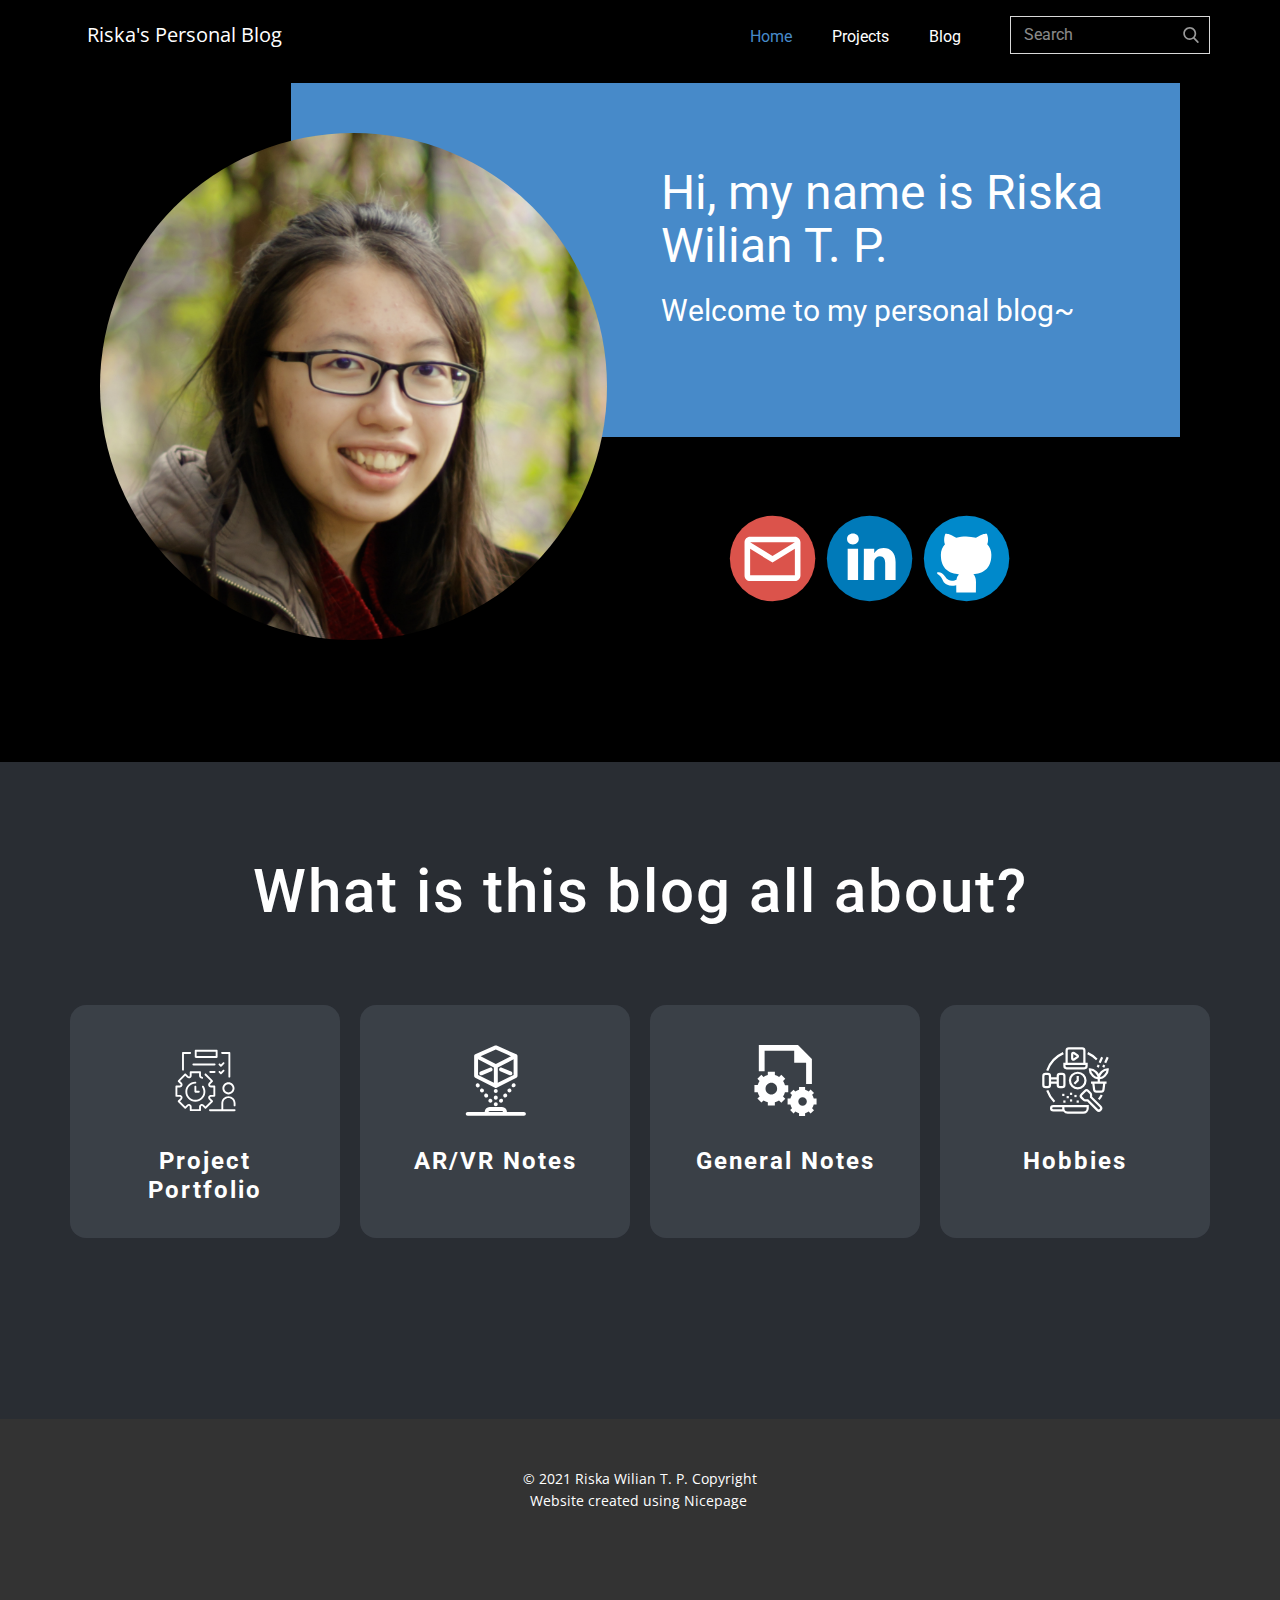
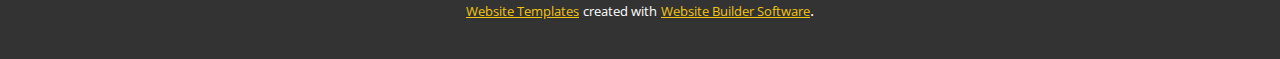
<file: index.html>
<!DOCTYPE html>
<html style="font-size: 16px;" lang="en-ID">
  <head>
    <meta name="viewport" content="width=device-width, initial-scale=1.0">
    <meta charset="utf-8">
    <meta name="keywords" content="Hi, my name is Riska Wilian T. P., ​What this blog is all about?">
    <meta name="description" content="">
    <meta name="page_type" content="np-template-header-footer-from-plugin">
    <title>Home</title>
    <link rel="stylesheet" href="nicepage.css" media="screen">
<link rel="stylesheet" href="Home.css" media="screen">
    <script class="u-script" type="text/javascript" src="jquery.js" defer=""></script>
    <script class="u-script" type="text/javascript" src="nicepage.js" defer=""></script>
    <meta name="generator" content="Nicepage 4.1.0, nicepage.com">
    <link id="u-theme-google-font" rel="stylesheet" href="https://fonts.googleapis.com/css?family=Roboto:100,100i,300,300i,400,400i,500,500i,700,700i,900,900i|Open+Sans:300,300i,400,400i,600,600i,700,700i,800,800i">
    <link id="u-page-google-font" rel="stylesheet" href="https://fonts.googleapis.com/css?family=Roboto:100,100i,300,300i,400,400i,500,500i,700,700i,900,900i">
    
    
    
    <script type="application/ld+json">{
		"@context": "http://schema.org",
		"@type": "Organization",
		"name": "riska52p_site"
}</script>
    <meta name="theme-color" content="#478ac9">
    <meta property="og:title" content="Home">
    <meta property="og:description" content="">
    <meta property="og:type" content="website">
  </head>
  <body data-home-page="Home.html" data-home-page-title="Home" class="u-body u-overlap"><header class="u-align-center-xs u-black u-clearfix u-header u-header" id="sec-9cd0"><div class="u-clearfix u-sheet u-sheet-1">
        <form action="#" method="get" class="u-border-1 u-border-grey-15 u-search u-search-right u-search-1">
          <button class="u-search-button" type="submit">
            <span class="u-search-icon u-spacing-10 u-text-grey-40">
              <svg class="u-svg-link" preserveAspectRatio="xMidYMin slice" viewBox="0 0 56.966 56.966" style=""><use xmlns:xlink="http://www.w3.org/1999/xlink" xlink:href="#svg-b04b"></use></svg>
              <svg xmlns="http://www.w3.org/2000/svg" xmlns:xlink="http://www.w3.org/1999/xlink" version="1.1" id="svg-b04b" x="0px" y="0px" viewBox="0 0 56.966 56.966" style="enable-background:new 0 0 56.966 56.966;" xml:space="preserve" class="u-svg-content"><path d="M55.146,51.887L41.588,37.786c3.486-4.144,5.396-9.358,5.396-14.786c0-12.682-10.318-23-23-23s-23,10.318-23,23  s10.318,23,23,23c4.761,0,9.298-1.436,13.177-4.162l13.661,14.208c0.571,0.593,1.339,0.92,2.162,0.92  c0.779,0,1.518-0.297,2.079-0.837C56.255,54.982,56.293,53.08,55.146,51.887z M23.984,6c9.374,0,17,7.626,17,17s-7.626,17-17,17  s-17-7.626-17-17S14.61,6,23.984,6z"></path><g></g><g></g><g></g><g></g><g></g><g></g><g></g><g></g><g></g><g></g><g></g><g></g><g></g><g></g><g></g></svg>
            </span>
          </button>
          <input class="u-custom-font u-font-roboto u-search-input" type="search" name="search" value="" placeholder="Search">
        </form>
        <nav class="u-align-left u-menu u-menu-dropdown u-nav-spacing-25 u-offcanvas u-menu-1">
          <div class="menu-collapse u-custom-font u-font-roboto" style="">
            <a class="u-button-style u-custom-text-color u-nav-link u-white" href="#" style="padding: 4px 0px; font-size: calc(1em + 8px);">
              <svg class="u-svg-link" preserveAspectRatio="xMidYMin slice" viewBox="0 0 302 302" style=""><use xmlns:xlink="http://www.w3.org/1999/xlink" xlink:href="#svg-7b92"></use></svg>
              <svg xmlns="http://www.w3.org/2000/svg" xmlns:xlink="http://www.w3.org/1999/xlink" version="1.1" id="svg-7b92" x="0px" y="0px" viewBox="0 0 302 302" style="enable-background:new 0 0 302 302;" xml:space="preserve" class="u-svg-content"><g><rect y="36" width="302" height="30"></rect><rect y="236" width="302" height="30"></rect><rect y="136" width="302" height="30"></rect>
</g><g></g><g></g><g></g><g></g><g></g><g></g><g></g><g></g><g></g><g></g><g></g><g></g><g></g><g></g><g></g></svg>
            </a>
          </div>
          <div class="u-custom-menu u-nav-container">
            <ul class="u-custom-font u-font-roboto u-nav u-unstyled u-nav-1"><li class="u-nav-item"><a class="u-button-style u-nav-link u-text-active-palette-1-base u-text-hover-palette-2-base u-text-white" href="Home.html" style="padding: 10px 20px;">Home</a>
</li><li class="u-nav-item"><a class="u-button-style u-nav-link u-text-active-palette-1-base u-text-hover-palette-2-base u-text-white" href="Projects.html" style="padding: 10px 20px;">Projects</a>
</li><li class="u-nav-item"><a class="u-button-style u-nav-link u-text-active-palette-1-base u-text-hover-palette-2-base u-text-white" href="Blog.html" style="padding: 10px 20px;">Blog</a>
</li></ul>
          </div>
          <div class="u-custom-menu u-nav-container-collapse">
            <div class="u-align-center u-black u-container-style u-inner-container-layout u-opacity u-opacity-95 u-sidenav">
              <div class="u-inner-container-layout u-sidenav-overflow">
                <div class="u-menu-close"></div>
                <ul class="u-align-center u-nav u-popupmenu-items u-unstyled u-nav-2"><li class="u-nav-item"><a class="u-button-style u-nav-link" href="Home.html" style="padding: 10px 20px;">Home</a>
</li><li class="u-nav-item"><a class="u-button-style u-nav-link" href="Projects.html" style="padding: 10px 20px;">Projects</a>
</li><li class="u-nav-item"><a class="u-button-style u-nav-link" href="Blog.html" style="padding: 10px 20px;">Blog</a>
</li></ul>
              </div>
            </div>
            <div class="u-black u-menu-overlay u-opacity u-opacity-70"></div>
          </div>
        </nav>
        <p class="u-text u-text-default u-text-1">
          <a class="u-active-none u-border-none u-btn u-button-link u-button-style u-hover-none u-none u-text-white u-btn-1" href="https://riska52p.github.io/">Riska's Personal Blog</a>
        </p>
      </div></header>
    <section class="u-black u-clearfix u-section-1" id="carousel_27c9">
      <div class="u-clearfix u-sheet u-valign-middle-md u-sheet-1">
        <div class="u-container-style u-group u-palette-1-base u-group-1">
          <div class="u-container-layout u-container-layout-1">
            <h2 class="u-align-center-lg u-align-center-md u-align-center-sm u-align-center-xs u-custom-font u-font-roboto u-text u-text-default-xl u-text-1">Hi, my name is Riska Wilian T. P.</h2>
            <h3 class="u-align-center-lg u-align-center-md u-align-center-sm u-align-center-xs u-text u-text-default-xl u-text-2">Welcome to my personal blog~</h3>
          </div>
        </div>
        <div alt="" class="u-image u-image-circle u-image-1" data-image-width="4134" data-image-height="4134"></div>
        <div class="u-social-icons u-spacing-10 u-social-icons-1">
          <a class="u-social-url" target="_blank" data-type="Email" title="Email" href="mailto:riska85huang@gmail.com"><span class="u-icon u-social-email u-social-icon u-icon-1"><svg class="u-svg-link" preserveAspectRatio="xMidYMin slice" viewBox="0 0 112 112" style=""><use xmlns:xlink="http://www.w3.org/1999/xlink" xlink:href="#svg-ec3d"></use></svg><svg class="u-svg-content" viewBox="0 0 112 112" x="0" y="0" id="svg-ec3d"><circle fill="currentColor" cx="56.1" cy="56.1" r="55"></circle><path id="path3864" fill="#FFFFFF" d="M27.2,28h57.6c4,0,7.2,3.2,7.2,7.2l0,0v42.7c0,3.9-3.2,7.2-7.2,7.2l0,0H27.2
	c-4,0-7.2-3.2-7.2-7.2V35.2C20,31.1,23.2,28,27.2,28 M56,52.9l28.8-17.8H27.2L56,52.9 M27.2,77.7h57.6V43.5L56,61.3L27.2,43.5V77.7z
	"></path></svg></span>
          </a>
          <a class="u-social-url" target="_blank" data-type="LinkedIn" title="LinkedIn" href="https://www.linkedin.com/in/riska-wilian-triany-putri/"><span class="u-icon u-social-icon u-social-linkedin u-icon-2"><svg class="u-svg-link" preserveAspectRatio="xMidYMin slice" viewBox="0 0 112 112" style=""><use xmlns:xlink="http://www.w3.org/1999/xlink" xlink:href="#svg-25f9"></use></svg><svg class="u-svg-content" viewBox="0 0 112 112" x="0" y="0" id="svg-25f9"><circle fill="currentColor" cx="56.1" cy="56.1" r="55"></circle><path fill="#FFFFFF" d="M41.3,83.7H27.9V43.4h13.4V83.7z M34.6,37.9L34.6,37.9c-4.6,0-7.5-3.1-7.5-7c0-4,3-7,7.6-7s7.4,3,7.5,7
            C42.2,34.8,39.2,37.9,34.6,37.9z M89.6,83.7H76.2V62.2c0-5.4-1.9-9.1-6.8-9.1c-3.7,0-5.9,2.5-6.9,4.9c-0.4,0.9-0.4,2.1-0.4,3.3v22.5
            H48.7c0,0,0.2-36.5,0-40.3h13.4v5.7c1.8-2.7,5-6.7,12.1-6.7c8.8,0,15.4,5.8,15.4,18.1V83.7z"></path></svg></span>
          </a>
          <a class="u-social-url" target="_blank" data-type="Github" title="Github" href="https://github.com/riska52p"><span class="u-icon u-social-github u-social-icon u-icon-3"><svg class="u-svg-link" preserveAspectRatio="xMidYMin slice" viewBox="0 0 112 112" style=""><use xmlns:xlink="http://www.w3.org/1999/xlink" xlink:href="#svg-a7c3"></use></svg><svg class="u-svg-content" viewBox="0 0 112 112" x="0" y="0" id="svg-a7c3"><circle fill="currentColor" cx="56.1" cy="56.1" r="55"></circle><path fill="#FFFFFF" d="M88,51.3c0-5.5-1.9-10.2-5.3-13.7c0.6-1.3,2.3-6.5-0.5-13.5c0,0-4.2-1.4-14,5.3c-4.1-1.1-8.4-1.7-12.7-1.8
	c-4.3,0-8.7,0.6-12.7,1.8c-9.7-6.6-14-5.3-14-5.3c-2.8,7-1,12.2-0.5,13.5C25,41.2,23,45.7,23,51.3c0,19.6,11.9,23.9,23.3,25.2
	c-1.5,1.3-2.8,3.5-3.2,6.8c-3,1.3-10.2,3.6-14.9-4.3c0,0-2.7-4.9-7.8-5.3c0,0-5-0.1-0.4,3.1c0,0,3.3,1.6,5.6,7.5c0,0,3,9.1,17.2,6
	c0,4.3,0.1,8.3,0.1,9.5h25.2c0-1.7,0.1-7.2,0.1-14c0-4.7-1.7-7.9-3.4-9.4C76,75.2,88,70.9,88,51.3z"></path></svg></span>
          </a>
        </div>
      </div>
    </section>
    <section class="u-align-center u-clearfix u-palette-5-dark-3 u-section-2" id="carousel_2766">
      <div class="u-clearfix u-sheet u-sheet-1">
        <h2 class="u-text u-text-default u-text-1"> What is this blog all about?</h2>
        <div class="u-expanded-width u-list u-list-1">
          <div class="u-repeater u-repeater-1">
            <div class="u-align-center u-container-style u-list-item u-opacity u-opacity-40 u-palette-5-dark-2 u-radius-16 u-repeater-item u-shape-round u-list-item-1" data-href="Projects.html" data-page-id="29546540">
              <div class="u-container-layout u-similar-container u-valign-top u-container-layout-1"><span class="u-icon u-icon-circle u-icon-1"><svg class="u-svg-link" preserveAspectRatio="xMidYMin slice" viewBox="0 0 512 512" style=""><use xmlns:xlink="http://www.w3.org/1999/xlink" xlink:href="#svg-4247"></use></svg><svg class="u-svg-content" viewBox="0 0 512 512" id="svg-4247"><g><path d="M182.922,264.709c-39.745,0-72.08,32.336-72.08,72.08c0,39.745,32.335,72.079,72.08,72.079   c39.744,0,72.08-32.334,72.08-72.079c0-14.443-4.259-28.381-12.314-40.306c-2.095-3.099-6.305-3.915-9.406-1.821   c-3.1,2.096-3.916,6.306-1.821,9.406c6.538,9.677,9.993,20.99,9.993,32.721c0,32.274-26.257,58.531-58.531,58.531   c-32.275,0-58.531-26.257-58.531-58.531s26.256-58.531,58.531-58.531c3.741,0,6.774-3.033,6.774-6.773   C189.696,267.742,186.663,264.709,182.922,264.709z"></path><path d="M308.15,401.063l-17.715-17.717c-1.592-1.592-2.026-4.051-1.151-6.156c0.018-0.039,0.101-0.234,0.116-0.273   c0.914-2.206,2.956-3.632,5.203-3.632h25.054c3.74,0,6.774-3.033,6.774-6.774v-67.184c0-3.741-3.034-6.774-6.774-6.774h-25.054   c-2.247,0-4.289-1.426-5.273-3.798c-0.921-2.213-0.486-4.672,1.105-6.266l17.715-17.715c2.646-2.645,2.646-6.934,0-9.58   l-47.505-47.505c-2.646-2.645-6.935-2.645-9.581,0c-2.646,2.646-2.646,6.935,0,9.581l42.717,42.715l-12.925,12.924   c-5.487,5.486-7.071,13.748-3.973,21.195c3.017,7.287,9.972,11.997,17.72,11.997h18.279v53.635h-18.279   c-7.748,0-14.703,4.71-17.671,11.88c-0.015,0.035-0.097,0.228-0.111,0.264c-3.038,7.299-1.454,15.563,4.035,21.047l12.925,12.926   l-37.926,37.926l-12.925-12.926c-5.488-5.488-13.751-7.071-21.194-3.973c-7.288,3.018-11.998,9.975-11.998,17.721v18.279h-53.634   V444.6c0-7.747-4.709-14.703-12.144-17.781c-7.299-3.036-15.56-1.453-21.048,4.033l-12.925,12.926l-37.925-37.926l12.925-12.926   c5.486-5.488,7.07-13.75,3.973-21.193c-3.019-7.287-9.975-11.997-17.72-11.997H52.962v-53.635h18.279   c7.746,0,14.702-4.71,17.781-12.144c3.035-7.299,1.452-15.561-4.034-21.049l-12.925-12.924l37.925-37.925l12.925,12.924   c5.486,5.488,13.747,7.072,21.194,3.974c7.288-3.019,11.997-9.975,11.997-17.72v-18.279h53.634v18.279   c0,7.747,4.71,14.703,11.998,17.72c2.442,1.012,4.884,2.138,7.255,3.346c3.33,1.697,7.411,0.373,9.111-2.961   c1.698-3.333,0.373-7.412-2.961-9.111c-2.686-1.369-5.452-2.644-8.222-3.792c-2.207-0.914-3.633-2.956-3.633-5.203v-25.054   c0-3.742-3.033-6.774-6.774-6.774H149.33c-3.741,0-6.774,3.032-6.774,6.774v25.054c0,2.247-1.426,4.289-3.799,5.272   c-2.211,0.922-4.671,0.488-6.263-1.105l-17.715-17.715c-2.646-2.645-6.936-2.645-9.581,0l-47.506,47.505   c-2.646,2.646-2.646,6.936,0,9.582l17.715,17.713c1.593,1.594,2.026,4.053,1.128,6.213c-0.009,0.021-0.082,0.197-0.092,0.218   c-0.914,2.207-2.956,3.633-5.202,3.633H46.188c-3.741,0-6.774,3.033-6.774,6.774v67.184c0,3.741,3.033,6.774,6.774,6.774h25.054   c2.246,0,4.288,1.426,5.272,3.798c0.92,2.213,0.486,4.672-1.106,6.264l-17.715,17.715c-2.646,2.646-2.646,6.936,0,9.582   l47.506,47.505c2.646,2.645,6.935,2.645,9.581,0l17.715-17.716c1.592-1.594,4.051-2.023,6.211-1.127   c0.021,0.009,0.197,0.082,0.218,0.092c2.207,0.914,3.633,2.956,3.633,5.203v25.053c0,3.742,3.033,6.774,6.774,6.774h67.183   c3.741,0,6.774-3.032,6.774-6.774V444.6c0-2.248,1.426-4.29,3.557-5.174c0.029-0.012,0.215-0.088,0.243-0.1   c2.212-0.921,4.672-0.485,6.263,1.105l17.715,17.715c1.271,1.271,2.994,1.984,4.791,1.984c1.796,0,3.519-0.713,4.79-1.983   l47.505-47.505C310.796,407.996,310.796,403.707,308.15,401.063z"></path><path d="M377.926,312.506c0,24.05,19.566,43.617,43.618,43.617s43.618-19.567,43.618-43.617c0-24.051-19.566-43.619-43.618-43.619   S377.926,288.455,377.926,312.506z M451.613,312.506c0,16.58-13.489,30.069-30.069,30.069s-30.07-13.489-30.07-30.069   c0-16.582,13.49-30.07,30.07-30.07S451.613,295.924,451.613,312.506z"></path><path d="M465.813,443.785c3.74,0,6.774-3.032,6.774-6.773v-16.967c0-28.145-22.897-51.042-51.043-51.042   s-51.043,22.897-51.043,51.042v43.62h-82.472c-3.74,0-6.774,3.032-6.774,6.774c0,3.741,3.034,6.773,6.774,6.773h88.918   c0.111,0.006,0.216,0.033,0.328,0.033h88.537c3.74,0,6.774-3.033,6.774-6.773c0-3.742-3.034-6.775-6.774-6.775H384.05v-43.652   c0-20.674,16.82-37.494,37.494-37.494s37.494,16.82,37.494,37.494v16.967C459.038,440.753,462.072,443.785,465.813,443.785z"></path><path d="M93.609,185.172c3.741,0,6.774-3.033,6.774-6.774V64.49h44.934c3.741,0,6.774-3.032,6.774-6.774   c0-3.741-3.033-6.774-6.774-6.774H93.609c-3.741,0-6.774,3.033-6.774,6.774v120.682C86.835,182.14,89.868,185.172,93.609,185.172z"></path><path d="M375.443,64.49h45.933v163.937c0,3.742,3.033,6.774,6.774,6.774c3.74,0,6.773-3.033,6.773-6.774V57.716   c0-3.741-3.033-6.774-6.773-6.774h-52.707c-3.74,0-6.773,3.033-6.773,6.774C368.67,61.458,371.703,64.49,375.443,64.49z"></path><path d="M185.378,93.665h151.005c3.74,0,6.773-3.033,6.773-6.774V41.528c0-3.741-3.033-6.774-6.773-6.774H185.378   c-3.741,0-6.774,3.033-6.774,6.774v45.363C178.604,90.632,181.637,93.665,185.378,93.665z M192.152,48.302h137.456v31.814H192.152   V48.302z"></path><path d="M182.922,292.964c-3.742,0-6.774,3.033-6.774,6.774v37.051c0,3.741,3.032,6.773,6.774,6.773h24.714   c3.741,0,6.774-3.032,6.774-6.773c0-3.742-3.033-6.775-6.774-6.775h-17.939v-30.275   C189.696,295.997,186.663,292.964,182.922,292.964z"></path><path d="M168.652,146.977h152.94c3.74,0,6.773-3.032,6.773-6.774c0-3.741-3.033-6.774-6.773-6.774h-152.94   c-3.742,0-6.774,3.033-6.774,6.774C161.878,143.944,164.91,146.977,168.652,146.977z"></path><path d="M321.593,188.101h-31.064c-3.74,0-6.774,3.033-6.774,6.774c0,3.741,3.034,6.774,6.774,6.774h31.064   c3.74,0,6.773-3.033,6.773-6.774C328.366,191.134,325.333,188.101,321.593,188.101z"></path><path d="M362.332,154.588c1.323,1.322,3.057,1.983,4.789,1.983c1.734,0,3.469-0.662,4.79-1.984l19.19-19.191   c2.646-2.645,2.646-6.934,0-9.58c-2.646-2.644-6.937-2.645-9.579,0.001l-14.401,14.401l-5.706-5.705   c-2.646-2.645-6.937-2.646-9.579,0.001c-2.646,2.645-2.646,6.935,0,9.58L362.332,154.588z"></path><path d="M362.332,209.261c1.323,1.322,3.057,1.984,4.789,1.984c1.734,0,3.469-0.662,4.79-1.985l19.19-19.191   c2.646-2.645,2.646-6.934,0-9.58c-2.646-2.644-6.937-2.645-9.579,0.001l-14.401,14.401l-5.706-5.705   c-2.646-2.645-6.937-2.646-9.579,0c-2.646,2.645-2.646,6.935,0,9.58L362.332,209.261z"></path>
</g></svg>
            
            
          </span>
                <h4 class="u-text u-text-default u-text-2">Project Portfolio</h4>
              </div>
            </div>
            <div class="u-align-center u-container-style u-list-item u-opacity u-opacity-40 u-palette-5-dark-2 u-radius-16 u-repeater-item u-shape-round u-list-item-2" data-href="Blog.html#sec-c1b4" data-page-id="624213154">
              <div class="u-container-layout u-similar-container u-valign-top u-container-layout-2"><span class="u-icon u-icon-circle u-icon-2"><svg class="u-svg-link" preserveAspectRatio="xMidYMin slice" viewBox="0 0 91 91" style=""><use xmlns:xlink="http://www.w3.org/1999/xlink" xlink:href="#svg-8da7"></use></svg><svg class="u-svg-content" viewBox="0 0 91 91" id="svg-8da7"><g><g><g><g><path d="M84.479,88.236c0-1.387-1.125-2.512-2.514-2.512H60.22c-0.129-1.805-0.729-3.244-1.787-4.285      c-2.068-2.033-5.154-1.98-8.418-1.926c-0.555,0.01-1.125,0.02-1.709,0.02h-4.771c-0.584,0-1.154-0.01-1.709-0.02      c-3.266-0.053-6.35-0.107-8.418,1.924c-1.059,1.043-1.658,2.482-1.787,4.287H9.87c-1.387,0-2.512,1.125-2.512,2.512      c0,1.389,1.125,2.514,2.512,2.514h72.096C83.354,90.75,84.479,89.625,84.479,88.236z M36.931,85.021      c0.566-0.557,2.916-0.516,4.809-0.484c0.582,0.01,1.182,0.021,1.795,0.021h4.771c0.613,0,1.213-0.012,1.795-0.021      c1.893-0.031,4.242-0.072,4.809,0.484c0.117,0.115,0.201,0.371,0.254,0.703H36.677C36.729,85.393,36.813,85.137,36.931,85.021z"></path><path d="M73.726,39.836V14.258c0-0.992-0.586-1.893-1.494-2.297L46.942,0.742c-0.65-0.287-1.391-0.287-2.039,0L19.604,11.961      c-0.908,0.404-1.494,1.305-1.494,2.297v25.578c0,0.947,0.533,1.814,1.381,2.242L44.79,54.867c0.355,0.18,0.744,0.27,1.133,0.27      s0.777-0.09,1.133-0.27l25.291-12.789C73.192,41.65,73.726,40.783,73.726,39.836z M45.923,5.787l19.486,8.645L45.923,24.504      L26.431,14.432L45.923,5.787z M23.136,18.387l20.273,10.475v19.678L23.136,38.291V18.387z M48.435,48.539V28.861L68.7,18.389      v19.902L48.435,48.539z"></path><path d="M41.569,30.344c-0.543-1.277-2.018-1.869-3.295-1.33L26.302,34.1c-1.277,0.543-1.871,2.018-1.33,3.295      c0.408,0.957,1.336,1.531,2.314,1.531c0.328,0,0.66-0.064,0.98-0.201l11.973-5.086C41.517,33.096,42.112,31.621,41.569,30.344z"></path><path d="M65.534,34.1l-11.969-5.086c-1.273-0.539-2.75,0.053-3.295,1.33c-0.543,1.275,0.053,2.752,1.33,3.295l11.969,5.086      c0.32,0.137,0.654,0.201,0.982,0.201c0.977,0,1.906-0.574,2.313-1.531C67.407,36.119,66.812,34.643,65.534,34.1z"></path><path d="M48.362,58.869c0-1.387-1.125-2.512-2.512-2.512c-1.389,0-2.514,1.125-2.514,2.512v0.166      c0,1.389,1.125,2.514,2.514,2.514c1.387,0,2.512-1.125,2.512-2.514V58.869z"></path><path d="M48.362,67.355c0-1.389-1.125-2.514-2.512-2.514c-1.389,0-2.514,1.125-2.514,2.514v0.166      c0,1.387,1.125,2.512,2.514,2.512c1.387,0,2.512-1.125,2.512-2.512V67.355z"></path><path d="M45.851,73.328c-1.389,0-2.514,1.125-2.514,2.512v0.166c0,1.389,1.125,2.514,2.514,2.514      c1.387,0,2.512-1.125,2.512-2.514V75.84C48.362,74.453,47.237,73.328,45.851,73.328z"></path><path d="M61.466,56.592l-0.105,0.129c-0.879,1.074-0.721,2.656,0.354,3.535c0.467,0.381,1.031,0.568,1.59,0.568      c0.729,0,1.449-0.314,1.945-0.922l0.105-0.129c0.879-1.074,0.721-2.656-0.354-3.535C63.929,55.359,62.345,55.516,61.466,56.592z      "></path><path d="M50.714,69.719l-0.105,0.129c-0.879,1.074-0.721,2.656,0.354,3.535c0.467,0.383,1.031,0.568,1.59,0.568      c0.727,0,1.447-0.314,1.945-0.922l0.105-0.129c0.879-1.074,0.721-2.656-0.354-3.535S51.593,68.645,50.714,69.719z"></path><path d="M56.097,63.148l-0.105,0.127c-0.883,1.072-0.73,2.654,0.34,3.537c0.467,0.387,1.033,0.574,1.596,0.574      c0.725,0,1.443-0.311,1.941-0.914l0.105-0.127c0.883-1.072,0.73-2.654-0.342-3.537C58.562,61.926,56.978,62.078,56.097,63.148z"></path><path d="M66.843,50.027l-0.105,0.129c-0.879,1.074-0.721,2.656,0.354,3.535c0.467,0.381,1.031,0.568,1.59,0.568      c0.729,0,1.449-0.314,1.945-0.922l0.105-0.129c0.879-1.074,0.721-2.656-0.354-3.535S67.722,48.951,66.843,50.027z"></path><path d="M26.501,56.283c-1.068,0.885-1.217,2.469-0.332,3.537l0.105,0.129c0.498,0.6,1.215,0.91,1.938,0.91      c0.564,0,1.131-0.189,1.6-0.578c1.07-0.885,1.219-2.469,0.334-3.537l-0.107-0.129C29.153,55.547,27.569,55.398,26.501,56.283z"></path><path d="M21.11,49.73c-1.072,0.881-1.227,2.465-0.346,3.537l0.105,0.129c0.496,0.604,1.217,0.916,1.943,0.916      c0.561,0,1.125-0.188,1.594-0.57c1.072-0.883,1.227-2.465,0.346-3.537l-0.107-0.129C23.765,49.004,22.181,48.852,21.11,49.73z"></path><path d="M31.907,62.822c-1.072,0.883-1.227,2.465-0.346,3.537l0.105,0.129c0.496,0.605,1.217,0.918,1.943,0.918      c0.561,0,1.125-0.188,1.594-0.572c1.072-0.881,1.227-2.465,0.346-3.537l-0.107-0.129C34.562,62.096,32.979,61.943,31.907,62.822      z"></path><path d="M37.298,69.377c-1.068,0.885-1.217,2.469-0.332,3.537l0.105,0.127c0.498,0.6,1.215,0.91,1.938,0.91      c0.564,0,1.131-0.189,1.6-0.578c1.07-0.885,1.219-2.469,0.334-3.537l-0.107-0.127C39.95,68.641,38.366,68.49,37.298,69.377z"></path>
</g>
</g>
</g>
</g></svg>
            
            
          </span>
                <h4 class="u-text u-text-default u-text-3">AR/VR Notes</h4>
              </div>
            </div>
            <div class="u-align-center u-container-style u-list-item u-opacity u-opacity-40 u-palette-5-dark-2 u-radius-16 u-repeater-item u-shape-round u-list-item-3" data-href="Blog.html#carousel_e3ce" data-page-id="624213154">
              <div class="u-container-layout u-similar-container u-valign-top u-container-layout-3"><span class="u-icon u-icon-circle u-icon-3"><svg class="u-svg-link" preserveAspectRatio="xMidYMin slice" viewBox="0 0 48 48" style=""><use xmlns:xlink="http://www.w3.org/1999/xlink" xlink:href="#svg-1138"></use></svg><svg class="u-svg-content" viewBox="0 0 48 48" id="svg-1138"><g><polygon fill="currentColor" points="9.875,5.672 9.875,4.797 9.875,3.859 28.766,3.859 29.812,3.859 29.884,3.859 29.884,4.81    29.884,5.828 29.884,11.984 32.75,11.984 37.059,11.984 37.938,11.984 37.938,17.084 37.938,19.084 37.938,26.422 41.842,26.422    41.842,19.084 41.842,17.084 41.842,11.984 41.842,9.422 32.446,0.025 29.884,0.025 5.967,0.025 5.967,17.766 9.875,17.766  "></polygon><path d="M45,40.218v-4.068h-1.897c-0.229-0.888-0.596-1.72-1.089-2.464l1.272-1.272l-2.309-2.309l-1.272,1.274   c-0.739-0.491-1.565-0.857-2.449-1.086v-1.902H33.16v1.902c-0.903,0.234-1.748,0.609-2.501,1.116l-1.221-1.221l-2.309,2.307   l1.242,1.241c-0.475,0.728-0.831,1.537-1.055,2.4h-1.901v4.093h1.901c0.229,0.883,0.596,1.712,1.085,2.452l-1.272,1.272   l2.309,2.307l1.272-1.272c0.742,0.491,1.571,0.859,2.457,1.088v1.898h4.081v-1.898c0.865-0.224,1.676-0.581,2.405-1.056   l1.323,1.322l2.309-2.307l-1.303-1.305c0.509-0.756,0.886-1.607,1.119-2.514H45z M35.542,41.058c-1.588,0-2.875-1.287-2.875-2.875   s1.287-2.875,2.875-2.875s2.875,1.287,2.875,2.875S37.13,41.058,35.542,41.058z" fill="currentColor"></path><path d="M23.637,31.885h2.215v-4.747h-2.215c-0.267-1.035-0.694-2.007-1.27-2.875l1.485-1.484l-2.693-2.694   l-1.484,1.486c-0.864-0.572-1.828-0.999-2.858-1.267v-2.22h-4.781v2.22c-1.053,0.272-2.039,0.711-2.917,1.302l-1.425-1.425   L5,22.873l1.449,1.449c-0.554,0.849-0.97,1.793-1.23,2.8H3v4.776h2.218c0.267,1.031,0.694,1.998,1.267,2.862L5,36.245l2.693,2.691   l1.485-1.484c0.866,0.573,1.834,1.002,2.867,1.269v2.216h4.761v-2.216c1.01-0.26,1.957-0.678,2.808-1.231l1.544,1.543l2.693-2.691   l-1.521-1.522C22.925,33.936,23.365,32.942,23.637,31.885z M14.426,33.428c-2.163,0-3.917-1.754-3.917-3.917   s1.754-3.917,3.917-3.917s3.917,1.754,3.917,3.917S16.589,33.428,14.426,33.428z" fill="currentColor"></path>
</g></svg>
            
            
          </span>
                <h4 class="u-text u-text-default u-text-4">General Notes</h4>
              </div>
            </div>
            <div class="u-align-center u-container-style u-list-item u-opacity u-opacity-40 u-palette-5-dark-2 u-radius-16 u-repeater-item u-shape-round u-list-item-4" data-href="Blog.html#carousel_a6bf" data-page-id="624213154">
              <div class="u-container-layout u-similar-container u-valign-top u-container-layout-4"><span class="u-icon u-icon-circle u-icon-4"><svg class="u-svg-link" preserveAspectRatio="xMidYMin slice" viewBox="0 0 512 512" style=""><use xmlns:xlink="http://www.w3.org/1999/xlink" xlink:href="#svg-ae28"></use></svg><svg class="u-svg-content" viewBox="0 0 512 512" id="svg-ae28"><g id="_OUTLINE"><path d="M415.14941,98.36963A223.475,223.475,0,0,0,347.2627,51.37549l-6.5254,14.60937a207.55263,207.55263,0,0,1,63.04493,43.64453Z"></path><path d="M171.2627,65.98486l-6.5254-14.60937A225.163,225.163,0,0,0,44.74805,181.334L59.834,186.666A209.08546,209.08546,0,0,1,171.2627,65.98486Z"></path><path d="M109.62988,403.78271A209.26491,209.26491,0,0,1,59.834,325.334l-15.08593,5.332A225.3589,225.3589,0,0,0,98.37012,415.1499Z"></path><path d="M417.60645,386.96,430.03027,397.041a225.05732,225.05732,0,0,0,22.33887-33.1836l-14.01758-7.71484A208.94865,208.94865,0,0,1,417.60645,386.96Z"></path><path d="M274.45312,67.75244,248.875,50.70068V50.7002A16.00028,16.00028,0,0,0,224,64.01367V98.11719a15.99444,15.99444,0,0,0,24.875,13.3125l25.57812-17.05127a16.00009,16.00009,0,0,0,0-26.626ZM240,98.11719l-.042-34.12842a.29914.29914,0,0,1,.042.0249v-.00049l25.57812,17.05225Z"></path><path d="M336,256a64,64,0,1,0-64,64A64.07239,64.07239,0,0,0,336,256Zm-64,48a48,48,0,1,1,48-48A48.05405,48.05405,0,0,1,272,304Z"></path><polygon points="264 252.687 242.343 274.343 253.657 285.657 280 259.313 280 224 264 224 264 252.687"></polygon><path d="M80,288v-8h40v8a24.02718,24.02718,0,0,0,24,24h16a24.02718,24.02718,0,0,0,24-24V224a24.02718,24.02718,0,0,0-24-24H144a24.02718,24.02718,0,0,0-24,24v8H80v-8a24.02718,24.02718,0,0,0-24-24H40a24.02718,24.02718,0,0,0-24,24v64a24.02718,24.02718,0,0,0,24,24H56A24.02718,24.02718,0,0,0,80,288Zm56-64a8.00917,8.00917,0,0,1,8-8h16a8.00917,8.00917,0,0,1,8,8v64a8.00917,8.00917,0,0,1-8,8H144a8.00917,8.00917,0,0,1-8-8ZM80,248h40v16H80ZM32,288V224a8.00917,8.00917,0,0,1,8-8H56a8.00917,8.00917,0,0,1,8,8v64a8.00917,8.00917,0,0,1-8,8H40A8.00917,8.00917,0,0,1,32,288Z"></path><path d="M96,432a24,24,0,0,0,0,48h72v-.02795A39.96343,39.96343,0,0,0,200,496H312a40.04552,40.04552,0,0,0,40-40V432Zm0,32a8,8,0,0,1,0-16h64v8a40.037,40.037,0,0,0,.80493,8Zm240-8a24.0275,24.0275,0,0,1-24,24H200a24.0275,24.0275,0,0,1-24-24v-8H336Z"></path><rect height="16" width="16" x="248" y="360"></rect><rect height="16" width="16" x="160" y="352"></rect><rect height="16" width="16" x="168" y="400"></rect><rect height="16" width="16" x="192" y="368"></rect><rect height="16" width="16" x="216" y="392"></rect><rect height="16" width="16" x="216" y="344"></rect><rect height="16" width="16" x="264" y="400"></rect><path d="M432,247.50293A65.42965,65.42965,0,0,0,470.62793,228.686l6.05859-6.0586A65.51183,65.51183,0,0,0,496,176v-8h-8a65.51024,65.51024,0,0,0-46.62793,19.314l-6.05859,6.0586A66.19,66.19,0,0,0,424,208.47791a66.19,66.19,0,0,0-11.31348-15.10535l-6.05859-6.0586A65.51024,65.51024,0,0,0,360,168h-8v8a65.51183,65.51183,0,0,0,19.31348,46.62744l6.05859,6.0586A65.42965,65.42965,0,0,0,416,247.50293V264H368v16h8.9375l5.37207,42.97656A24.03946,24.03946,0,0,0,406.125,344h35.75a24.03946,24.03946,0,0,0,23.81543-21.02344L471.0625,280H480V264H432V247.50293ZM446.62793,204.686l6.05859-6.0586a49.576,49.576,0,0,1,26.55274-13.86621A49.58107,49.58107,0,0,1,465.37207,211.314l-6.05859,6.0586a49.576,49.576,0,0,1-26.55274,13.86621A49.58107,49.58107,0,0,1,446.62793,204.686Zm-57.94141,12.68652-6.05859-6.0586a49.58107,49.58107,0,0,1-13.86719-26.55273,49.576,49.576,0,0,1,26.55274,13.86621l6.05859,6.0586a49.58107,49.58107,0,0,1,13.86719,26.55273A49.576,49.576,0,0,1,388.68652,217.37256ZM454.9375,280l-5.124,40.99219A8.01243,8.01243,0,0,1,441.875,328h-35.75a8.01243,8.01243,0,0,1-7.93848-7.00781L393.0625,280Z"></path><rect height="16.00003" transform="translate(162.08411 465.40548) rotate(-66.03822)" width="43.77253" x="417.22507" y="99.99998"></rect><rect height="16.00003" transform="translate(110.25497 473.65826) rotate(-66.03686)" width="17.50917" x="410.80108" y="143.99998"></rect><path d="M168,152a24.0275,24.0275,0,0,0,24,24H320a24.0275,24.0275,0,0,0,24-24V128H328V40a24.02718,24.02718,0,0,0-24-24H208a24.02718,24.02718,0,0,0-24,24v88H168ZM200,40a8.00917,8.00917,0,0,1,8-8h96a8.00917,8.00917,0,0,1,8,8v88H200ZM184,144H328v8a8.00917,8.00917,0,0,1-8,8H192a8.00917,8.00917,0,0,1-8-8Z"></path><path d="M376,372.68652V358.62744a23.84254,23.84254,0,0,0-7.0293-16.9707l-16-16a24.02784,24.02784,0,0,0-33.9414,0l-25.373,25.373a24.02666,24.02666,0,0,0,0,33.94042l16,16A23.84385,23.84385,0,0,0,326.627,408h14.05957l65.65625,65.65674a24.97075,24.97075,0,0,0,35.31446-35.31348Zm54.34277,89.65674a8.9696,8.9696,0,0,1-12.68554,0L347.31348,392H326.627a7.94524,7.94524,0,0,1-5.65625-2.34326l-16-16a8.00889,8.00889,0,0,1,0-11.31348l25.373-25.373a8.00772,8.00772,0,0,1,11.3125,0l16,16A7.94677,7.94677,0,0,1,360,358.62744v20.686l70.34277,70.34326A8.98022,8.98022,0,0,1,430.34277,462.34326Z"></path><rect height="16.00003" transform="translate(185.83902 501.95815) rotate(-66.03822)" width="43.77253" x="457.22507" y="99.99998"></rect><rect height="16.00003" transform="translate(134.00902 510.21054) rotate(-66.03686)" width="17.50917" x="450.80108" y="143.99998"></rect>
</g></svg>
            
            
          </span>
                <h4 class="u-text u-text-default u-text-5">Hobbies</h4>
              </div>
            </div>
          </div>
        </div>
      </div>
    </section>
    
    
    <footer class="u-align-center u-clearfix u-footer u-grey-80 u-footer" id="sec-b098"><div class="u-clearfix u-sheet u-sheet-1">
        <p class="u-small-text u-text u-text-variant u-text-1">© 2021 Riska Wilian T. P. Copyright<br>Website created using Nicepage&nbsp;
        </p>
      </div></footer>
    <section class="u-backlink u-clearfix u-grey-80">
      <a class="u-link" href="https://nicepage.com/website-templates" target="_blank">
        <span>Website Templates</span>
      </a>
      <p class="u-text">
        <span>created with</span>
      </p>
      <a class="u-link" href="" target="_blank">
        <span>Website Builder Software</span>
      </a>. 
    </section>
  </body>
</html>
</file>
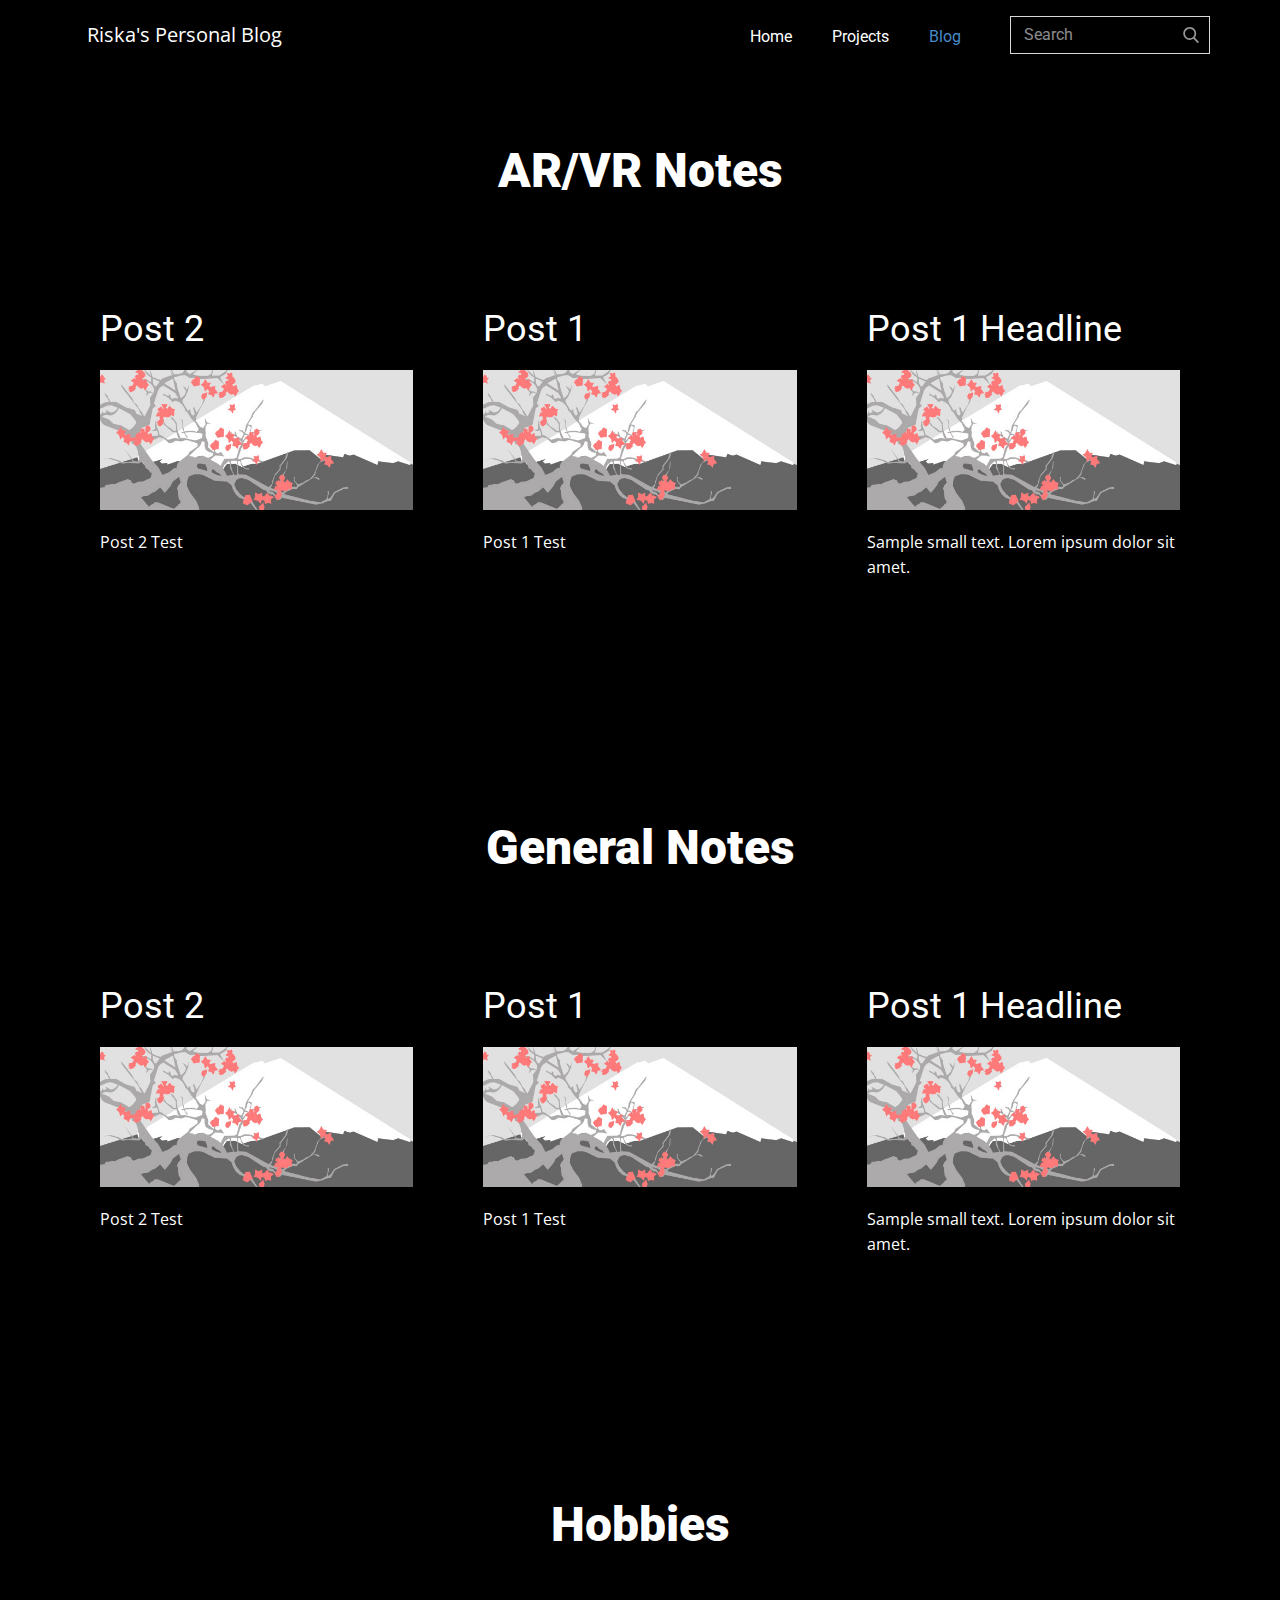
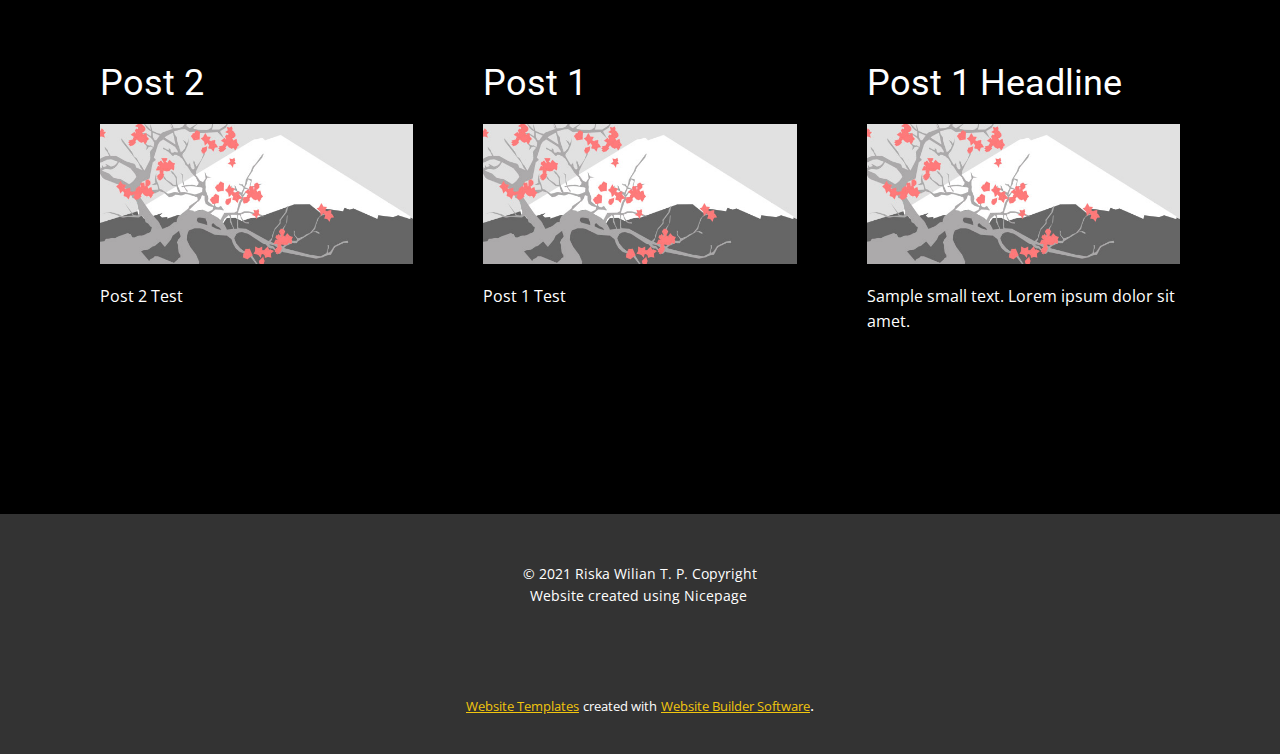
<file: Blog.html>
<!DOCTYPE html>
<html style="font-size: 16px;" lang="en-ID">
  <head>
    <meta name="viewport" content="width=device-width, initial-scale=1.0">
    <meta charset="utf-8">
    <meta name="keywords" content="">
    <meta name="description" content="">
    <meta name="page_type" content="np-template-header-footer-from-plugin">
    <title>Blog</title>
    <link rel="stylesheet" href="nicepage.css" media="screen">
<link rel="stylesheet" href="Blog.css" media="screen">
    <script class="u-script" type="text/javascript" src="jquery.js" defer=""></script>
    <script class="u-script" type="text/javascript" src="nicepage.js" defer=""></script>
    <meta name="generator" content="Nicepage 4.1.0, nicepage.com">
    <link id="u-theme-google-font" rel="stylesheet" href="https://fonts.googleapis.com/css?family=Roboto:100,100i,300,300i,400,400i,500,500i,700,700i,900,900i|Open+Sans:300,300i,400,400i,600,600i,700,700i,800,800i">
    <link id="u-page-google-font" rel="stylesheet" href="https://fonts.googleapis.com/css?family=Roboto:100,100i,300,300i,400,400i,500,500i,700,700i,900,900i">
    
    
    
    
    
    
    
    <script type="application/ld+json">{
		"@context": "http://schema.org",
		"@type": "Organization",
		"name": "riska52p_site"
}</script>
    <meta name="theme-color" content="#478ac9">
    <meta property="og:title" content="Blog">
    <meta property="og:description" content="">
    <meta property="og:type" content="website">
  </head>
  <body class="u-body"><header class="u-align-center-xs u-black u-clearfix u-header u-header" id="sec-9cd0"><div class="u-clearfix u-sheet u-sheet-1">
        <form action="#" method="get" class="u-border-1 u-border-grey-15 u-search u-search-right u-search-1">
          <button class="u-search-button" type="submit">
            <span class="u-search-icon u-spacing-10 u-text-grey-40">
              <svg class="u-svg-link" preserveAspectRatio="xMidYMin slice" viewBox="0 0 56.966 56.966" style=""><use xmlns:xlink="http://www.w3.org/1999/xlink" xlink:href="#svg-b04b"></use></svg>
              <svg xmlns="http://www.w3.org/2000/svg" xmlns:xlink="http://www.w3.org/1999/xlink" version="1.1" id="svg-b04b" x="0px" y="0px" viewBox="0 0 56.966 56.966" style="enable-background:new 0 0 56.966 56.966;" xml:space="preserve" class="u-svg-content"><path d="M55.146,51.887L41.588,37.786c3.486-4.144,5.396-9.358,5.396-14.786c0-12.682-10.318-23-23-23s-23,10.318-23,23  s10.318,23,23,23c4.761,0,9.298-1.436,13.177-4.162l13.661,14.208c0.571,0.593,1.339,0.92,2.162,0.92  c0.779,0,1.518-0.297,2.079-0.837C56.255,54.982,56.293,53.08,55.146,51.887z M23.984,6c9.374,0,17,7.626,17,17s-7.626,17-17,17  s-17-7.626-17-17S14.61,6,23.984,6z"></path><g></g><g></g><g></g><g></g><g></g><g></g><g></g><g></g><g></g><g></g><g></g><g></g><g></g><g></g><g></g></svg>
            </span>
          </button>
          <input class="u-custom-font u-font-roboto u-search-input" type="search" name="search" value="" placeholder="Search">
        </form>
        <nav class="u-align-left u-menu u-menu-dropdown u-nav-spacing-25 u-offcanvas u-menu-1">
          <div class="menu-collapse u-custom-font u-font-roboto" style="">
            <a class="u-button-style u-custom-text-color u-nav-link u-white" href="#" style="padding: 4px 0px; font-size: calc(1em + 8px);">
              <svg class="u-svg-link" preserveAspectRatio="xMidYMin slice" viewBox="0 0 302 302" style=""><use xmlns:xlink="http://www.w3.org/1999/xlink" xlink:href="#svg-7b92"></use></svg>
              <svg xmlns="http://www.w3.org/2000/svg" xmlns:xlink="http://www.w3.org/1999/xlink" version="1.1" id="svg-7b92" x="0px" y="0px" viewBox="0 0 302 302" style="enable-background:new 0 0 302 302;" xml:space="preserve" class="u-svg-content"><g><rect y="36" width="302" height="30"></rect><rect y="236" width="302" height="30"></rect><rect y="136" width="302" height="30"></rect>
</g><g></g><g></g><g></g><g></g><g></g><g></g><g></g><g></g><g></g><g></g><g></g><g></g><g></g><g></g><g></g></svg>
            </a>
          </div>
          <div class="u-custom-menu u-nav-container">
            <ul class="u-custom-font u-font-roboto u-nav u-unstyled u-nav-1"><li class="u-nav-item"><a class="u-button-style u-nav-link u-text-active-palette-1-base u-text-hover-palette-2-base u-text-white" href="Home.html" style="padding: 10px 20px;">Home</a>
</li><li class="u-nav-item"><a class="u-button-style u-nav-link u-text-active-palette-1-base u-text-hover-palette-2-base u-text-white" href="Projects.html" style="padding: 10px 20px;">Projects</a>
</li><li class="u-nav-item"><a class="u-button-style u-nav-link u-text-active-palette-1-base u-text-hover-palette-2-base u-text-white" href="Blog.html" style="padding: 10px 20px;">Blog</a>
</li></ul>
          </div>
          <div class="u-custom-menu u-nav-container-collapse">
            <div class="u-align-center u-black u-container-style u-inner-container-layout u-opacity u-opacity-95 u-sidenav">
              <div class="u-inner-container-layout u-sidenav-overflow">
                <div class="u-menu-close"></div>
                <ul class="u-align-center u-nav u-popupmenu-items u-unstyled u-nav-2"><li class="u-nav-item"><a class="u-button-style u-nav-link" href="Home.html" style="padding: 10px 20px;">Home</a>
</li><li class="u-nav-item"><a class="u-button-style u-nav-link" href="Projects.html" style="padding: 10px 20px;">Projects</a>
</li><li class="u-nav-item"><a class="u-button-style u-nav-link" href="Blog.html" style="padding: 10px 20px;">Blog</a>
</li></ul>
              </div>
            </div>
            <div class="u-black u-menu-overlay u-opacity u-opacity-70"></div>
          </div>
        </nav>
        <p class="u-text u-text-default u-text-1">
          <a class="u-active-none u-border-none u-btn u-button-link u-button-style u-hover-none u-none u-text-white u-btn-1" href="https://riska52p.github.io/">Riska's Personal Blog</a>
        </p>
      </div></header>
    <section class="u-align-center u-black u-clearfix u-section-1" id="sec-c1b4">
      <div class="u-clearfix u-sheet u-valign-middle u-sheet-1">
        <h1 class="u-text u-text-default u-text-1">AR/VR Notes</h1>
      </div>
    </section>
    <section class="u-black u-clearfix u-section-2" id="sec-6365">
      <div class="u-clearfix u-sheet u-sheet-1"><!--blog--><!--blog_options_json--><!--{"type":"Custom","source":"AR/VR Notes","tags":"","count":""}--><!--/blog_options_json-->
        <div class="u-blog u-container-style u-expanded-width u-layout-horizontal u-blog-1">
          <div class="u-list-control"></div>
          <div class="u-repeater u-repeater-1"><!--blog_post-->
            <div class="u-blog-post u-container-style u-repeater-item">
              <div class="u-container-layout u-similar-container u-container-layout-1"><!--blog_post_header-->
                <h2 class="u-blog-control u-text">
                  <a class="u-post-header-link" href="blog/post-2.html"><!--blog_post_header_content-->Post 2<!--/blog_post_header_content--></a>
                </h2><!--/blog_post_header-->
                <a class="u-post-header-link" href="blog/post-2.html"><!--blog_post_image-->
                  <img src="images/1.jpeg" alt="" class="u-blog-control u-expanded-width u-image u-image-default u-image-1"><!--/blog_post_image-->
                </a><!--blog_post_content-->
                <div class="u-blog-control u-post-content u-text"><!--blog_post_content_content-->Post 2 Test<!--/blog_post_content_content--></div><!--/blog_post_content-->
              </div>
            </div><!--/blog_post--><!--blog_post-->
            <div class="u-blog-post u-container-style u-repeater-item">
              <div class="u-container-layout u-similar-container u-container-layout-2"><!--blog_post_header-->
                <h2 class="u-blog-control u-text">
                  <a class="u-post-header-link" href="blog/post-1.html"><!--blog_post_header_content-->Post 1<!--/blog_post_header_content--></a>
                </h2><!--/blog_post_header-->
                <a class="u-post-header-link" href="blog/post-1.html"><!--blog_post_image-->
                  <img src="images/1.jpeg" alt="" class="u-blog-control u-expanded-width u-image u-image-default u-image-2"><!--/blog_post_image-->
                </a><!--blog_post_content-->
                <div class="u-blog-control u-post-content u-text"><!--blog_post_content_content-->Post 1 Test<!--/blog_post_content_content--></div><!--/blog_post_content-->
              </div>
            </div><!--/blog_post--><!--blog_post-->
            <div class="u-blog-post u-container-style u-repeater-item">
              <div class="u-container-layout u-similar-container u-container-layout-3"><!--blog_post_header-->
                <h2 class="u-blog-control u-text">
                  <a class="u-post-header-link" href="blog/post.html"><!--blog_post_header_content-->Post 1 Headline<!--/blog_post_header_content--></a>
                </h2><!--/blog_post_header-->
                <a class="u-post-header-link" href="blog/post.html"><!--blog_post_image-->
                  <img src="images/1.jpeg" alt="" class="u-blog-control u-expanded-width u-image u-image-default u-image-3"><!--/blog_post_image-->
                </a><!--blog_post_content-->
                <div class="u-blog-control u-post-content u-text"><!--blog_post_content_content-->Sample small text. Lorem ipsum dolor sit amet.<!--/blog_post_content_content--></div><!--/blog_post_content-->
              </div>
            </div><!--/blog_post-->
          </div>
          <div class="u-list-control"></div>
          <a class="u-absolute-vcenter u-gallery-nav u-gallery-nav-prev u-grey-70 u-icon-circle u-opacity u-opacity-70 u-spacing-10 u-text-white u-gallery-nav-1" href="#" role="button">
            <span aria-hidden="true">
              <svg viewBox="0 0 451.847 451.847"><path d="M97.141,225.92c0-8.095,3.091-16.192,9.259-22.366L300.689,9.27c12.359-12.359,32.397-12.359,44.751,0
c12.354,12.354,12.354,32.388,0,44.748L173.525,225.92l171.903,171.909c12.354,12.354,12.354,32.391,0,44.744
c-12.354,12.365-32.386,12.365-44.745,0l-194.29-194.281C100.226,242.115,97.141,234.018,97.141,225.92z"></path></svg>
            </span>
            <span class="sr-only">
              <svg viewBox="0 0 451.847 451.847"><path d="M97.141,225.92c0-8.095,3.091-16.192,9.259-22.366L300.689,9.27c12.359-12.359,32.397-12.359,44.751,0
c12.354,12.354,12.354,32.388,0,44.748L173.525,225.92l171.903,171.909c12.354,12.354,12.354,32.391,0,44.744
c-12.354,12.365-32.386,12.365-44.745,0l-194.29-194.281C100.226,242.115,97.141,234.018,97.141,225.92z"></path></svg>
            </span>
          </a>
          <a class="u-absolute-vcenter u-gallery-nav u-gallery-nav-next u-grey-70 u-icon-circle u-opacity u-opacity-70 u-spacing-10 u-text-white u-gallery-nav-2" href="#" role="button">
            <span aria-hidden="true">
              <svg viewBox="0 0 451.846 451.847"><path d="M345.441,248.292L151.154,442.573c-12.359,12.365-32.397,12.365-44.75,0c-12.354-12.354-12.354-32.391,0-44.744
L278.318,225.92L106.409,54.017c-12.354-12.359-12.354-32.394,0-44.748c12.354-12.359,32.391-12.359,44.75,0l194.287,194.284
c6.177,6.18,9.262,14.271,9.262,22.366C354.708,234.018,351.617,242.115,345.441,248.292z"></path></svg>
            </span>
            <span class="sr-only">
              <svg viewBox="0 0 451.846 451.847"><path d="M345.441,248.292L151.154,442.573c-12.359,12.365-32.397,12.365-44.75,0c-12.354-12.354-12.354-32.391,0-44.744
L278.318,225.92L106.409,54.017c-12.354-12.359-12.354-32.394,0-44.748c12.354-12.359,32.391-12.359,44.75,0l194.287,194.284
c6.177,6.18,9.262,14.271,9.262,22.366C354.708,234.018,351.617,242.115,345.441,248.292z"></path></svg>
            </span>
          </a>
        </div><!--/blog-->
      </div>
    </section>
    <section class="u-align-center u-black u-clearfix u-section-3" id="carousel_e3ce">
      <div class="u-clearfix u-sheet u-valign-middle u-sheet-1">
        <h1 class="u-text u-text-default u-text-1">General Notes</h1>
      </div>
    </section>
    <section class="u-black u-clearfix u-section-4" id="carousel_e83b">
      <div class="u-clearfix u-sheet u-sheet-1"><!--blog--><!--blog_options_json--><!--{"type":"Custom","source":"General Notes","tags":"","count":""}--><!--/blog_options_json-->
        <div class="u-blog u-container-style u-expanded-width u-layout-horizontal u-blog-1">
          <div class="u-list-control"></div>
          <div class="u-repeater u-repeater-1"><!--blog_post-->
            <div class="u-blog-post u-container-style u-repeater-item">
              <div class="u-container-layout u-similar-container u-container-layout-1"><!--blog_post_header-->
                <h2 class="u-blog-control u-text">
                  <a class="u-post-header-link" href="blog/post-2.html"><!--blog_post_header_content-->Post 2<!--/blog_post_header_content--></a>
                </h2><!--/blog_post_header-->
                <a class="u-post-header-link" href="blog/post-2.html"><!--blog_post_image-->
                  <img src="images/1.jpeg" alt="" class="u-blog-control u-expanded-width u-image u-image-default u-image-1"><!--/blog_post_image-->
                </a><!--blog_post_content-->
                <div class="u-blog-control u-post-content u-text"><!--blog_post_content_content-->Post 2 Test<!--/blog_post_content_content--></div><!--/blog_post_content-->
              </div>
            </div><!--/blog_post--><!--blog_post-->
            <div class="u-blog-post u-container-style u-repeater-item">
              <div class="u-container-layout u-similar-container u-container-layout-2"><!--blog_post_header-->
                <h2 class="u-blog-control u-text">
                  <a class="u-post-header-link" href="blog/post-1.html"><!--blog_post_header_content-->Post 1<!--/blog_post_header_content--></a>
                </h2><!--/blog_post_header-->
                <a class="u-post-header-link" href="blog/post-1.html"><!--blog_post_image-->
                  <img src="images/1.jpeg" alt="" class="u-blog-control u-expanded-width u-image u-image-default u-image-2"><!--/blog_post_image-->
                </a><!--blog_post_content-->
                <div class="u-blog-control u-post-content u-text"><!--blog_post_content_content-->Post 1 Test<!--/blog_post_content_content--></div><!--/blog_post_content-->
              </div>
            </div><!--/blog_post--><!--blog_post-->
            <div class="u-blog-post u-container-style u-repeater-item">
              <div class="u-container-layout u-similar-container u-container-layout-3"><!--blog_post_header-->
                <h2 class="u-blog-control u-text">
                  <a class="u-post-header-link" href="blog/post.html"><!--blog_post_header_content-->Post 1 Headline<!--/blog_post_header_content--></a>
                </h2><!--/blog_post_header-->
                <a class="u-post-header-link" href="blog/post.html"><!--blog_post_image-->
                  <img src="images/1.jpeg" alt="" class="u-blog-control u-expanded-width u-image u-image-default u-image-3"><!--/blog_post_image-->
                </a><!--blog_post_content-->
                <div class="u-blog-control u-post-content u-text"><!--blog_post_content_content-->Sample small text. Lorem ipsum dolor sit amet.<!--/blog_post_content_content--></div><!--/blog_post_content-->
              </div>
            </div><!--/blog_post-->
          </div>
          <div class="u-list-control"></div>
          <a class="u-absolute-vcenter u-gallery-nav u-gallery-nav-prev u-grey-70 u-icon-circle u-opacity u-opacity-70 u-spacing-10 u-text-white u-gallery-nav-1" href="#" role="button">
            <span aria-hidden="true">
              <svg viewBox="0 0 451.847 451.847"><path d="M97.141,225.92c0-8.095,3.091-16.192,9.259-22.366L300.689,9.27c12.359-12.359,32.397-12.359,44.751,0
c12.354,12.354,12.354,32.388,0,44.748L173.525,225.92l171.903,171.909c12.354,12.354,12.354,32.391,0,44.744
c-12.354,12.365-32.386,12.365-44.745,0l-194.29-194.281C100.226,242.115,97.141,234.018,97.141,225.92z"></path></svg>
            </span>
            <span class="sr-only">
              <svg viewBox="0 0 451.847 451.847"><path d="M97.141,225.92c0-8.095,3.091-16.192,9.259-22.366L300.689,9.27c12.359-12.359,32.397-12.359,44.751,0
c12.354,12.354,12.354,32.388,0,44.748L173.525,225.92l171.903,171.909c12.354,12.354,12.354,32.391,0,44.744
c-12.354,12.365-32.386,12.365-44.745,0l-194.29-194.281C100.226,242.115,97.141,234.018,97.141,225.92z"></path></svg>
            </span>
          </a>
          <a class="u-absolute-vcenter u-gallery-nav u-gallery-nav-next u-grey-70 u-icon-circle u-opacity u-opacity-70 u-spacing-10 u-text-white u-gallery-nav-2" href="#" role="button">
            <span aria-hidden="true">
              <svg viewBox="0 0 451.846 451.847"><path d="M345.441,248.292L151.154,442.573c-12.359,12.365-32.397,12.365-44.75,0c-12.354-12.354-12.354-32.391,0-44.744
L278.318,225.92L106.409,54.017c-12.354-12.359-12.354-32.394,0-44.748c12.354-12.359,32.391-12.359,44.75,0l194.287,194.284
c6.177,6.18,9.262,14.271,9.262,22.366C354.708,234.018,351.617,242.115,345.441,248.292z"></path></svg>
            </span>
            <span class="sr-only">
              <svg viewBox="0 0 451.846 451.847"><path d="M345.441,248.292L151.154,442.573c-12.359,12.365-32.397,12.365-44.75,0c-12.354-12.354-12.354-32.391,0-44.744
L278.318,225.92L106.409,54.017c-12.354-12.359-12.354-32.394,0-44.748c12.354-12.359,32.391-12.359,44.75,0l194.287,194.284
c6.177,6.18,9.262,14.271,9.262,22.366C354.708,234.018,351.617,242.115,345.441,248.292z"></path></svg>
            </span>
          </a>
        </div><!--/blog-->
      </div>
    </section>
    <section class="u-align-center u-black u-clearfix u-section-5" id="carousel_a6bf">
      <div class="u-clearfix u-sheet u-valign-middle u-sheet-1">
        <h1 class="u-text u-text-default u-text-1">Hobbies</h1>
      </div>
    </section>
    <section class="u-black u-clearfix u-section-6" id="carousel_0fb7">
      <div class="u-clearfix u-sheet u-sheet-1"><!--blog--><!--blog_options_json--><!--{"type":"Custom","source":"Hobbies","tags":"","count":""}--><!--/blog_options_json-->
        <div class="u-blog u-container-style u-expanded-width u-layout-horizontal u-blog-1">
          <div class="u-list-control"></div>
          <div class="u-repeater u-repeater-1"><!--blog_post-->
            <div class="u-blog-post u-container-style u-repeater-item">
              <div class="u-container-layout u-similar-container u-container-layout-1"><!--blog_post_header-->
                <h2 class="u-blog-control u-text">
                  <a class="u-post-header-link" href="blog/post-2.html"><!--blog_post_header_content-->Post 2<!--/blog_post_header_content--></a>
                </h2><!--/blog_post_header-->
                <a class="u-post-header-link" href="blog/post-2.html"><!--blog_post_image-->
                  <img src="images/1.jpeg" alt="" class="u-blog-control u-expanded-width u-image u-image-default u-image-1"><!--/blog_post_image-->
                </a><!--blog_post_content-->
                <div class="u-blog-control u-post-content u-text"><!--blog_post_content_content-->Post 2 Test<!--/blog_post_content_content--></div><!--/blog_post_content-->
              </div>
            </div><!--/blog_post--><!--blog_post-->
            <div class="u-blog-post u-container-style u-repeater-item">
              <div class="u-container-layout u-similar-container u-container-layout-2"><!--blog_post_header-->
                <h2 class="u-blog-control u-text">
                  <a class="u-post-header-link" href="blog/post-1.html"><!--blog_post_header_content-->Post 1<!--/blog_post_header_content--></a>
                </h2><!--/blog_post_header-->
                <a class="u-post-header-link" href="blog/post-1.html"><!--blog_post_image-->
                  <img src="images/1.jpeg" alt="" class="u-blog-control u-expanded-width u-image u-image-default u-image-2"><!--/blog_post_image-->
                </a><!--blog_post_content-->
                <div class="u-blog-control u-post-content u-text"><!--blog_post_content_content-->Post 1 Test<!--/blog_post_content_content--></div><!--/blog_post_content-->
              </div>
            </div><!--/blog_post--><!--blog_post-->
            <div class="u-blog-post u-container-style u-repeater-item">
              <div class="u-container-layout u-similar-container u-container-layout-3"><!--blog_post_header-->
                <h2 class="u-blog-control u-text">
                  <a class="u-post-header-link" href="blog/post.html"><!--blog_post_header_content-->Post 1 Headline<!--/blog_post_header_content--></a>
                </h2><!--/blog_post_header-->
                <a class="u-post-header-link" href="blog/post.html"><!--blog_post_image-->
                  <img src="images/1.jpeg" alt="" class="u-blog-control u-expanded-width u-image u-image-default u-image-3"><!--/blog_post_image-->
                </a><!--blog_post_content-->
                <div class="u-blog-control u-post-content u-text"><!--blog_post_content_content-->Sample small text. Lorem ipsum dolor sit amet.<!--/blog_post_content_content--></div><!--/blog_post_content-->
              </div>
            </div><!--/blog_post-->
          </div>
          <div class="u-list-control"></div>
          <a class="u-absolute-vcenter u-gallery-nav u-gallery-nav-prev u-grey-70 u-icon-circle u-opacity u-opacity-70 u-spacing-10 u-text-white u-gallery-nav-1" href="#" role="button">
            <span aria-hidden="true">
              <svg viewBox="0 0 451.847 451.847"><path d="M97.141,225.92c0-8.095,3.091-16.192,9.259-22.366L300.689,9.27c12.359-12.359,32.397-12.359,44.751,0
c12.354,12.354,12.354,32.388,0,44.748L173.525,225.92l171.903,171.909c12.354,12.354,12.354,32.391,0,44.744
c-12.354,12.365-32.386,12.365-44.745,0l-194.29-194.281C100.226,242.115,97.141,234.018,97.141,225.92z"></path></svg>
            </span>
            <span class="sr-only">
              <svg viewBox="0 0 451.847 451.847"><path d="M97.141,225.92c0-8.095,3.091-16.192,9.259-22.366L300.689,9.27c12.359-12.359,32.397-12.359,44.751,0
c12.354,12.354,12.354,32.388,0,44.748L173.525,225.92l171.903,171.909c12.354,12.354,12.354,32.391,0,44.744
c-12.354,12.365-32.386,12.365-44.745,0l-194.29-194.281C100.226,242.115,97.141,234.018,97.141,225.92z"></path></svg>
            </span>
          </a>
          <a class="u-absolute-vcenter u-gallery-nav u-gallery-nav-next u-grey-70 u-icon-circle u-opacity u-opacity-70 u-spacing-10 u-text-white u-gallery-nav-2" href="#" role="button">
            <span aria-hidden="true">
              <svg viewBox="0 0 451.846 451.847"><path d="M345.441,248.292L151.154,442.573c-12.359,12.365-32.397,12.365-44.75,0c-12.354-12.354-12.354-32.391,0-44.744
L278.318,225.92L106.409,54.017c-12.354-12.359-12.354-32.394,0-44.748c12.354-12.359,32.391-12.359,44.75,0l194.287,194.284
c6.177,6.18,9.262,14.271,9.262,22.366C354.708,234.018,351.617,242.115,345.441,248.292z"></path></svg>
            </span>
            <span class="sr-only">
              <svg viewBox="0 0 451.846 451.847"><path d="M345.441,248.292L151.154,442.573c-12.359,12.365-32.397,12.365-44.75,0c-12.354-12.354-12.354-32.391,0-44.744
L278.318,225.92L106.409,54.017c-12.354-12.359-12.354-32.394,0-44.748c12.354-12.359,32.391-12.359,44.75,0l194.287,194.284
c6.177,6.18,9.262,14.271,9.262,22.366C354.708,234.018,351.617,242.115,345.441,248.292z"></path></svg>
            </span>
          </a>
        </div><!--/blog-->
      </div>
    </section>
    
    
    <footer class="u-align-center u-clearfix u-footer u-grey-80 u-footer" id="sec-b098"><div class="u-clearfix u-sheet u-sheet-1">
        <p class="u-small-text u-text u-text-variant u-text-1">© 2021 Riska Wilian T. P. Copyright<br>Website created using Nicepage&nbsp;
        </p>
      </div></footer>
    <section class="u-backlink u-clearfix u-grey-80">
      <a class="u-link" href="https://nicepage.com/website-templates" target="_blank">
        <span>Website Templates</span>
      </a>
      <p class="u-text">
        <span>created with</span>
      </p>
      <a class="u-link" href="" target="_blank">
        <span>Website Builder Software</span>
      </a>. 
    </section>
  </body>
</html>
</file>
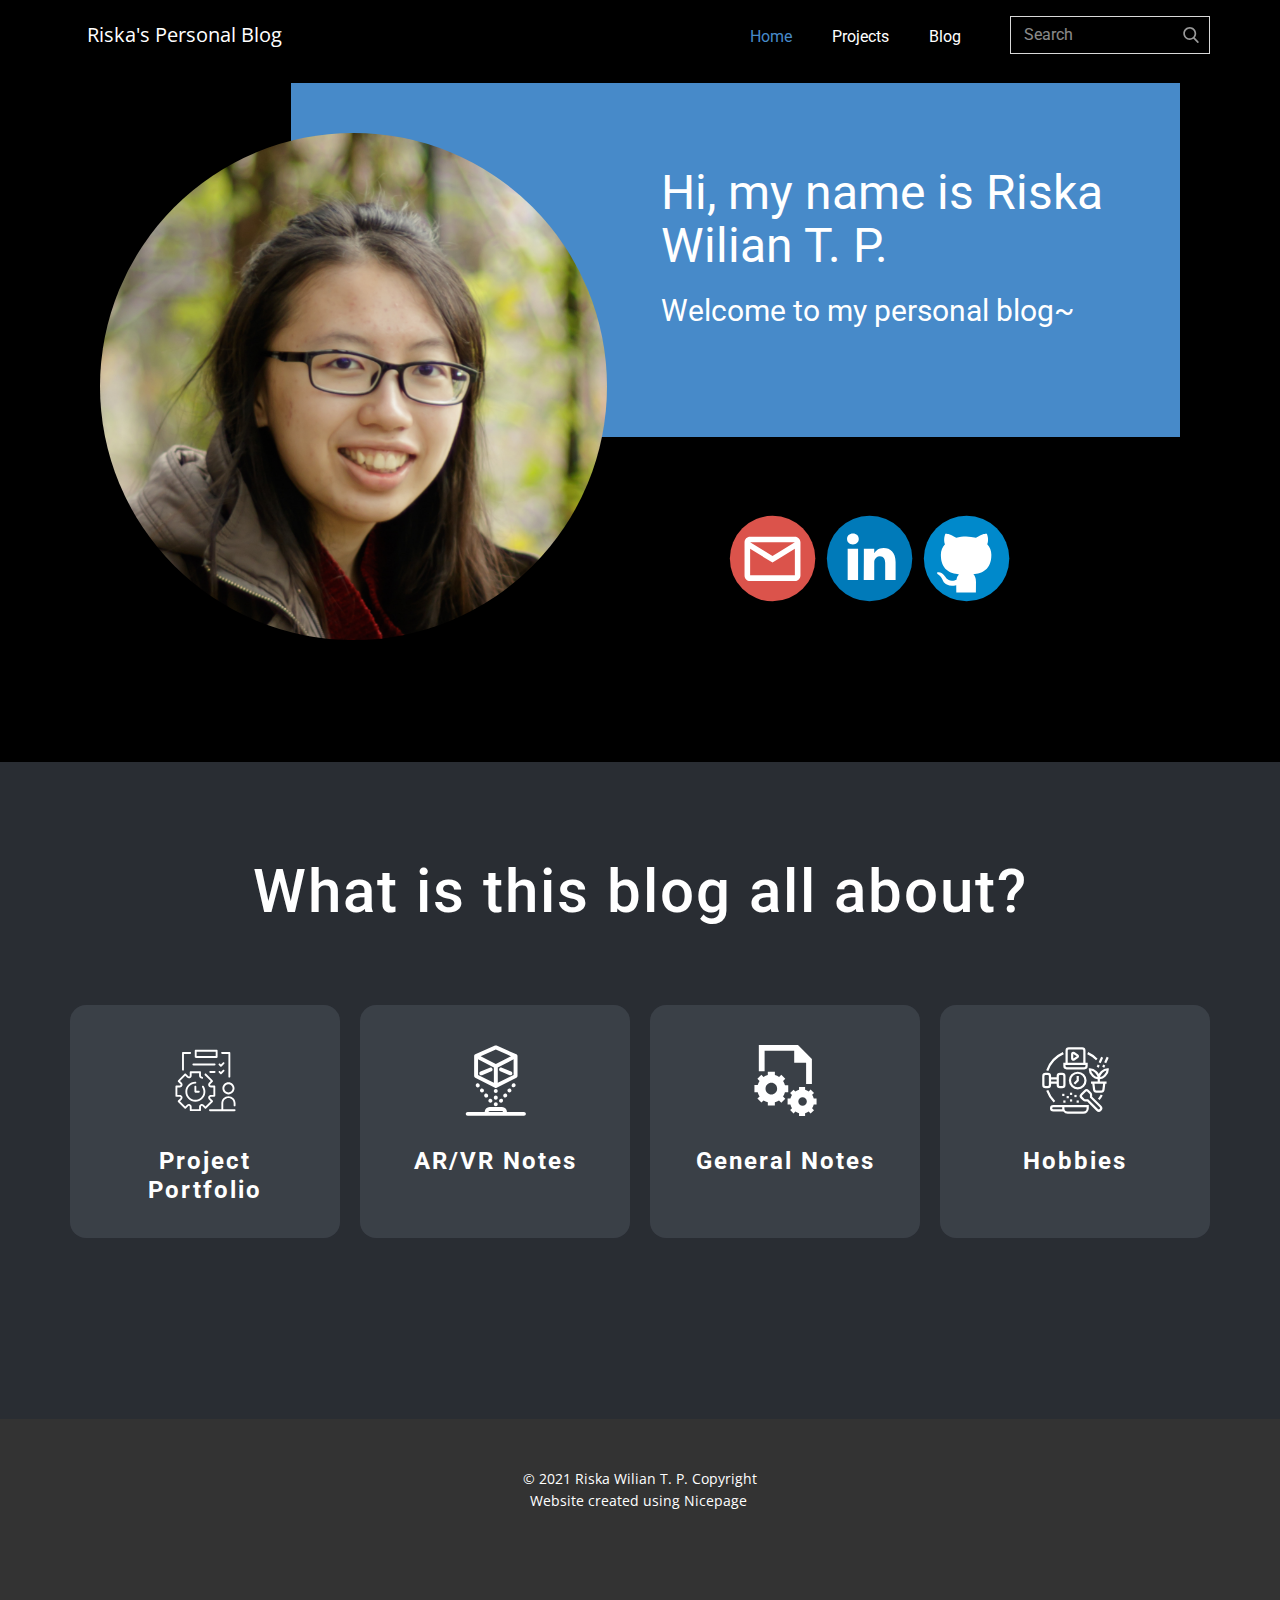
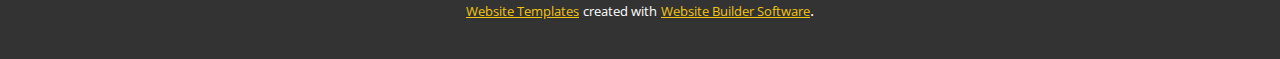
<file: Home.html>
<!DOCTYPE html>
<html style="font-size: 16px;" lang="en-ID">
  <head>
    <meta name="viewport" content="width=device-width, initial-scale=1.0">
    <meta charset="utf-8">
    <meta name="keywords" content="Hi, my name is Riska Wilian T. P., ​What this blog is all about?">
    <meta name="description" content="">
    <meta name="page_type" content="np-template-header-footer-from-plugin">
    <title>Home</title>
    <link rel="stylesheet" href="nicepage.css" media="screen">
<link rel="stylesheet" href="Home.css" media="screen">
    <script class="u-script" type="text/javascript" src="jquery.js" defer=""></script>
    <script class="u-script" type="text/javascript" src="nicepage.js" defer=""></script>
    <meta name="generator" content="Nicepage 4.1.0, nicepage.com">
    <link id="u-theme-google-font" rel="stylesheet" href="https://fonts.googleapis.com/css?family=Roboto:100,100i,300,300i,400,400i,500,500i,700,700i,900,900i|Open+Sans:300,300i,400,400i,600,600i,700,700i,800,800i">
    <link id="u-page-google-font" rel="stylesheet" href="https://fonts.googleapis.com/css?family=Roboto:100,100i,300,300i,400,400i,500,500i,700,700i,900,900i">
    
    
    
    <script type="application/ld+json">{
		"@context": "http://schema.org",
		"@type": "Organization",
		"name": "riska52p_site"
}</script>
    <meta name="theme-color" content="#478ac9">
    <meta property="og:title" content="Home">
    <meta property="og:description" content="">
    <meta property="og:type" content="website">
  </head>
  <body class="u-body u-overlap"><header class="u-align-center-xs u-black u-clearfix u-header u-header" id="sec-9cd0"><div class="u-clearfix u-sheet u-sheet-1">
        <form action="#" method="get" class="u-border-1 u-border-grey-15 u-search u-search-right u-search-1">
          <button class="u-search-button" type="submit">
            <span class="u-search-icon u-spacing-10 u-text-grey-40">
              <svg class="u-svg-link" preserveAspectRatio="xMidYMin slice" viewBox="0 0 56.966 56.966" style=""><use xmlns:xlink="http://www.w3.org/1999/xlink" xlink:href="#svg-b04b"></use></svg>
              <svg xmlns="http://www.w3.org/2000/svg" xmlns:xlink="http://www.w3.org/1999/xlink" version="1.1" id="svg-b04b" x="0px" y="0px" viewBox="0 0 56.966 56.966" style="enable-background:new 0 0 56.966 56.966;" xml:space="preserve" class="u-svg-content"><path d="M55.146,51.887L41.588,37.786c3.486-4.144,5.396-9.358,5.396-14.786c0-12.682-10.318-23-23-23s-23,10.318-23,23  s10.318,23,23,23c4.761,0,9.298-1.436,13.177-4.162l13.661,14.208c0.571,0.593,1.339,0.92,2.162,0.92  c0.779,0,1.518-0.297,2.079-0.837C56.255,54.982,56.293,53.08,55.146,51.887z M23.984,6c9.374,0,17,7.626,17,17s-7.626,17-17,17  s-17-7.626-17-17S14.61,6,23.984,6z"></path><g></g><g></g><g></g><g></g><g></g><g></g><g></g><g></g><g></g><g></g><g></g><g></g><g></g><g></g><g></g></svg>
            </span>
          </button>
          <input class="u-custom-font u-font-roboto u-search-input" type="search" name="search" value="" placeholder="Search">
        </form>
        <nav class="u-align-left u-menu u-menu-dropdown u-nav-spacing-25 u-offcanvas u-menu-1">
          <div class="menu-collapse u-custom-font u-font-roboto" style="">
            <a class="u-button-style u-custom-text-color u-nav-link u-white" href="#" style="padding: 4px 0px; font-size: calc(1em + 8px);">
              <svg class="u-svg-link" preserveAspectRatio="xMidYMin slice" viewBox="0 0 302 302" style=""><use xmlns:xlink="http://www.w3.org/1999/xlink" xlink:href="#svg-7b92"></use></svg>
              <svg xmlns="http://www.w3.org/2000/svg" xmlns:xlink="http://www.w3.org/1999/xlink" version="1.1" id="svg-7b92" x="0px" y="0px" viewBox="0 0 302 302" style="enable-background:new 0 0 302 302;" xml:space="preserve" class="u-svg-content"><g><rect y="36" width="302" height="30"></rect><rect y="236" width="302" height="30"></rect><rect y="136" width="302" height="30"></rect>
</g><g></g><g></g><g></g><g></g><g></g><g></g><g></g><g></g><g></g><g></g><g></g><g></g><g></g><g></g><g></g></svg>
            </a>
          </div>
          <div class="u-custom-menu u-nav-container">
            <ul class="u-custom-font u-font-roboto u-nav u-unstyled u-nav-1"><li class="u-nav-item"><a class="u-button-style u-nav-link u-text-active-palette-1-base u-text-hover-palette-2-base u-text-white" href="Home.html" style="padding: 10px 20px;">Home</a>
</li><li class="u-nav-item"><a class="u-button-style u-nav-link u-text-active-palette-1-base u-text-hover-palette-2-base u-text-white" href="Projects.html" style="padding: 10px 20px;">Projects</a>
</li><li class="u-nav-item"><a class="u-button-style u-nav-link u-text-active-palette-1-base u-text-hover-palette-2-base u-text-white" href="Blog.html" style="padding: 10px 20px;">Blog</a>
</li></ul>
          </div>
          <div class="u-custom-menu u-nav-container-collapse">
            <div class="u-align-center u-black u-container-style u-inner-container-layout u-opacity u-opacity-95 u-sidenav">
              <div class="u-inner-container-layout u-sidenav-overflow">
                <div class="u-menu-close"></div>
                <ul class="u-align-center u-nav u-popupmenu-items u-unstyled u-nav-2"><li class="u-nav-item"><a class="u-button-style u-nav-link" href="Home.html" style="padding: 10px 20px;">Home</a>
</li><li class="u-nav-item"><a class="u-button-style u-nav-link" href="Projects.html" style="padding: 10px 20px;">Projects</a>
</li><li class="u-nav-item"><a class="u-button-style u-nav-link" href="Blog.html" style="padding: 10px 20px;">Blog</a>
</li></ul>
              </div>
            </div>
            <div class="u-black u-menu-overlay u-opacity u-opacity-70"></div>
          </div>
        </nav>
        <p class="u-text u-text-default u-text-1">
          <a class="u-active-none u-border-none u-btn u-button-link u-button-style u-hover-none u-none u-text-white u-btn-1" href="https://riska52p.github.io/">Riska's Personal Blog</a>
        </p>
      </div></header>
    <section class="u-black u-clearfix u-section-1" id="carousel_27c9">
      <div class="u-clearfix u-sheet u-valign-middle-md u-sheet-1">
        <div class="u-container-style u-group u-palette-1-base u-group-1">
          <div class="u-container-layout u-container-layout-1">
            <h2 class="u-align-center-lg u-align-center-md u-align-center-sm u-align-center-xs u-custom-font u-font-roboto u-text u-text-default-xl u-text-1">Hi, my name is Riska Wilian T. P.</h2>
            <h3 class="u-align-center-lg u-align-center-md u-align-center-sm u-align-center-xs u-text u-text-default-xl u-text-2">Welcome to my personal blog~</h3>
          </div>
        </div>
        <div alt="" class="u-image u-image-circle u-image-1" data-image-width="4134" data-image-height="4134"></div>
        <div class="u-social-icons u-spacing-10 u-social-icons-1">
          <a class="u-social-url" target="_blank" data-type="Email" title="Email" href="mailto:riska85huang@gmail.com"><span class="u-icon u-social-email u-social-icon u-icon-1"><svg class="u-svg-link" preserveAspectRatio="xMidYMin slice" viewBox="0 0 112 112" style=""><use xmlns:xlink="http://www.w3.org/1999/xlink" xlink:href="#svg-ec3d"></use></svg><svg class="u-svg-content" viewBox="0 0 112 112" x="0" y="0" id="svg-ec3d"><circle fill="currentColor" cx="56.1" cy="56.1" r="55"></circle><path id="path3864" fill="#FFFFFF" d="M27.2,28h57.6c4,0,7.2,3.2,7.2,7.2l0,0v42.7c0,3.9-3.2,7.2-7.2,7.2l0,0H27.2
	c-4,0-7.2-3.2-7.2-7.2V35.2C20,31.1,23.2,28,27.2,28 M56,52.9l28.8-17.8H27.2L56,52.9 M27.2,77.7h57.6V43.5L56,61.3L27.2,43.5V77.7z
	"></path></svg></span>
          </a>
          <a class="u-social-url" target="_blank" data-type="LinkedIn" title="LinkedIn" href="https://www.linkedin.com/in/riska-wilian-triany-putri/"><span class="u-icon u-social-icon u-social-linkedin u-icon-2"><svg class="u-svg-link" preserveAspectRatio="xMidYMin slice" viewBox="0 0 112 112" style=""><use xmlns:xlink="http://www.w3.org/1999/xlink" xlink:href="#svg-25f9"></use></svg><svg class="u-svg-content" viewBox="0 0 112 112" x="0" y="0" id="svg-25f9"><circle fill="currentColor" cx="56.1" cy="56.1" r="55"></circle><path fill="#FFFFFF" d="M41.3,83.7H27.9V43.4h13.4V83.7z M34.6,37.9L34.6,37.9c-4.6,0-7.5-3.1-7.5-7c0-4,3-7,7.6-7s7.4,3,7.5,7
            C42.2,34.8,39.2,37.9,34.6,37.9z M89.6,83.7H76.2V62.2c0-5.4-1.9-9.1-6.8-9.1c-3.7,0-5.9,2.5-6.9,4.9c-0.4,0.9-0.4,2.1-0.4,3.3v22.5
            H48.7c0,0,0.2-36.5,0-40.3h13.4v5.7c1.8-2.7,5-6.7,12.1-6.7c8.8,0,15.4,5.8,15.4,18.1V83.7z"></path></svg></span>
          </a>
          <a class="u-social-url" target="_blank" data-type="Github" title="Github" href="https://github.com/riska52p"><span class="u-icon u-social-github u-social-icon u-icon-3"><svg class="u-svg-link" preserveAspectRatio="xMidYMin slice" viewBox="0 0 112 112" style=""><use xmlns:xlink="http://www.w3.org/1999/xlink" xlink:href="#svg-a7c3"></use></svg><svg class="u-svg-content" viewBox="0 0 112 112" x="0" y="0" id="svg-a7c3"><circle fill="currentColor" cx="56.1" cy="56.1" r="55"></circle><path fill="#FFFFFF" d="M88,51.3c0-5.5-1.9-10.2-5.3-13.7c0.6-1.3,2.3-6.5-0.5-13.5c0,0-4.2-1.4-14,5.3c-4.1-1.1-8.4-1.7-12.7-1.8
	c-4.3,0-8.7,0.6-12.7,1.8c-9.7-6.6-14-5.3-14-5.3c-2.8,7-1,12.2-0.5,13.5C25,41.2,23,45.7,23,51.3c0,19.6,11.9,23.9,23.3,25.2
	c-1.5,1.3-2.8,3.5-3.2,6.8c-3,1.3-10.2,3.6-14.9-4.3c0,0-2.7-4.9-7.8-5.3c0,0-5-0.1-0.4,3.1c0,0,3.3,1.6,5.6,7.5c0,0,3,9.1,17.2,6
	c0,4.3,0.1,8.3,0.1,9.5h25.2c0-1.7,0.1-7.2,0.1-14c0-4.7-1.7-7.9-3.4-9.4C76,75.2,88,70.9,88,51.3z"></path></svg></span>
          </a>
        </div>
      </div>
    </section>
    <section class="u-align-center u-clearfix u-palette-5-dark-3 u-section-2" id="carousel_2766">
      <div class="u-clearfix u-sheet u-sheet-1">
        <h2 class="u-text u-text-default u-text-1"> What is this blog all about?</h2>
        <div class="u-expanded-width u-list u-list-1">
          <div class="u-repeater u-repeater-1">
            <div class="u-align-center u-container-style u-list-item u-opacity u-opacity-40 u-palette-5-dark-2 u-radius-16 u-repeater-item u-shape-round u-list-item-1" data-href="Projects.html" data-page-id="29546540">
              <div class="u-container-layout u-similar-container u-valign-top u-container-layout-1"><span class="u-icon u-icon-circle u-icon-1"><svg class="u-svg-link" preserveAspectRatio="xMidYMin slice" viewBox="0 0 512 512" style=""><use xmlns:xlink="http://www.w3.org/1999/xlink" xlink:href="#svg-4247"></use></svg><svg class="u-svg-content" viewBox="0 0 512 512" id="svg-4247"><g><path d="M182.922,264.709c-39.745,0-72.08,32.336-72.08,72.08c0,39.745,32.335,72.079,72.08,72.079   c39.744,0,72.08-32.334,72.08-72.079c0-14.443-4.259-28.381-12.314-40.306c-2.095-3.099-6.305-3.915-9.406-1.821   c-3.1,2.096-3.916,6.306-1.821,9.406c6.538,9.677,9.993,20.99,9.993,32.721c0,32.274-26.257,58.531-58.531,58.531   c-32.275,0-58.531-26.257-58.531-58.531s26.256-58.531,58.531-58.531c3.741,0,6.774-3.033,6.774-6.773   C189.696,267.742,186.663,264.709,182.922,264.709z"></path><path d="M308.15,401.063l-17.715-17.717c-1.592-1.592-2.026-4.051-1.151-6.156c0.018-0.039,0.101-0.234,0.116-0.273   c0.914-2.206,2.956-3.632,5.203-3.632h25.054c3.74,0,6.774-3.033,6.774-6.774v-67.184c0-3.741-3.034-6.774-6.774-6.774h-25.054   c-2.247,0-4.289-1.426-5.273-3.798c-0.921-2.213-0.486-4.672,1.105-6.266l17.715-17.715c2.646-2.645,2.646-6.934,0-9.58   l-47.505-47.505c-2.646-2.645-6.935-2.645-9.581,0c-2.646,2.646-2.646,6.935,0,9.581l42.717,42.715l-12.925,12.924   c-5.487,5.486-7.071,13.748-3.973,21.195c3.017,7.287,9.972,11.997,17.72,11.997h18.279v53.635h-18.279   c-7.748,0-14.703,4.71-17.671,11.88c-0.015,0.035-0.097,0.228-0.111,0.264c-3.038,7.299-1.454,15.563,4.035,21.047l12.925,12.926   l-37.926,37.926l-12.925-12.926c-5.488-5.488-13.751-7.071-21.194-3.973c-7.288,3.018-11.998,9.975-11.998,17.721v18.279h-53.634   V444.6c0-7.747-4.709-14.703-12.144-17.781c-7.299-3.036-15.56-1.453-21.048,4.033l-12.925,12.926l-37.925-37.926l12.925-12.926   c5.486-5.488,7.07-13.75,3.973-21.193c-3.019-7.287-9.975-11.997-17.72-11.997H52.962v-53.635h18.279   c7.746,0,14.702-4.71,17.781-12.144c3.035-7.299,1.452-15.561-4.034-21.049l-12.925-12.924l37.925-37.925l12.925,12.924   c5.486,5.488,13.747,7.072,21.194,3.974c7.288-3.019,11.997-9.975,11.997-17.72v-18.279h53.634v18.279   c0,7.747,4.71,14.703,11.998,17.72c2.442,1.012,4.884,2.138,7.255,3.346c3.33,1.697,7.411,0.373,9.111-2.961   c1.698-3.333,0.373-7.412-2.961-9.111c-2.686-1.369-5.452-2.644-8.222-3.792c-2.207-0.914-3.633-2.956-3.633-5.203v-25.054   c0-3.742-3.033-6.774-6.774-6.774H149.33c-3.741,0-6.774,3.032-6.774,6.774v25.054c0,2.247-1.426,4.289-3.799,5.272   c-2.211,0.922-4.671,0.488-6.263-1.105l-17.715-17.715c-2.646-2.645-6.936-2.645-9.581,0l-47.506,47.505   c-2.646,2.646-2.646,6.936,0,9.582l17.715,17.713c1.593,1.594,2.026,4.053,1.128,6.213c-0.009,0.021-0.082,0.197-0.092,0.218   c-0.914,2.207-2.956,3.633-5.202,3.633H46.188c-3.741,0-6.774,3.033-6.774,6.774v67.184c0,3.741,3.033,6.774,6.774,6.774h25.054   c2.246,0,4.288,1.426,5.272,3.798c0.92,2.213,0.486,4.672-1.106,6.264l-17.715,17.715c-2.646,2.646-2.646,6.936,0,9.582   l47.506,47.505c2.646,2.645,6.935,2.645,9.581,0l17.715-17.716c1.592-1.594,4.051-2.023,6.211-1.127   c0.021,0.009,0.197,0.082,0.218,0.092c2.207,0.914,3.633,2.956,3.633,5.203v25.053c0,3.742,3.033,6.774,6.774,6.774h67.183   c3.741,0,6.774-3.032,6.774-6.774V444.6c0-2.248,1.426-4.29,3.557-5.174c0.029-0.012,0.215-0.088,0.243-0.1   c2.212-0.921,4.672-0.485,6.263,1.105l17.715,17.715c1.271,1.271,2.994,1.984,4.791,1.984c1.796,0,3.519-0.713,4.79-1.983   l47.505-47.505C310.796,407.996,310.796,403.707,308.15,401.063z"></path><path d="M377.926,312.506c0,24.05,19.566,43.617,43.618,43.617s43.618-19.567,43.618-43.617c0-24.051-19.566-43.619-43.618-43.619   S377.926,288.455,377.926,312.506z M451.613,312.506c0,16.58-13.489,30.069-30.069,30.069s-30.07-13.489-30.07-30.069   c0-16.582,13.49-30.07,30.07-30.07S451.613,295.924,451.613,312.506z"></path><path d="M465.813,443.785c3.74,0,6.774-3.032,6.774-6.773v-16.967c0-28.145-22.897-51.042-51.043-51.042   s-51.043,22.897-51.043,51.042v43.62h-82.472c-3.74,0-6.774,3.032-6.774,6.774c0,3.741,3.034,6.773,6.774,6.773h88.918   c0.111,0.006,0.216,0.033,0.328,0.033h88.537c3.74,0,6.774-3.033,6.774-6.773c0-3.742-3.034-6.775-6.774-6.775H384.05v-43.652   c0-20.674,16.82-37.494,37.494-37.494s37.494,16.82,37.494,37.494v16.967C459.038,440.753,462.072,443.785,465.813,443.785z"></path><path d="M93.609,185.172c3.741,0,6.774-3.033,6.774-6.774V64.49h44.934c3.741,0,6.774-3.032,6.774-6.774   c0-3.741-3.033-6.774-6.774-6.774H93.609c-3.741,0-6.774,3.033-6.774,6.774v120.682C86.835,182.14,89.868,185.172,93.609,185.172z"></path><path d="M375.443,64.49h45.933v163.937c0,3.742,3.033,6.774,6.774,6.774c3.74,0,6.773-3.033,6.773-6.774V57.716   c0-3.741-3.033-6.774-6.773-6.774h-52.707c-3.74,0-6.773,3.033-6.773,6.774C368.67,61.458,371.703,64.49,375.443,64.49z"></path><path d="M185.378,93.665h151.005c3.74,0,6.773-3.033,6.773-6.774V41.528c0-3.741-3.033-6.774-6.773-6.774H185.378   c-3.741,0-6.774,3.033-6.774,6.774v45.363C178.604,90.632,181.637,93.665,185.378,93.665z M192.152,48.302h137.456v31.814H192.152   V48.302z"></path><path d="M182.922,292.964c-3.742,0-6.774,3.033-6.774,6.774v37.051c0,3.741,3.032,6.773,6.774,6.773h24.714   c3.741,0,6.774-3.032,6.774-6.773c0-3.742-3.033-6.775-6.774-6.775h-17.939v-30.275   C189.696,295.997,186.663,292.964,182.922,292.964z"></path><path d="M168.652,146.977h152.94c3.74,0,6.773-3.032,6.773-6.774c0-3.741-3.033-6.774-6.773-6.774h-152.94   c-3.742,0-6.774,3.033-6.774,6.774C161.878,143.944,164.91,146.977,168.652,146.977z"></path><path d="M321.593,188.101h-31.064c-3.74,0-6.774,3.033-6.774,6.774c0,3.741,3.034,6.774,6.774,6.774h31.064   c3.74,0,6.773-3.033,6.773-6.774C328.366,191.134,325.333,188.101,321.593,188.101z"></path><path d="M362.332,154.588c1.323,1.322,3.057,1.983,4.789,1.983c1.734,0,3.469-0.662,4.79-1.984l19.19-19.191   c2.646-2.645,2.646-6.934,0-9.58c-2.646-2.644-6.937-2.645-9.579,0.001l-14.401,14.401l-5.706-5.705   c-2.646-2.645-6.937-2.646-9.579,0.001c-2.646,2.645-2.646,6.935,0,9.58L362.332,154.588z"></path><path d="M362.332,209.261c1.323,1.322,3.057,1.984,4.789,1.984c1.734,0,3.469-0.662,4.79-1.985l19.19-19.191   c2.646-2.645,2.646-6.934,0-9.58c-2.646-2.644-6.937-2.645-9.579,0.001l-14.401,14.401l-5.706-5.705   c-2.646-2.645-6.937-2.646-9.579,0c-2.646,2.645-2.646,6.935,0,9.58L362.332,209.261z"></path>
</g></svg>
            
            
          </span>
                <h4 class="u-text u-text-default u-text-2">Project Portfolio</h4>
              </div>
            </div>
            <div class="u-align-center u-container-style u-list-item u-opacity u-opacity-40 u-palette-5-dark-2 u-radius-16 u-repeater-item u-shape-round u-list-item-2" data-href="Blog.html#sec-c1b4" data-page-id="624213154">
              <div class="u-container-layout u-similar-container u-valign-top u-container-layout-2"><span class="u-icon u-icon-circle u-icon-2"><svg class="u-svg-link" preserveAspectRatio="xMidYMin slice" viewBox="0 0 91 91" style=""><use xmlns:xlink="http://www.w3.org/1999/xlink" xlink:href="#svg-8da7"></use></svg><svg class="u-svg-content" viewBox="0 0 91 91" id="svg-8da7"><g><g><g><g><path d="M84.479,88.236c0-1.387-1.125-2.512-2.514-2.512H60.22c-0.129-1.805-0.729-3.244-1.787-4.285      c-2.068-2.033-5.154-1.98-8.418-1.926c-0.555,0.01-1.125,0.02-1.709,0.02h-4.771c-0.584,0-1.154-0.01-1.709-0.02      c-3.266-0.053-6.35-0.107-8.418,1.924c-1.059,1.043-1.658,2.482-1.787,4.287H9.87c-1.387,0-2.512,1.125-2.512,2.512      c0,1.389,1.125,2.514,2.512,2.514h72.096C83.354,90.75,84.479,89.625,84.479,88.236z M36.931,85.021      c0.566-0.557,2.916-0.516,4.809-0.484c0.582,0.01,1.182,0.021,1.795,0.021h4.771c0.613,0,1.213-0.012,1.795-0.021      c1.893-0.031,4.242-0.072,4.809,0.484c0.117,0.115,0.201,0.371,0.254,0.703H36.677C36.729,85.393,36.813,85.137,36.931,85.021z"></path><path d="M73.726,39.836V14.258c0-0.992-0.586-1.893-1.494-2.297L46.942,0.742c-0.65-0.287-1.391-0.287-2.039,0L19.604,11.961      c-0.908,0.404-1.494,1.305-1.494,2.297v25.578c0,0.947,0.533,1.814,1.381,2.242L44.79,54.867c0.355,0.18,0.744,0.27,1.133,0.27      s0.777-0.09,1.133-0.27l25.291-12.789C73.192,41.65,73.726,40.783,73.726,39.836z M45.923,5.787l19.486,8.645L45.923,24.504      L26.431,14.432L45.923,5.787z M23.136,18.387l20.273,10.475v19.678L23.136,38.291V18.387z M48.435,48.539V28.861L68.7,18.389      v19.902L48.435,48.539z"></path><path d="M41.569,30.344c-0.543-1.277-2.018-1.869-3.295-1.33L26.302,34.1c-1.277,0.543-1.871,2.018-1.33,3.295      c0.408,0.957,1.336,1.531,2.314,1.531c0.328,0,0.66-0.064,0.98-0.201l11.973-5.086C41.517,33.096,42.112,31.621,41.569,30.344z"></path><path d="M65.534,34.1l-11.969-5.086c-1.273-0.539-2.75,0.053-3.295,1.33c-0.543,1.275,0.053,2.752,1.33,3.295l11.969,5.086      c0.32,0.137,0.654,0.201,0.982,0.201c0.977,0,1.906-0.574,2.313-1.531C67.407,36.119,66.812,34.643,65.534,34.1z"></path><path d="M48.362,58.869c0-1.387-1.125-2.512-2.512-2.512c-1.389,0-2.514,1.125-2.514,2.512v0.166      c0,1.389,1.125,2.514,2.514,2.514c1.387,0,2.512-1.125,2.512-2.514V58.869z"></path><path d="M48.362,67.355c0-1.389-1.125-2.514-2.512-2.514c-1.389,0-2.514,1.125-2.514,2.514v0.166      c0,1.387,1.125,2.512,2.514,2.512c1.387,0,2.512-1.125,2.512-2.512V67.355z"></path><path d="M45.851,73.328c-1.389,0-2.514,1.125-2.514,2.512v0.166c0,1.389,1.125,2.514,2.514,2.514      c1.387,0,2.512-1.125,2.512-2.514V75.84C48.362,74.453,47.237,73.328,45.851,73.328z"></path><path d="M61.466,56.592l-0.105,0.129c-0.879,1.074-0.721,2.656,0.354,3.535c0.467,0.381,1.031,0.568,1.59,0.568      c0.729,0,1.449-0.314,1.945-0.922l0.105-0.129c0.879-1.074,0.721-2.656-0.354-3.535C63.929,55.359,62.345,55.516,61.466,56.592z      "></path><path d="M50.714,69.719l-0.105,0.129c-0.879,1.074-0.721,2.656,0.354,3.535c0.467,0.383,1.031,0.568,1.59,0.568      c0.727,0,1.447-0.314,1.945-0.922l0.105-0.129c0.879-1.074,0.721-2.656-0.354-3.535S51.593,68.645,50.714,69.719z"></path><path d="M56.097,63.148l-0.105,0.127c-0.883,1.072-0.73,2.654,0.34,3.537c0.467,0.387,1.033,0.574,1.596,0.574      c0.725,0,1.443-0.311,1.941-0.914l0.105-0.127c0.883-1.072,0.73-2.654-0.342-3.537C58.562,61.926,56.978,62.078,56.097,63.148z"></path><path d="M66.843,50.027l-0.105,0.129c-0.879,1.074-0.721,2.656,0.354,3.535c0.467,0.381,1.031,0.568,1.59,0.568      c0.729,0,1.449-0.314,1.945-0.922l0.105-0.129c0.879-1.074,0.721-2.656-0.354-3.535S67.722,48.951,66.843,50.027z"></path><path d="M26.501,56.283c-1.068,0.885-1.217,2.469-0.332,3.537l0.105,0.129c0.498,0.6,1.215,0.91,1.938,0.91      c0.564,0,1.131-0.189,1.6-0.578c1.07-0.885,1.219-2.469,0.334-3.537l-0.107-0.129C29.153,55.547,27.569,55.398,26.501,56.283z"></path><path d="M21.11,49.73c-1.072,0.881-1.227,2.465-0.346,3.537l0.105,0.129c0.496,0.604,1.217,0.916,1.943,0.916      c0.561,0,1.125-0.188,1.594-0.57c1.072-0.883,1.227-2.465,0.346-3.537l-0.107-0.129C23.765,49.004,22.181,48.852,21.11,49.73z"></path><path d="M31.907,62.822c-1.072,0.883-1.227,2.465-0.346,3.537l0.105,0.129c0.496,0.605,1.217,0.918,1.943,0.918      c0.561,0,1.125-0.188,1.594-0.572c1.072-0.881,1.227-2.465,0.346-3.537l-0.107-0.129C34.562,62.096,32.979,61.943,31.907,62.822      z"></path><path d="M37.298,69.377c-1.068,0.885-1.217,2.469-0.332,3.537l0.105,0.127c0.498,0.6,1.215,0.91,1.938,0.91      c0.564,0,1.131-0.189,1.6-0.578c1.07-0.885,1.219-2.469,0.334-3.537l-0.107-0.127C39.95,68.641,38.366,68.49,37.298,69.377z"></path>
</g>
</g>
</g>
</g></svg>
            
            
          </span>
                <h4 class="u-text u-text-default u-text-3">AR/VR Notes</h4>
              </div>
            </div>
            <div class="u-align-center u-container-style u-list-item u-opacity u-opacity-40 u-palette-5-dark-2 u-radius-16 u-repeater-item u-shape-round u-list-item-3" data-href="Blog.html#carousel_e3ce" data-page-id="624213154">
              <div class="u-container-layout u-similar-container u-valign-top u-container-layout-3"><span class="u-icon u-icon-circle u-icon-3"><svg class="u-svg-link" preserveAspectRatio="xMidYMin slice" viewBox="0 0 48 48" style=""><use xmlns:xlink="http://www.w3.org/1999/xlink" xlink:href="#svg-1138"></use></svg><svg class="u-svg-content" viewBox="0 0 48 48" id="svg-1138"><g><polygon fill="currentColor" points="9.875,5.672 9.875,4.797 9.875,3.859 28.766,3.859 29.812,3.859 29.884,3.859 29.884,4.81    29.884,5.828 29.884,11.984 32.75,11.984 37.059,11.984 37.938,11.984 37.938,17.084 37.938,19.084 37.938,26.422 41.842,26.422    41.842,19.084 41.842,17.084 41.842,11.984 41.842,9.422 32.446,0.025 29.884,0.025 5.967,0.025 5.967,17.766 9.875,17.766  "></polygon><path d="M45,40.218v-4.068h-1.897c-0.229-0.888-0.596-1.72-1.089-2.464l1.272-1.272l-2.309-2.309l-1.272,1.274   c-0.739-0.491-1.565-0.857-2.449-1.086v-1.902H33.16v1.902c-0.903,0.234-1.748,0.609-2.501,1.116l-1.221-1.221l-2.309,2.307   l1.242,1.241c-0.475,0.728-0.831,1.537-1.055,2.4h-1.901v4.093h1.901c0.229,0.883,0.596,1.712,1.085,2.452l-1.272,1.272   l2.309,2.307l1.272-1.272c0.742,0.491,1.571,0.859,2.457,1.088v1.898h4.081v-1.898c0.865-0.224,1.676-0.581,2.405-1.056   l1.323,1.322l2.309-2.307l-1.303-1.305c0.509-0.756,0.886-1.607,1.119-2.514H45z M35.542,41.058c-1.588,0-2.875-1.287-2.875-2.875   s1.287-2.875,2.875-2.875s2.875,1.287,2.875,2.875S37.13,41.058,35.542,41.058z" fill="currentColor"></path><path d="M23.637,31.885h2.215v-4.747h-2.215c-0.267-1.035-0.694-2.007-1.27-2.875l1.485-1.484l-2.693-2.694   l-1.484,1.486c-0.864-0.572-1.828-0.999-2.858-1.267v-2.22h-4.781v2.22c-1.053,0.272-2.039,0.711-2.917,1.302l-1.425-1.425   L5,22.873l1.449,1.449c-0.554,0.849-0.97,1.793-1.23,2.8H3v4.776h2.218c0.267,1.031,0.694,1.998,1.267,2.862L5,36.245l2.693,2.691   l1.485-1.484c0.866,0.573,1.834,1.002,2.867,1.269v2.216h4.761v-2.216c1.01-0.26,1.957-0.678,2.808-1.231l1.544,1.543l2.693-2.691   l-1.521-1.522C22.925,33.936,23.365,32.942,23.637,31.885z M14.426,33.428c-2.163,0-3.917-1.754-3.917-3.917   s1.754-3.917,3.917-3.917s3.917,1.754,3.917,3.917S16.589,33.428,14.426,33.428z" fill="currentColor"></path>
</g></svg>
            
            
          </span>
                <h4 class="u-text u-text-default u-text-4">General Notes</h4>
              </div>
            </div>
            <div class="u-align-center u-container-style u-list-item u-opacity u-opacity-40 u-palette-5-dark-2 u-radius-16 u-repeater-item u-shape-round u-list-item-4" data-href="Blog.html#carousel_a6bf" data-page-id="624213154">
              <div class="u-container-layout u-similar-container u-valign-top u-container-layout-4"><span class="u-icon u-icon-circle u-icon-4"><svg class="u-svg-link" preserveAspectRatio="xMidYMin slice" viewBox="0 0 512 512" style=""><use xmlns:xlink="http://www.w3.org/1999/xlink" xlink:href="#svg-ae28"></use></svg><svg class="u-svg-content" viewBox="0 0 512 512" id="svg-ae28"><g id="_OUTLINE"><path d="M415.14941,98.36963A223.475,223.475,0,0,0,347.2627,51.37549l-6.5254,14.60937a207.55263,207.55263,0,0,1,63.04493,43.64453Z"></path><path d="M171.2627,65.98486l-6.5254-14.60937A225.163,225.163,0,0,0,44.74805,181.334L59.834,186.666A209.08546,209.08546,0,0,1,171.2627,65.98486Z"></path><path d="M109.62988,403.78271A209.26491,209.26491,0,0,1,59.834,325.334l-15.08593,5.332A225.3589,225.3589,0,0,0,98.37012,415.1499Z"></path><path d="M417.60645,386.96,430.03027,397.041a225.05732,225.05732,0,0,0,22.33887-33.1836l-14.01758-7.71484A208.94865,208.94865,0,0,1,417.60645,386.96Z"></path><path d="M274.45312,67.75244,248.875,50.70068V50.7002A16.00028,16.00028,0,0,0,224,64.01367V98.11719a15.99444,15.99444,0,0,0,24.875,13.3125l25.57812-17.05127a16.00009,16.00009,0,0,0,0-26.626ZM240,98.11719l-.042-34.12842a.29914.29914,0,0,1,.042.0249v-.00049l25.57812,17.05225Z"></path><path d="M336,256a64,64,0,1,0-64,64A64.07239,64.07239,0,0,0,336,256Zm-64,48a48,48,0,1,1,48-48A48.05405,48.05405,0,0,1,272,304Z"></path><polygon points="264 252.687 242.343 274.343 253.657 285.657 280 259.313 280 224 264 224 264 252.687"></polygon><path d="M80,288v-8h40v8a24.02718,24.02718,0,0,0,24,24h16a24.02718,24.02718,0,0,0,24-24V224a24.02718,24.02718,0,0,0-24-24H144a24.02718,24.02718,0,0,0-24,24v8H80v-8a24.02718,24.02718,0,0,0-24-24H40a24.02718,24.02718,0,0,0-24,24v64a24.02718,24.02718,0,0,0,24,24H56A24.02718,24.02718,0,0,0,80,288Zm56-64a8.00917,8.00917,0,0,1,8-8h16a8.00917,8.00917,0,0,1,8,8v64a8.00917,8.00917,0,0,1-8,8H144a8.00917,8.00917,0,0,1-8-8ZM80,248h40v16H80ZM32,288V224a8.00917,8.00917,0,0,1,8-8H56a8.00917,8.00917,0,0,1,8,8v64a8.00917,8.00917,0,0,1-8,8H40A8.00917,8.00917,0,0,1,32,288Z"></path><path d="M96,432a24,24,0,0,0,0,48h72v-.02795A39.96343,39.96343,0,0,0,200,496H312a40.04552,40.04552,0,0,0,40-40V432Zm0,32a8,8,0,0,1,0-16h64v8a40.037,40.037,0,0,0,.80493,8Zm240-8a24.0275,24.0275,0,0,1-24,24H200a24.0275,24.0275,0,0,1-24-24v-8H336Z"></path><rect height="16" width="16" x="248" y="360"></rect><rect height="16" width="16" x="160" y="352"></rect><rect height="16" width="16" x="168" y="400"></rect><rect height="16" width="16" x="192" y="368"></rect><rect height="16" width="16" x="216" y="392"></rect><rect height="16" width="16" x="216" y="344"></rect><rect height="16" width="16" x="264" y="400"></rect><path d="M432,247.50293A65.42965,65.42965,0,0,0,470.62793,228.686l6.05859-6.0586A65.51183,65.51183,0,0,0,496,176v-8h-8a65.51024,65.51024,0,0,0-46.62793,19.314l-6.05859,6.0586A66.19,66.19,0,0,0,424,208.47791a66.19,66.19,0,0,0-11.31348-15.10535l-6.05859-6.0586A65.51024,65.51024,0,0,0,360,168h-8v8a65.51183,65.51183,0,0,0,19.31348,46.62744l6.05859,6.0586A65.42965,65.42965,0,0,0,416,247.50293V264H368v16h8.9375l5.37207,42.97656A24.03946,24.03946,0,0,0,406.125,344h35.75a24.03946,24.03946,0,0,0,23.81543-21.02344L471.0625,280H480V264H432V247.50293ZM446.62793,204.686l6.05859-6.0586a49.576,49.576,0,0,1,26.55274-13.86621A49.58107,49.58107,0,0,1,465.37207,211.314l-6.05859,6.0586a49.576,49.576,0,0,1-26.55274,13.86621A49.58107,49.58107,0,0,1,446.62793,204.686Zm-57.94141,12.68652-6.05859-6.0586a49.58107,49.58107,0,0,1-13.86719-26.55273,49.576,49.576,0,0,1,26.55274,13.86621l6.05859,6.0586a49.58107,49.58107,0,0,1,13.86719,26.55273A49.576,49.576,0,0,1,388.68652,217.37256ZM454.9375,280l-5.124,40.99219A8.01243,8.01243,0,0,1,441.875,328h-35.75a8.01243,8.01243,0,0,1-7.93848-7.00781L393.0625,280Z"></path><rect height="16.00003" transform="translate(162.08411 465.40548) rotate(-66.03822)" width="43.77253" x="417.22507" y="99.99998"></rect><rect height="16.00003" transform="translate(110.25497 473.65826) rotate(-66.03686)" width="17.50917" x="410.80108" y="143.99998"></rect><path d="M168,152a24.0275,24.0275,0,0,0,24,24H320a24.0275,24.0275,0,0,0,24-24V128H328V40a24.02718,24.02718,0,0,0-24-24H208a24.02718,24.02718,0,0,0-24,24v88H168ZM200,40a8.00917,8.00917,0,0,1,8-8h96a8.00917,8.00917,0,0,1,8,8v88H200ZM184,144H328v8a8.00917,8.00917,0,0,1-8,8H192a8.00917,8.00917,0,0,1-8-8Z"></path><path d="M376,372.68652V358.62744a23.84254,23.84254,0,0,0-7.0293-16.9707l-16-16a24.02784,24.02784,0,0,0-33.9414,0l-25.373,25.373a24.02666,24.02666,0,0,0,0,33.94042l16,16A23.84385,23.84385,0,0,0,326.627,408h14.05957l65.65625,65.65674a24.97075,24.97075,0,0,0,35.31446-35.31348Zm54.34277,89.65674a8.9696,8.9696,0,0,1-12.68554,0L347.31348,392H326.627a7.94524,7.94524,0,0,1-5.65625-2.34326l-16-16a8.00889,8.00889,0,0,1,0-11.31348l25.373-25.373a8.00772,8.00772,0,0,1,11.3125,0l16,16A7.94677,7.94677,0,0,1,360,358.62744v20.686l70.34277,70.34326A8.98022,8.98022,0,0,1,430.34277,462.34326Z"></path><rect height="16.00003" transform="translate(185.83902 501.95815) rotate(-66.03822)" width="43.77253" x="457.22507" y="99.99998"></rect><rect height="16.00003" transform="translate(134.00902 510.21054) rotate(-66.03686)" width="17.50917" x="450.80108" y="143.99998"></rect>
</g></svg>
            
            
          </span>
                <h4 class="u-text u-text-default u-text-5">Hobbies</h4>
              </div>
            </div>
          </div>
        </div>
      </div>
    </section>
    
    
    <footer class="u-align-center u-clearfix u-footer u-grey-80 u-footer" id="sec-b098"><div class="u-clearfix u-sheet u-sheet-1">
        <p class="u-small-text u-text u-text-variant u-text-1">© 2021 Riska Wilian T. P. Copyright<br>Website created using Nicepage&nbsp;
        </p>
      </div></footer>
    <section class="u-backlink u-clearfix u-grey-80">
      <a class="u-link" href="https://nicepage.com/website-templates" target="_blank">
        <span>Website Templates</span>
      </a>
      <p class="u-text">
        <span>created with</span>
      </p>
      <a class="u-link" href="" target="_blank">
        <span>Website Builder Software</span>
      </a>. 
    </section>
  </body>
</html>
</file>
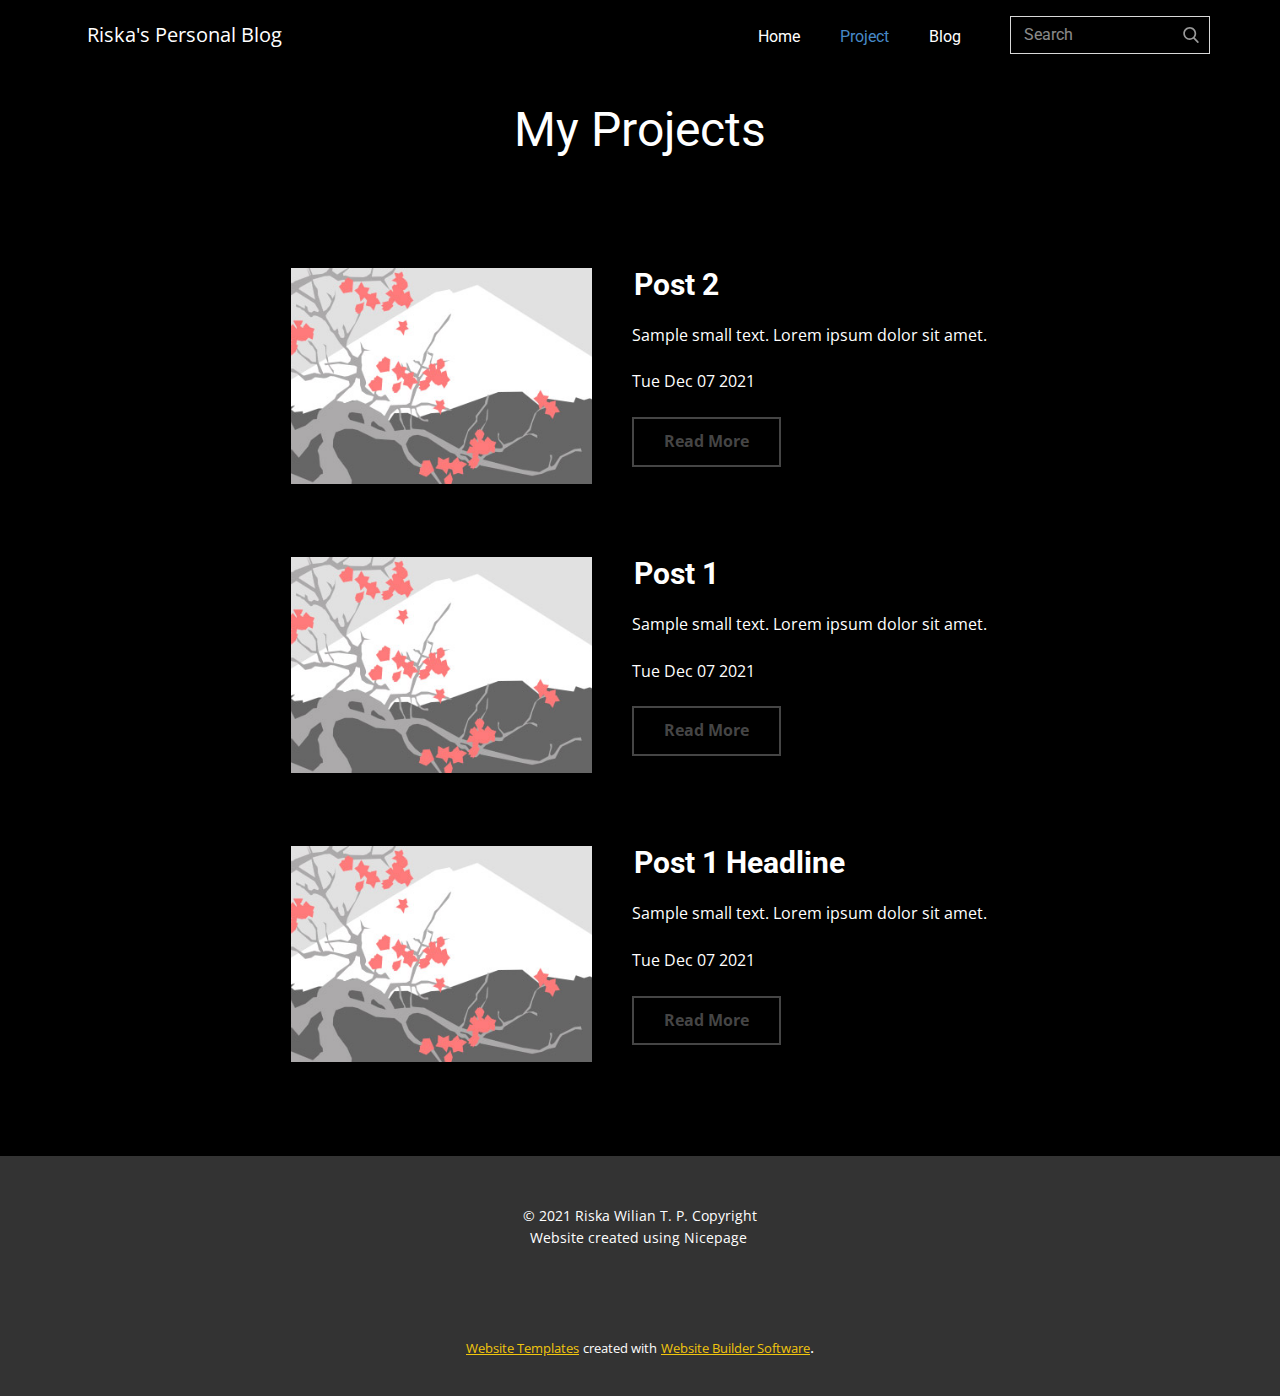
<file: Project.html>
<!DOCTYPE html>
<html style="font-size: 16px;" lang="en-ID">
  <head>
    <meta name="viewport" content="width=device-width, initial-scale=1.0">
    <meta charset="utf-8">
    <meta name="keywords" content="My Projects, Post 6 Headline, Post 5 Headline, Post 4 Headline">
    <meta name="description" content="">
    <meta name="page_type" content="np-template-header-footer-from-plugin">
    <title>Project</title>
    <link rel="stylesheet" href="nicepage.css" media="screen">
<link rel="stylesheet" href="Project.css" media="screen">
    <script class="u-script" type="text/javascript" src="jquery.js" defer=""></script>
    <script class="u-script" type="text/javascript" src="nicepage.js" defer=""></script>
    <meta name="generator" content="Nicepage 4.1.0, nicepage.com">
    <link id="u-theme-google-font" rel="stylesheet" href="https://fonts.googleapis.com/css?family=Roboto:100,100i,300,300i,400,400i,500,500i,700,700i,900,900i|Open+Sans:300,300i,400,400i,600,600i,700,700i,800,800i">
    <link id="u-page-google-font" rel="stylesheet" href="https://fonts.googleapis.com/css?family=Roboto:100,100i,300,300i,400,400i,500,500i,700,700i,900,900i">
    
    
    
    <script type="application/ld+json">{
		"@context": "http://schema.org",
		"@type": "Organization",
		"name": "riska52p_site"
}</script>
    <meta name="theme-color" content="#478ac9">
    <meta property="og:title" content="Project">
    <meta property="og:description" content="">
    <meta property="og:type" content="website">
  </head>
  <body class="u-body"><header class="u-align-center-xs u-black u-clearfix u-header u-header" id="sec-9cd0"><div class="u-clearfix u-sheet u-sheet-1">
        <form action="#" method="get" class="u-border-1 u-border-grey-15 u-search u-search-right u-search-1">
          <button class="u-search-button" type="submit">
            <span class="u-search-icon u-spacing-10 u-text-grey-40">
              <svg class="u-svg-link" preserveAspectRatio="xMidYMin slice" viewBox="0 0 56.966 56.966" style=""><use xmlns:xlink="http://www.w3.org/1999/xlink" xlink:href="#svg-b04b"></use></svg>
              <svg xmlns="http://www.w3.org/2000/svg" xmlns:xlink="http://www.w3.org/1999/xlink" version="1.1" id="svg-b04b" x="0px" y="0px" viewBox="0 0 56.966 56.966" style="enable-background:new 0 0 56.966 56.966;" xml:space="preserve" class="u-svg-content"><path d="M55.146,51.887L41.588,37.786c3.486-4.144,5.396-9.358,5.396-14.786c0-12.682-10.318-23-23-23s-23,10.318-23,23  s10.318,23,23,23c4.761,0,9.298-1.436,13.177-4.162l13.661,14.208c0.571,0.593,1.339,0.92,2.162,0.92  c0.779,0,1.518-0.297,2.079-0.837C56.255,54.982,56.293,53.08,55.146,51.887z M23.984,6c9.374,0,17,7.626,17,17s-7.626,17-17,17  s-17-7.626-17-17S14.61,6,23.984,6z"></path><g></g><g></g><g></g><g></g><g></g><g></g><g></g><g></g><g></g><g></g><g></g><g></g><g></g><g></g><g></g></svg>
            </span>
          </button>
          <input class="u-custom-font u-font-roboto u-search-input" type="search" name="search" value="" placeholder="Search">
        </form>
        <nav class="u-align-left u-menu u-menu-dropdown u-nav-spacing-25 u-offcanvas u-menu-1">
          <div class="menu-collapse u-custom-font u-font-roboto" style="">
            <a class="u-button-style u-custom-text-color u-nav-link u-white" href="#" style="padding: 4px 0px; font-size: calc(1em + 8px);">
              <svg class="u-svg-link" preserveAspectRatio="xMidYMin slice" viewBox="0 0 302 302" style=""><use xmlns:xlink="http://www.w3.org/1999/xlink" xlink:href="#svg-7b92"></use></svg>
              <svg xmlns="http://www.w3.org/2000/svg" xmlns:xlink="http://www.w3.org/1999/xlink" version="1.1" id="svg-7b92" x="0px" y="0px" viewBox="0 0 302 302" style="enable-background:new 0 0 302 302;" xml:space="preserve" class="u-svg-content"><g><rect y="36" width="302" height="30"></rect><rect y="236" width="302" height="30"></rect><rect y="136" width="302" height="30"></rect>
</g><g></g><g></g><g></g><g></g><g></g><g></g><g></g><g></g><g></g><g></g><g></g><g></g><g></g><g></g><g></g></svg>
            </a>
          </div>
          <div class="u-custom-menu u-nav-container">
            <ul class="u-custom-font u-font-roboto u-nav u-unstyled u-nav-1"><li class="u-nav-item"><a class="u-button-style u-nav-link u-text-active-palette-1-base u-text-hover-palette-2-base u-text-white" href="Home.html" style="padding: 10px 20px;">Home</a>
</li><li class="u-nav-item"><a class="u-button-style u-nav-link u-text-active-palette-1-base u-text-hover-palette-2-base u-text-white" href="Project.html" style="padding: 10px 20px;">Project</a>
</li><li class="u-nav-item"><a class="u-button-style u-nav-link u-text-active-palette-1-base u-text-hover-palette-2-base u-text-white" href="Blog.html" style="padding: 10px 20px;">Blog</a>
</li></ul>
          </div>
          <div class="u-custom-menu u-nav-container-collapse">
            <div class="u-align-center u-black u-container-style u-inner-container-layout u-opacity u-opacity-95 u-sidenav">
              <div class="u-inner-container-layout u-sidenav-overflow">
                <div class="u-menu-close"></div>
                <ul class="u-align-center u-nav u-popupmenu-items u-unstyled u-nav-2"><li class="u-nav-item"><a class="u-button-style u-nav-link" href="Home.html" style="padding: 10px 20px;">Home</a>
</li><li class="u-nav-item"><a class="u-button-style u-nav-link" href="Project.html" style="padding: 10px 20px;">Project</a>
</li><li class="u-nav-item"><a class="u-button-style u-nav-link" href="Blog.html" style="padding: 10px 20px;">Blog</a>
</li></ul>
              </div>
            </div>
            <div class="u-black u-menu-overlay u-opacity u-opacity-70"></div>
          </div>
        </nav>
        <p class="u-text u-text-default u-text-1">
          <a class="u-active-none u-border-none u-btn u-button-link u-button-style u-hover-none u-none u-text-white u-btn-1" href="https://riska52p.github.io/">Riska's Personal Blog</a>
        </p>
      </div></header>
    <section class="u-black u-clearfix u-section-1" id="sec-d136">
      <div class="u-align-left u-clearfix u-sheet u-valign-middle u-sheet-1">
        <h1 class="u-custom-font u-font-roboto u-text u-text-default u-text-1">My Projects</h1>
      </div>
    </section>
    <section class="u-align-center u-black u-clearfix u-section-2" id="carousel_98fa">
      <div class="u-clearfix u-sheet u-sheet-1"><!--blog--><!--blog_options_json--><!--{"type":"Recent","source":"","tags":"","count":""}--><!--/blog_options_json-->
        <div class="u-blog u-blog-1">
          <div class="u-repeater u-repeater-1"><!--blog_post-->
            <div class="u-blog-post u-container-style u-repeater-item">
              <div class="u-container-layout u-similar-container u-valign-bottom-xs u-container-layout-1">
                <a class="u-post-header-link" href="blog/post-2.html"><!--blog_post_image-->
                  <img src="images/1.jpeg" alt="" class="u-blog-control u-image u-image-default u-image-1"><!--/blog_post_image-->
                </a><!--blog_post_header-->
                <h2 class="u-blog-control u-text u-text-1">
                  <a class="u-post-header-link" href="blog/post-2.html"><!--blog_post_header_content-->Post 2<!--/blog_post_header_content--></a>
                </h2><!--/blog_post_header--><!--blog_post_content-->
                <div class="u-blog-control u-post-content u-text u-text-2"><!--blog_post_content_content-->Sample small text. Lorem ipsum dolor sit amet.<!--/blog_post_content_content--></div><!--/blog_post_content--><!--blog_post_metadata-->
                <div class="u-blog-control u-metadata u-metadata-1"><!--blog_post_metadata_date-->
                  <span class="u-meta-date u-meta-icon"><!--blog_post_metadata_date_content-->Tue Dec 07 2021<!--/blog_post_metadata_date_content--></span><!--/blog_post_metadata_date-->
                </div><!--/blog_post_metadata--><!--blog_post_readmore-->
                <a href="blog/post-2.html" class="u-blog-control u-border-2 u-border-grey-dark-1 u-btn u-btn-rectangle u-button-style u-none u-btn-1"><!--blog_post_readmore_content--><!--options_json--><!--{"content":""}--><!--/options_json-->Read More<!--/blog_post_readmore_content--></a><!--/blog_post_readmore-->
              </div>
            </div><!--/blog_post--><!--blog_post-->
            <div class="u-blog-post u-container-style u-repeater-item">
              <div class="u-container-layout u-similar-container u-valign-bottom-xs u-container-layout-2">
                <a class="u-post-header-link" href="blog/post-1.html"><!--blog_post_image-->
                  <img src="images/1.jpeg" alt="" class="u-blog-control u-image u-image-default u-image-2"><!--/blog_post_image-->
                </a><!--blog_post_header-->
                <h2 class="u-blog-control u-text u-text-3">
                  <a class="u-post-header-link" href="blog/post-1.html"><!--blog_post_header_content-->Post 1<!--/blog_post_header_content--></a>
                </h2><!--/blog_post_header--><!--blog_post_content-->
                <div class="u-blog-control u-post-content u-text u-text-4"><!--blog_post_content_content-->Sample small text. Lorem ipsum dolor sit amet.<!--/blog_post_content_content--></div><!--/blog_post_content--><!--blog_post_metadata-->
                <div class="u-blog-control u-metadata u-metadata-2"><!--blog_post_metadata_date-->
                  <span class="u-meta-date u-meta-icon"><!--blog_post_metadata_date_content-->Tue Dec 07 2021<!--/blog_post_metadata_date_content--></span><!--/blog_post_metadata_date-->
                </div><!--/blog_post_metadata--><!--blog_post_readmore-->
                <a href="blog/post-1.html" class="u-blog-control u-border-2 u-border-grey-dark-1 u-btn u-btn-rectangle u-button-style u-none u-btn-2"><!--blog_post_readmore_content--><!--options_json--><!--{"content":""}--><!--/options_json-->Read More<!--/blog_post_readmore_content--></a><!--/blog_post_readmore-->
              </div>
            </div><!--/blog_post--><!--blog_post-->
            <div class="u-blog-post u-container-style u-repeater-item">
              <div class="u-container-layout u-similar-container u-valign-bottom-xs u-container-layout-3">
                <a class="u-post-header-link" href="blog/post.html"><!--blog_post_image-->
                  <img src="images/1.jpeg" alt="" class="u-blog-control u-image u-image-default u-image-3"><!--/blog_post_image-->
                </a><!--blog_post_header-->
                <h2 class="u-blog-control u-text u-text-5">
                  <a class="u-post-header-link" href="blog/post.html"><!--blog_post_header_content-->Post 1 Headline<!--/blog_post_header_content--></a>
                </h2><!--/blog_post_header--><!--blog_post_content-->
                <div class="u-blog-control u-post-content u-text u-text-6"><!--blog_post_content_content-->Sample small text. Lorem ipsum dolor sit amet.<!--/blog_post_content_content--></div><!--/blog_post_content--><!--blog_post_metadata-->
                <div class="u-blog-control u-metadata u-metadata-3"><!--blog_post_metadata_date-->
                  <span class="u-meta-date u-meta-icon"><!--blog_post_metadata_date_content-->Tue Dec 07 2021<!--/blog_post_metadata_date_content--></span><!--/blog_post_metadata_date-->
                </div><!--/blog_post_metadata--><!--blog_post_readmore-->
                <a href="blog/post.html" class="u-blog-control u-border-2 u-border-grey-dark-1 u-btn u-btn-rectangle u-button-style u-none u-btn-3"><!--blog_post_readmore_content--><!--options_json--><!--{"content":""}--><!--/options_json-->Read More<!--/blog_post_readmore_content--></a><!--/blog_post_readmore-->
              </div>
            </div><!--/blog_post-->
          </div>
        </div><!--/blog-->
      </div>
    </section>
    
    
    <footer class="u-align-center u-clearfix u-footer u-grey-80 u-footer" id="sec-b098"><div class="u-clearfix u-sheet u-sheet-1">
        <p class="u-small-text u-text u-text-variant u-text-1">© 2021 Riska Wilian T. P. Copyright<br>Website created using Nicepage&nbsp;
        </p>
      </div></footer>
    <section class="u-backlink u-clearfix u-grey-80">
      <a class="u-link" href="https://nicepage.com/website-templates" target="_blank">
        <span>Website Templates</span>
      </a>
      <p class="u-text">
        <span>created with</span>
      </p>
      <a class="u-link" href="" target="_blank">
        <span>Website Builder Software</span>
      </a>. 
    </section>
  </body>
</html>
</file>
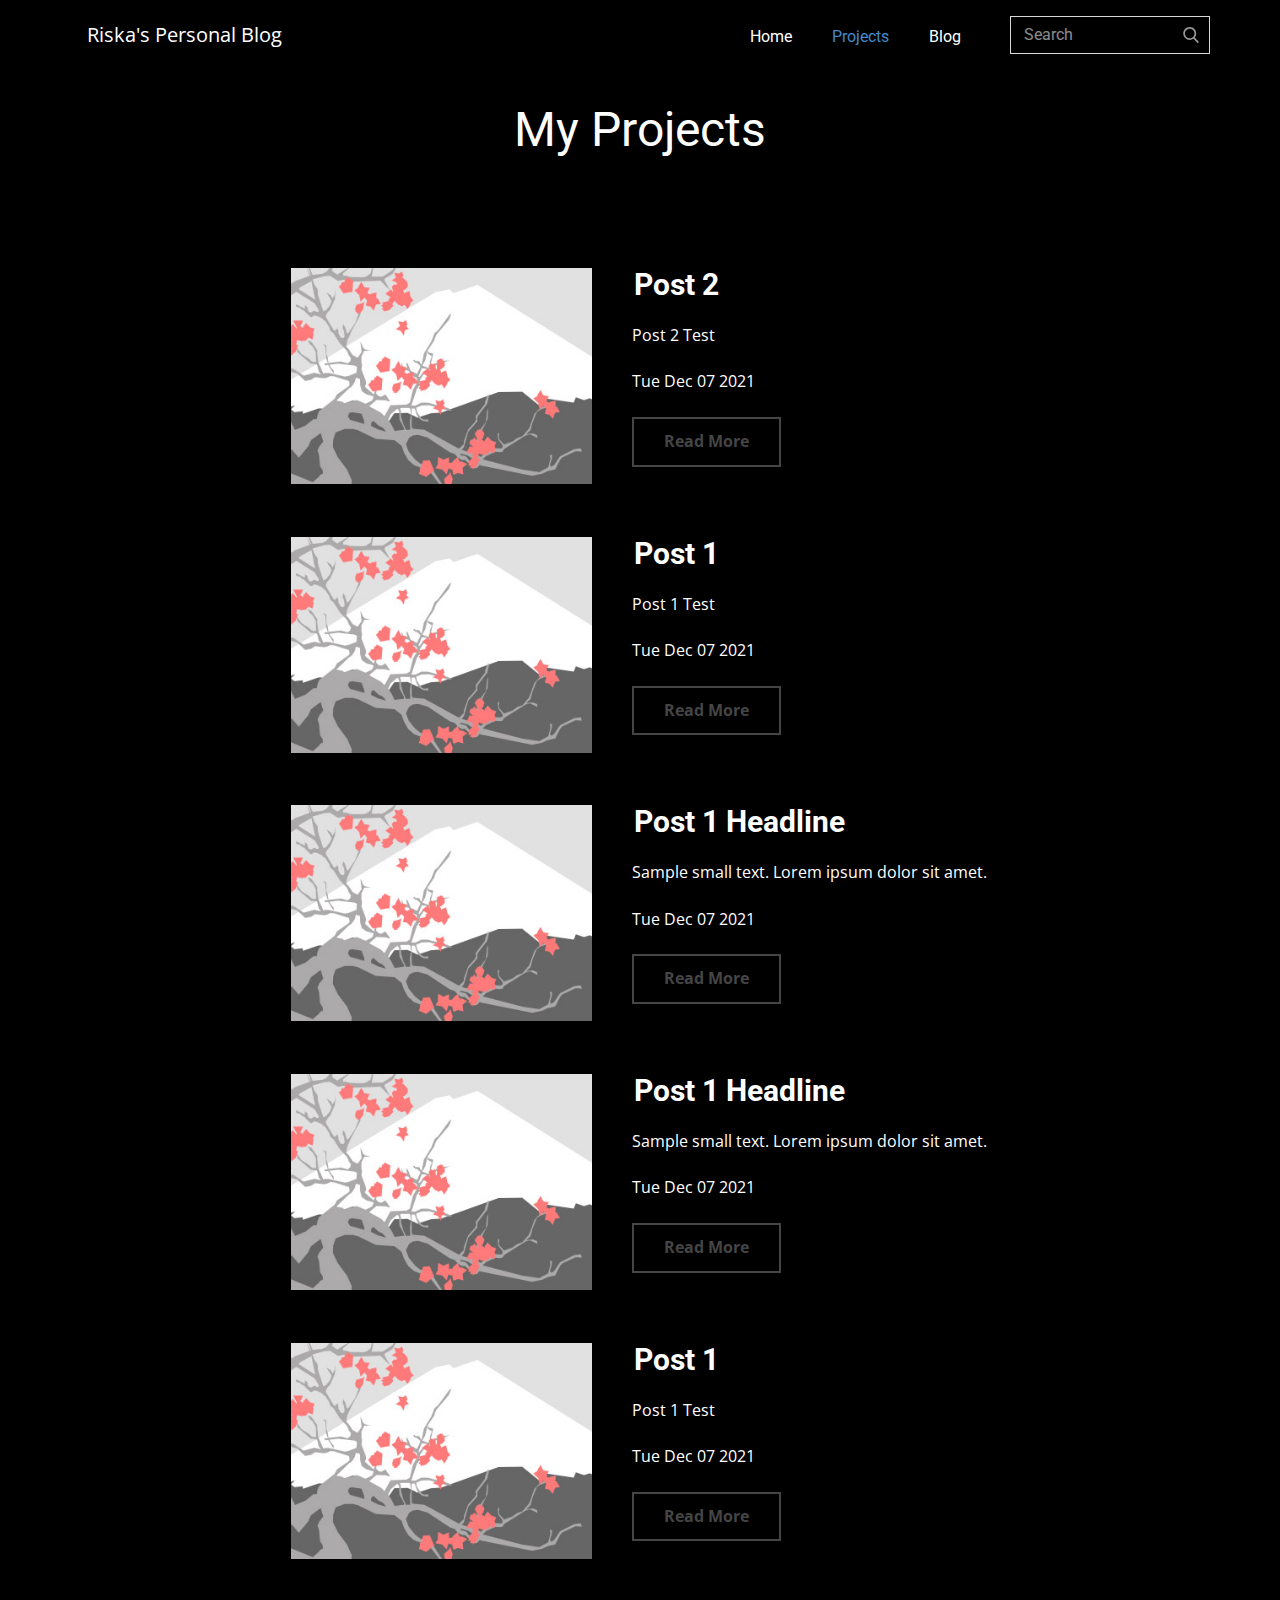
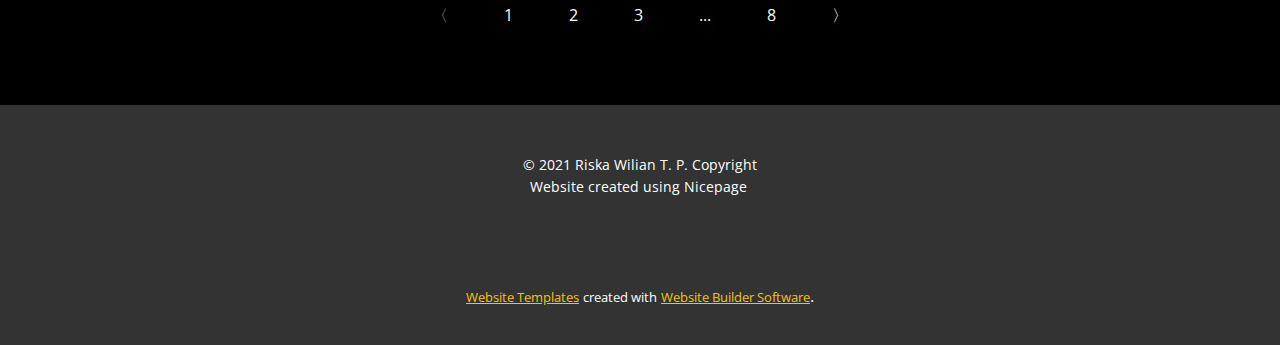
<file: Projects - Copy.html>
<!DOCTYPE html>
<html style="font-size: 16px;" lang="en-ID">
  <head>
    <meta name="viewport" content="width=device-width, initial-scale=1.0">
    <meta charset="utf-8">
    <meta name="keywords" content="My Projects, Post 6 Headline, Post 5 Headline, Post 4 Headline">
    <meta name="description" content="">
    <meta name="page_type" content="np-template-header-footer-from-plugin">
    <title>Projects</title>
    <link rel="stylesheet" href="nicepage.css" media="screen">
<link rel="stylesheet" href="Projects.css" media="screen">
    <script class="u-script" type="text/javascript" src="jquery.js" defer=""></script>
    <script class="u-script" type="text/javascript" src="nicepage.js" defer=""></script>
    <meta name="generator" content="Nicepage 4.1.0, nicepage.com">
    <link id="u-theme-google-font" rel="stylesheet" href="https://fonts.googleapis.com/css?family=Roboto:100,100i,300,300i,400,400i,500,500i,700,700i,900,900i|Open+Sans:300,300i,400,400i,600,600i,700,700i,800,800i">
    <link id="u-page-google-font" rel="stylesheet" href="https://fonts.googleapis.com/css?family=Roboto:100,100i,300,300i,400,400i,500,500i,700,700i,900,900i">
    
    
    
    <script type="application/ld+json">{
		"@context": "http://schema.org",
		"@type": "Organization",
		"name": "riska52p_site"
}</script>
    <meta name="theme-color" content="#478ac9">
    <meta property="og:title" content="Projects">
    <meta property="og:description" content="">
    <meta property="og:type" content="website">
  </head>
  <body class="u-body"><header class="u-align-center-xs u-black u-clearfix u-header u-header" id="sec-9cd0"><div class="u-clearfix u-sheet u-sheet-1">
        <form action="#" method="get" class="u-border-1 u-border-grey-15 u-search u-search-right u-search-1">
          <button class="u-search-button" type="submit">
            <span class="u-search-icon u-spacing-10 u-text-grey-40">
              <svg class="u-svg-link" preserveAspectRatio="xMidYMin slice" viewBox="0 0 56.966 56.966" style=""><use xmlns:xlink="http://www.w3.org/1999/xlink" xlink:href="#svg-b04b"></use></svg>
              <svg xmlns="http://www.w3.org/2000/svg" xmlns:xlink="http://www.w3.org/1999/xlink" version="1.1" id="svg-b04b" x="0px" y="0px" viewBox="0 0 56.966 56.966" style="enable-background:new 0 0 56.966 56.966;" xml:space="preserve" class="u-svg-content"><path d="M55.146,51.887L41.588,37.786c3.486-4.144,5.396-9.358,5.396-14.786c0-12.682-10.318-23-23-23s-23,10.318-23,23  s10.318,23,23,23c4.761,0,9.298-1.436,13.177-4.162l13.661,14.208c0.571,0.593,1.339,0.92,2.162,0.92  c0.779,0,1.518-0.297,2.079-0.837C56.255,54.982,56.293,53.08,55.146,51.887z M23.984,6c9.374,0,17,7.626,17,17s-7.626,17-17,17  s-17-7.626-17-17S14.61,6,23.984,6z"></path><g></g><g></g><g></g><g></g><g></g><g></g><g></g><g></g><g></g><g></g><g></g><g></g><g></g><g></g><g></g></svg>
            </span>
          </button>
          <input class="u-custom-font u-font-roboto u-search-input" type="search" name="search" value="" placeholder="Search">
        </form>
        <nav class="u-align-left u-menu u-menu-dropdown u-nav-spacing-25 u-offcanvas u-menu-1">
          <div class="menu-collapse u-custom-font u-font-roboto" style="">
            <a class="u-button-style u-custom-text-color u-nav-link u-white" href="#" style="padding: 4px 0px; font-size: calc(1em + 8px);">
              <svg class="u-svg-link" preserveAspectRatio="xMidYMin slice" viewBox="0 0 302 302" style=""><use xmlns:xlink="http://www.w3.org/1999/xlink" xlink:href="#svg-7b92"></use></svg>
              <svg xmlns="http://www.w3.org/2000/svg" xmlns:xlink="http://www.w3.org/1999/xlink" version="1.1" id="svg-7b92" x="0px" y="0px" viewBox="0 0 302 302" style="enable-background:new 0 0 302 302;" xml:space="preserve" class="u-svg-content"><g><rect y="36" width="302" height="30"></rect><rect y="236" width="302" height="30"></rect><rect y="136" width="302" height="30"></rect>
</g><g></g><g></g><g></g><g></g><g></g><g></g><g></g><g></g><g></g><g></g><g></g><g></g><g></g><g></g><g></g></svg>
            </a>
          </div>
          <div class="u-custom-menu u-nav-container">
            <ul class="u-custom-font u-font-roboto u-nav u-unstyled u-nav-1"><li class="u-nav-item"><a class="u-button-style u-nav-link u-text-active-palette-1-base u-text-hover-palette-2-base u-text-white" href="Home.html" style="padding: 10px 20px;">Home</a>
</li><li class="u-nav-item"><a class="u-button-style u-nav-link u-text-active-palette-1-base u-text-hover-palette-2-base u-text-white" href="Projects.html" style="padding: 10px 20px;">Projects</a>
</li><li class="u-nav-item"><a class="u-button-style u-nav-link u-text-active-palette-1-base u-text-hover-palette-2-base u-text-white" href="Blog.html" style="padding: 10px 20px;">Blog</a>
</li></ul>
          </div>
          <div class="u-custom-menu u-nav-container-collapse">
            <div class="u-align-center u-black u-container-style u-inner-container-layout u-opacity u-opacity-95 u-sidenav">
              <div class="u-inner-container-layout u-sidenav-overflow">
                <div class="u-menu-close"></div>
                <ul class="u-align-center u-nav u-popupmenu-items u-unstyled u-nav-2"><li class="u-nav-item"><a class="u-button-style u-nav-link" href="Home.html" style="padding: 10px 20px;">Home</a>
</li><li class="u-nav-item"><a class="u-button-style u-nav-link" href="Projects.html" style="padding: 10px 20px;">Projects</a>
</li><li class="u-nav-item"><a class="u-button-style u-nav-link" href="Blog.html" style="padding: 10px 20px;">Blog</a>
</li></ul>
              </div>
            </div>
            <div class="u-black u-menu-overlay u-opacity u-opacity-70"></div>
          </div>
        </nav>
        <p class="u-text u-text-default u-text-1">
          <a class="u-active-none u-border-none u-btn u-button-link u-button-style u-hover-none u-none u-text-white u-btn-1" href="https://riska52p.github.io/">Riska's Personal Blog</a>
        </p>
      </div></header>
    <section class="u-black u-clearfix u-section-1" id="sec-d136">
      <div class="u-align-left u-clearfix u-sheet u-valign-middle u-sheet-1">
        <h1 class="u-custom-font u-font-roboto u-text u-text-default u-text-1">My Projects</h1>
      </div>
    </section>
    <section class="u-align-center u-black u-clearfix u-section-2" id="carousel_98fa">
      <div class="u-clearfix u-sheet u-sheet-1"><!--blog--><!--blog_options_json--><!--{"type":"Custom","source":"Projects","tags":"","count":""}--><!--/blog_options_json-->
        <div class="u-blog u-pagination-center u-blog-1">
          <div class="u-repeater u-repeater-1"><!--blog_post-->
            <div class="u-blog-post u-container-style u-repeater-item">
              <div class="u-container-layout u-similar-container u-valign-bottom-xs u-container-layout-1">
                <a class="u-post-header-link" href="blog/post-2.html"><!--blog_post_image-->
                  <img src="images/1.jpeg" alt="" class="u-blog-control u-image u-image-default u-image-1"><!--/blog_post_image-->
                </a><!--blog_post_header-->
                <h2 class="u-blog-control u-text u-text-1">
                  <a class="u-post-header-link" href="blog/post-2.html"><!--blog_post_header_content-->Post 2<!--/blog_post_header_content--></a>
                </h2><!--/blog_post_header--><!--blog_post_content-->
                <div class="u-blog-control u-post-content u-text u-text-2"><!--blog_post_content_content-->Post 2 Test<!--/blog_post_content_content--></div><!--/blog_post_content--><!--blog_post_metadata-->
                <div class="u-blog-control u-metadata u-metadata-1"><!--blog_post_metadata_date-->
                  <span class="u-meta-date u-meta-icon"><!--blog_post_metadata_date_content-->Tue Dec 07 2021<!--/blog_post_metadata_date_content--></span><!--/blog_post_metadata_date-->
                </div><!--/blog_post_metadata--><!--blog_post_readmore-->
                <a href="blog/post-2.html" class="u-blog-control u-border-2 u-border-grey-dark-1 u-btn u-btn-rectangle u-button-style u-none u-btn-1"><!--blog_post_readmore_content--><!--options_json--><!--{"content":""}--><!--/options_json-->Read More<!--/blog_post_readmore_content--></a><!--/blog_post_readmore-->
              </div>
            </div><!--/blog_post--><!--blog_post-->
            <div class="u-blog-post u-container-style u-repeater-item">
              <div class="u-container-layout u-similar-container u-valign-bottom-xs u-container-layout-2">
                <a class="u-post-header-link" href="blog/post-1.html"><!--blog_post_image-->
                  <img src="images/1.jpeg" alt="" class="u-blog-control u-image u-image-default u-image-2"><!--/blog_post_image-->
                </a><!--blog_post_header-->
                <h2 class="u-blog-control u-text u-text-3">
                  <a class="u-post-header-link" href="blog/post-1.html"><!--blog_post_header_content-->Post 1<!--/blog_post_header_content--></a>
                </h2><!--/blog_post_header--><!--blog_post_content-->
                <div class="u-blog-control u-post-content u-text u-text-4"><!--blog_post_content_content-->Post 1 Test<!--/blog_post_content_content--></div><!--/blog_post_content--><!--blog_post_metadata-->
                <div class="u-blog-control u-metadata u-metadata-2"><!--blog_post_metadata_date-->
                  <span class="u-meta-date u-meta-icon"><!--blog_post_metadata_date_content-->Tue Dec 07 2021<!--/blog_post_metadata_date_content--></span><!--/blog_post_metadata_date-->
                </div><!--/blog_post_metadata--><!--blog_post_readmore-->
                <a href="blog/post-1.html" class="u-blog-control u-border-2 u-border-grey-dark-1 u-btn u-btn-rectangle u-button-style u-none u-btn-2"><!--blog_post_readmore_content--><!--options_json--><!--{"content":""}--><!--/options_json-->Read More<!--/blog_post_readmore_content--></a><!--/blog_post_readmore-->
              </div>
            </div><!--/blog_post--><!--blog_post-->
            <div class="u-blog-post u-container-style u-repeater-item">
              <div class="u-container-layout u-similar-container u-valign-bottom-xs u-container-layout-3">
                <a class="u-post-header-link" href="blog/post.html"><!--blog_post_image-->
                  <img src="images/1.jpeg" alt="" class="u-blog-control u-image u-image-default u-image-3"><!--/blog_post_image-->
                </a><!--blog_post_header-->
                <h2 class="u-blog-control u-text u-text-5">
                  <a class="u-post-header-link" href="blog/post.html"><!--blog_post_header_content-->Post 1 Headline<!--/blog_post_header_content--></a>
                </h2><!--/blog_post_header--><!--blog_post_content-->
                <div class="u-blog-control u-post-content u-text u-text-6"><!--blog_post_content_content-->Sample small text. Lorem ipsum dolor sit amet.<!--/blog_post_content_content--></div><!--/blog_post_content--><!--blog_post_metadata-->
                <div class="u-blog-control u-metadata u-metadata-3"><!--blog_post_metadata_date-->
                  <span class="u-meta-date u-meta-icon"><!--blog_post_metadata_date_content-->Tue Dec 07 2021<!--/blog_post_metadata_date_content--></span><!--/blog_post_metadata_date-->
                </div><!--/blog_post_metadata--><!--blog_post_readmore-->
                <a href="blog/post.html" class="u-blog-control u-border-2 u-border-grey-dark-1 u-btn u-btn-rectangle u-button-style u-none u-btn-3"><!--blog_post_readmore_content--><!--options_json--><!--{"content":""}--><!--/options_json-->Read More<!--/blog_post_readmore_content--></a><!--/blog_post_readmore-->
              </div>
            </div><!--/blog_post--><!--blog_post-->
            <div class="u-blog-post u-container-style u-repeater-item">
              <div class="u-container-layout u-similar-container u-valign-bottom-xs u-container-layout-4">
                <a class="u-post-header-link" href="blog/post.html"><!--blog_post_image-->
                  <img src="images/1.jpeg" alt="" class="u-blog-control u-image u-image-default u-image-4"><!--/blog_post_image-->
                </a><!--blog_post_header-->
                <h2 class="u-blog-control u-text u-text-7">
                  <a class="u-post-header-link" href="blog/post.html"><!--blog_post_header_content-->Post 1 Headline<!--/blog_post_header_content--></a>
                </h2><!--/blog_post_header--><!--blog_post_content-->
                <div class="u-blog-control u-post-content u-text u-text-8"><!--blog_post_content_content-->Sample small text. Lorem ipsum dolor sit amet.<!--/blog_post_content_content--></div><!--/blog_post_content--><!--blog_post_metadata-->
                <div class="u-blog-control u-metadata u-metadata-4"><!--blog_post_metadata_date-->
                  <span class="u-meta-date u-meta-icon"><!--blog_post_metadata_date_content-->Tue Dec 07 2021<!--/blog_post_metadata_date_content--></span><!--/blog_post_metadata_date-->
                </div><!--/blog_post_metadata--><!--blog_post_readmore-->
                <a href="blog/post.html" class="u-blog-control u-border-2 u-border-grey-dark-1 u-btn u-btn-rectangle u-button-style u-none u-btn-4"><!--blog_post_readmore_content--><!--options_json--><!--{"content":""}--><!--/options_json-->Read More<!--/blog_post_readmore_content--></a><!--/blog_post_readmore-->
              </div>
            </div><!--/blog_post--><!--blog_post-->
            <div class="u-blog-post u-container-style u-repeater-item">
              <div class="u-container-layout u-similar-container u-valign-bottom-xs u-container-layout-5">
                <a class="u-post-header-link" href="blog/post-1.html"><!--blog_post_image-->
                  <img src="images/1.jpeg" alt="" class="u-blog-control u-image u-image-default u-image-5"><!--/blog_post_image-->
                </a><!--blog_post_header-->
                <h2 class="u-blog-control u-text u-text-9">
                  <a class="u-post-header-link" href="blog/post-1.html"><!--blog_post_header_content-->Post 1<!--/blog_post_header_content--></a>
                </h2><!--/blog_post_header--><!--blog_post_content-->
                <div class="u-blog-control u-post-content u-text u-text-10"><!--blog_post_content_content-->Post 1 Test<!--/blog_post_content_content--></div><!--/blog_post_content--><!--blog_post_metadata-->
                <div class="u-blog-control u-metadata u-metadata-5"><!--blog_post_metadata_date-->
                  <span class="u-meta-date u-meta-icon"><!--blog_post_metadata_date_content-->Tue Dec 07 2021<!--/blog_post_metadata_date_content--></span><!--/blog_post_metadata_date-->
                </div><!--/blog_post_metadata--><!--blog_post_readmore-->
                <a href="blog/post-1.html" class="u-blog-control u-border-2 u-border-grey-dark-1 u-btn u-btn-rectangle u-button-style u-none u-btn-5"><!--blog_post_readmore_content--><!--options_json--><!--{"content":""}--><!--/options_json-->Read More<!--/blog_post_readmore_content--></a><!--/blog_post_readmore-->
              </div>
            </div><!--/blog_post-->
          </div>
          <div class="u-list-control"><!--blog_pagination--><!--blog_pagination_options_json--><!--{"ul":"style=\"\" class=\"responsive-style1 u-pagination u-unstyled\"","li":"style=\"\" class=\"u-nav-item u-pagination-item\"","link":"style=\"padding: 16px 28px;\" class=\"u-button-style u-nav-link\""}--><!--/blog_pagination_options_json-->
            <ul class="responsive-style1 u-pagination u-unstyled">
              <li class="disabled prev u-nav-item u-pagination-item">
                <a class="u-button-style u-nav-link" href="#" style="padding: 16px 28px;">〈</a>
              </li>
              <li class="active u-nav-item u-pagination-item">
                <a class="u-button-style u-nav-link" href="#" style="padding: 16px 28px;">1</a>
              </li>
              <li class="u-nav-item u-pagination-item">
                <a class="u-button-style u-nav-link" href="#" style="padding: 16px 28px;">2</a>
              </li>
              <li class="u-nav-item u-pagination-item">
                <a class="u-button-style u-nav-link" href="#" style="padding: 16px 28px;">3</a>
              </li>
              <li class="u-nav-item u-pagination-item u-pagination-separator">
                <a class="u-button-style u-nav-link" href="#" style="padding: 16px 28px;">...</a>
              </li>
              <li class="u-nav-item u-pagination-item">
                <a class="u-button-style u-nav-link" href="#" style="padding: 16px 28px;">8</a>
              </li>
              <li class="next u-nav-item u-pagination-item">
                <a class="u-button-style u-nav-link" href="#" style="padding: 16px 28px;">〉</a>
              </li>
            </ul><!--/blog_pagination-->
          </div>
        </div><!--/blog-->
      </div>
    </section>
    
    
    <footer class="u-align-center u-clearfix u-footer u-grey-80 u-footer" id="sec-b098"><div class="u-clearfix u-sheet u-sheet-1">
        <p class="u-small-text u-text u-text-variant u-text-1">© 2021 Riska Wilian T. P. Copyright<br>Website created using Nicepage&nbsp;
        </p>
      </div></footer>
    <section class="u-backlink u-clearfix u-grey-80">
      <a class="u-link" href="https://nicepage.com/website-templates" target="_blank">
        <span>Website Templates</span>
      </a>
      <p class="u-text">
        <span>created with</span>
      </p>
      <a class="u-link" href="" target="_blank">
        <span>Website Builder Software</span>
      </a>. 
    </section>
  </body>
</html>
</file>
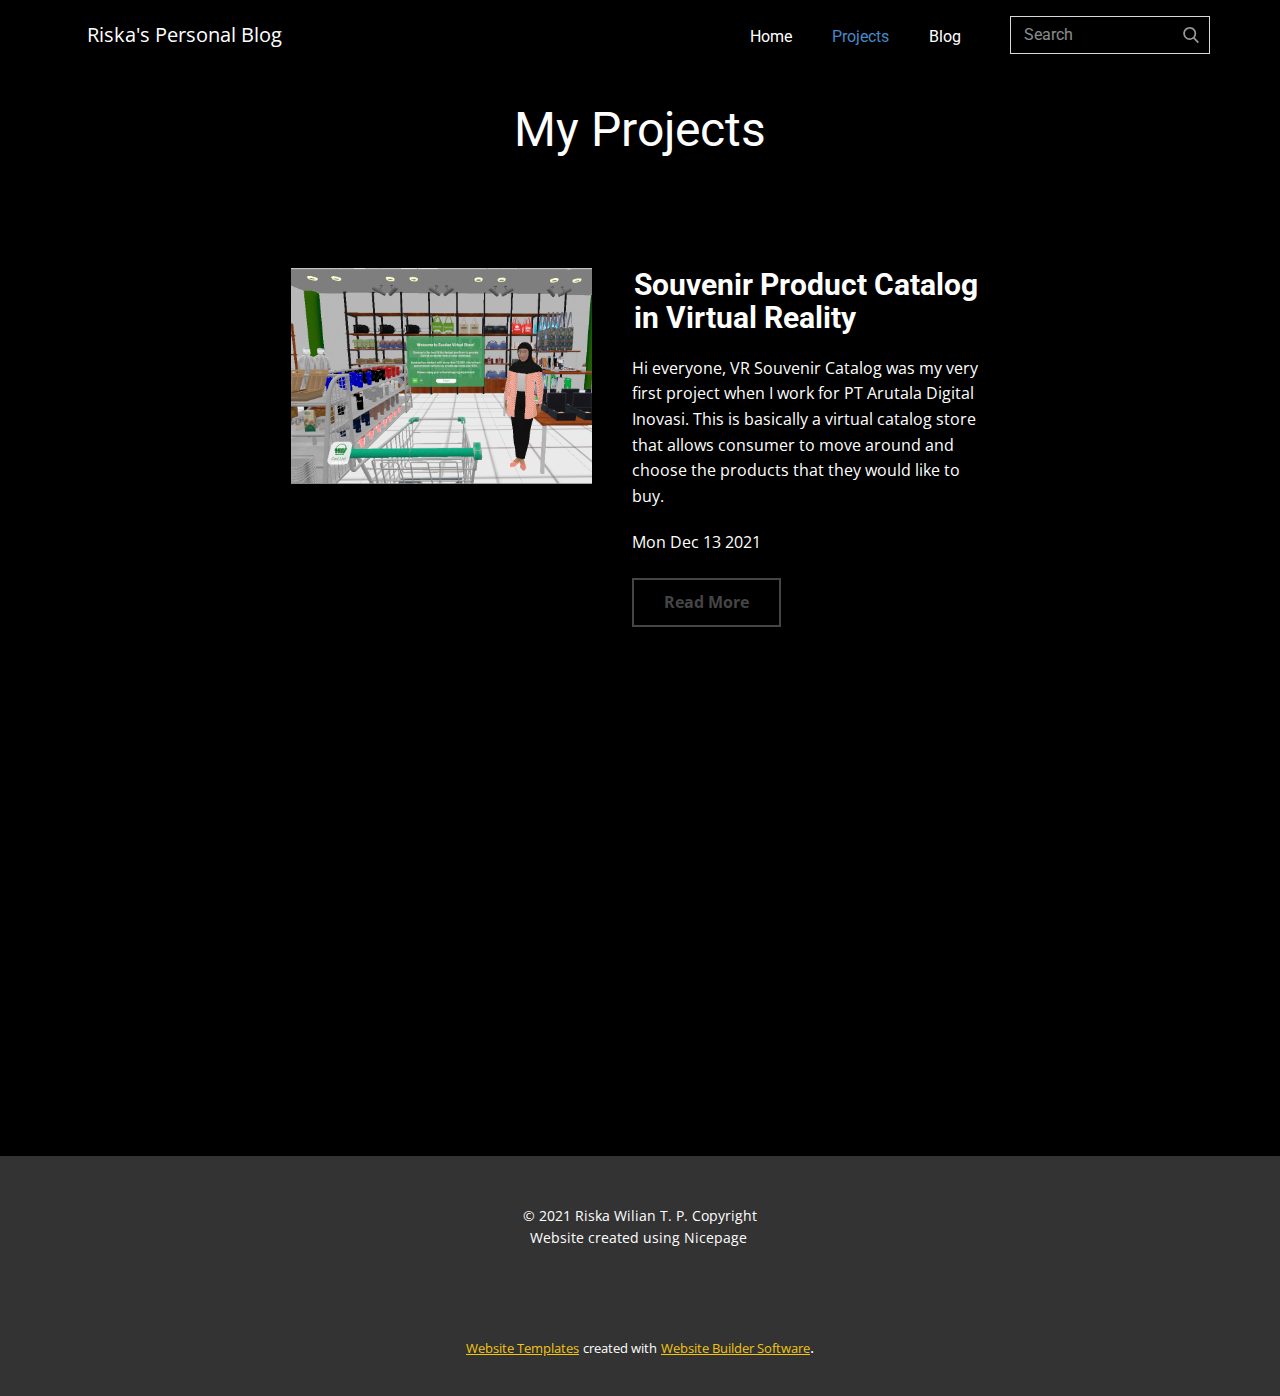
<file: Projects.html>
<!DOCTYPE html>
<html style="font-size: 16px;" lang="en-ID">
  <head>
    <meta name="viewport" content="width=device-width, initial-scale=1.0">
    <meta charset="utf-8">
    <meta name="keywords" content="My Projects, Post 6 Headline, Post 5 Headline, Post 4 Headline">
    <meta name="description" content="">
    <meta name="page_type" content="np-template-header-footer-from-plugin">
    <title>Projects</title>
    <link rel="stylesheet" href="nicepage.css" media="screen">
<link rel="stylesheet" href="Projects.css" media="screen">
    <script class="u-script" type="text/javascript" src="jquery.js" defer=""></script>
    <script class="u-script" type="text/javascript" src="nicepage.js" defer=""></script>
    <meta name="generator" content="Nicepage 4.1.0, nicepage.com">
    <link id="u-theme-google-font" rel="stylesheet" href="https://fonts.googleapis.com/css?family=Roboto:100,100i,300,300i,400,400i,500,500i,700,700i,900,900i|Open+Sans:300,300i,400,400i,600,600i,700,700i,800,800i">
    <link id="u-page-google-font" rel="stylesheet" href="https://fonts.googleapis.com/css?family=Roboto:100,100i,300,300i,400,400i,500,500i,700,700i,900,900i">
    
    
    
    <script type="application/ld+json">{
		"@context": "http://schema.org",
		"@type": "Organization",
		"name": "riska52p_site"
}</script>
    <meta name="theme-color" content="#478ac9">
    <meta property="og:title" content="Projects">
    <meta property="og:description" content="">
    <meta property="og:type" content="website">
  </head>
  <body class="u-body"><header class="u-align-center-xs u-black u-clearfix u-header u-header" id="sec-9cd0"><div class="u-clearfix u-sheet u-sheet-1">
        <form action="#" method="get" class="u-border-1 u-border-grey-15 u-search u-search-right u-search-1">
          <button class="u-search-button" type="submit">
            <span class="u-search-icon u-spacing-10 u-text-grey-40">
              <svg class="u-svg-link" preserveAspectRatio="xMidYMin slice" viewBox="0 0 56.966 56.966" style=""><use xmlns:xlink="http://www.w3.org/1999/xlink" xlink:href="#svg-b04b"></use></svg>
              <svg xmlns="http://www.w3.org/2000/svg" xmlns:xlink="http://www.w3.org/1999/xlink" version="1.1" id="svg-b04b" x="0px" y="0px" viewBox="0 0 56.966 56.966" style="enable-background:new 0 0 56.966 56.966;" xml:space="preserve" class="u-svg-content"><path d="M55.146,51.887L41.588,37.786c3.486-4.144,5.396-9.358,5.396-14.786c0-12.682-10.318-23-23-23s-23,10.318-23,23  s10.318,23,23,23c4.761,0,9.298-1.436,13.177-4.162l13.661,14.208c0.571,0.593,1.339,0.92,2.162,0.92  c0.779,0,1.518-0.297,2.079-0.837C56.255,54.982,56.293,53.08,55.146,51.887z M23.984,6c9.374,0,17,7.626,17,17s-7.626,17-17,17  s-17-7.626-17-17S14.61,6,23.984,6z"></path><g></g><g></g><g></g><g></g><g></g><g></g><g></g><g></g><g></g><g></g><g></g><g></g><g></g><g></g><g></g></svg>
            </span>
          </button>
          <input class="u-custom-font u-font-roboto u-search-input" type="search" name="search" value="" placeholder="Search">
        </form>
        <nav class="u-align-left u-menu u-menu-dropdown u-nav-spacing-25 u-offcanvas u-menu-1">
          <div class="menu-collapse u-custom-font u-font-roboto" style="">
            <a class="u-button-style u-custom-text-color u-nav-link u-white" href="#" style="padding: 4px 0px; font-size: calc(1em + 8px);">
              <svg class="u-svg-link" preserveAspectRatio="xMidYMin slice" viewBox="0 0 302 302" style=""><use xmlns:xlink="http://www.w3.org/1999/xlink" xlink:href="#svg-7b92"></use></svg>
              <svg xmlns="http://www.w3.org/2000/svg" xmlns:xlink="http://www.w3.org/1999/xlink" version="1.1" id="svg-7b92" x="0px" y="0px" viewBox="0 0 302 302" style="enable-background:new 0 0 302 302;" xml:space="preserve" class="u-svg-content"><g><rect y="36" width="302" height="30"></rect><rect y="236" width="302" height="30"></rect><rect y="136" width="302" height="30"></rect>
</g><g></g><g></g><g></g><g></g><g></g><g></g><g></g><g></g><g></g><g></g><g></g><g></g><g></g><g></g><g></g></svg>
            </a>
          </div>
          <div class="u-custom-menu u-nav-container">
            <ul class="u-custom-font u-font-roboto u-nav u-unstyled u-nav-1"><li class="u-nav-item"><a class="u-button-style u-nav-link u-text-active-palette-1-base u-text-hover-palette-2-base u-text-white" href="Home.html" style="padding: 10px 20px;">Home</a>
</li><li class="u-nav-item"><a class="u-button-style u-nav-link u-text-active-palette-1-base u-text-hover-palette-2-base u-text-white" href="Projects.html" style="padding: 10px 20px;">Projects</a>
</li><li class="u-nav-item"><a class="u-button-style u-nav-link u-text-active-palette-1-base u-text-hover-palette-2-base u-text-white" href="Blog.html" style="padding: 10px 20px;">Blog</a>
</li></ul>
          </div>
          <div class="u-custom-menu u-nav-container-collapse">
            <div class="u-align-center u-black u-container-style u-inner-container-layout u-opacity u-opacity-95 u-sidenav">
              <div class="u-inner-container-layout u-sidenav-overflow">
                <div class="u-menu-close"></div>
                <ul class="u-align-center u-nav u-popupmenu-items u-unstyled u-nav-2"><li class="u-nav-item"><a class="u-button-style u-nav-link" href="Home.html" style="padding: 10px 20px;">Home</a>
</li><li class="u-nav-item"><a class="u-button-style u-nav-link" href="Projects.html" style="padding: 10px 20px;">Projects</a>
</li><li class="u-nav-item"><a class="u-button-style u-nav-link" href="Blog.html" style="padding: 10px 20px;">Blog</a>
</li></ul>
              </div>
            </div>
            <div class="u-black u-menu-overlay u-opacity u-opacity-70"></div>
          </div>
        </nav>
        <p class="u-text u-text-default u-text-1">
          <a class="u-active-none u-border-none u-btn u-button-link u-button-style u-hover-none u-none u-text-white u-btn-1" href="https://riska52p.github.io/">Riska's Personal Blog</a>
        </p>
      </div></header>
    <section class="u-black u-clearfix u-section-1" id="sec-d136">
      <div class="u-align-left u-clearfix u-sheet u-valign-middle u-sheet-1">
        <h1 class="u-custom-font u-font-roboto u-text u-text-default u-text-1">My Projects</h1>
      </div>
    </section>
    <section class="u-align-center u-black u-clearfix u-section-2" id="carousel_98fa">
      <div class="u-clearfix u-sheet u-sheet-1"><!--blog--><!--blog_options_json--><!--{"type":"Custom","source":"Projects","tags":"","count":""}--><!--/blog_options_json-->
        <div class="u-blog u-pagination-center u-blog-1">
          <div class="u-repeater u-repeater-1"><!--blog_post-->
            <div class="u-blog-post u-container-style u-repeater-item">
              <div class="u-container-layout u-similar-container u-valign-bottom-xs u-container-layout-1">
                <a class="u-post-header-link" href="blog/vr_souvenircatalog.html"><!--blog_post_image-->
                  <img src="images/vr_souvenircatalog.PNG" alt="VR Souvenir Catalog" class="u-blog-control u-image u-image-default u-image-1"><!--/blog_post_image-->
                </a><!--blog_post_header-->
                <h2 class="u-blog-control u-text u-text-1">
                  <a class="u-post-header-link" href="blog/vr_souvenircatalog.html"><!--blog_post_header_content-->Souvenir Product Catalog in Virtual Reality<!--/blog_post_header_content--></a>
                </h2><!--/blog_post_header--><!--blog_post_content-->
                <div class="u-blog-control u-post-content u-text u-text-2"><!--blog_post_content_content-->Hi everyone, VR Souvenir Catalog was my very first project when I work for PT Arutala Digital Inovasi. This is basically a virtual catalog store that allows consumer to move around and choose the products that they would like to buy.<!--/blog_post_content_content--></div><!--/blog_post_content--><!--blog_post_metadata-->
                <div class="u-blog-control u-metadata u-metadata-1"><!--blog_post_metadata_date-->
                  <span class="u-meta-date u-meta-icon"><!--blog_post_metadata_date_content-->Mon Dec 13 2021<!--/blog_post_metadata_date_content--></span><!--/blog_post_metadata_date-->
                </div><!--/blog_post_metadata--><!--blog_post_readmore-->
                <a href="blog/vr_souvenircatalog.html" class="u-blog-control u-border-2 u-border-grey-dark-1 u-btn u-btn-rectangle u-button-style u-none u-btn-1"><!--blog_post_readmore_content--><!--options_json--><!--{"content":""}--><!--/options_json-->Read More<!--/blog_post_readmore_content--></a><!--/blog_post_readmore-->
              </div>
            </div><!--/blog_post--><!--blog_post-->
        </div><!--/blog-->
      </div>
    </section>
    
    
    <footer class="u-align-center u-clearfix u-footer u-grey-80 u-footer" id="sec-b098"><div class="u-clearfix u-sheet u-sheet-1">
        <p class="u-small-text u-text u-text-variant u-text-1">© 2021 Riska Wilian T. P. Copyright<br>Website created using Nicepage&nbsp;
        </p>
      </div></footer>
    <section class="u-backlink u-clearfix u-grey-80">
      <a class="u-link" href="https://nicepage.com/website-templates" target="_blank">
        <span>Website Templates</span>
      </a>
      <p class="u-text">
        <span>created with</span>
      </p>
      <a class="u-link" href="" target="_blank">
        <span>Website Builder Software</span>
      </a>. 
    </section>
  </body>
</html>
</file>
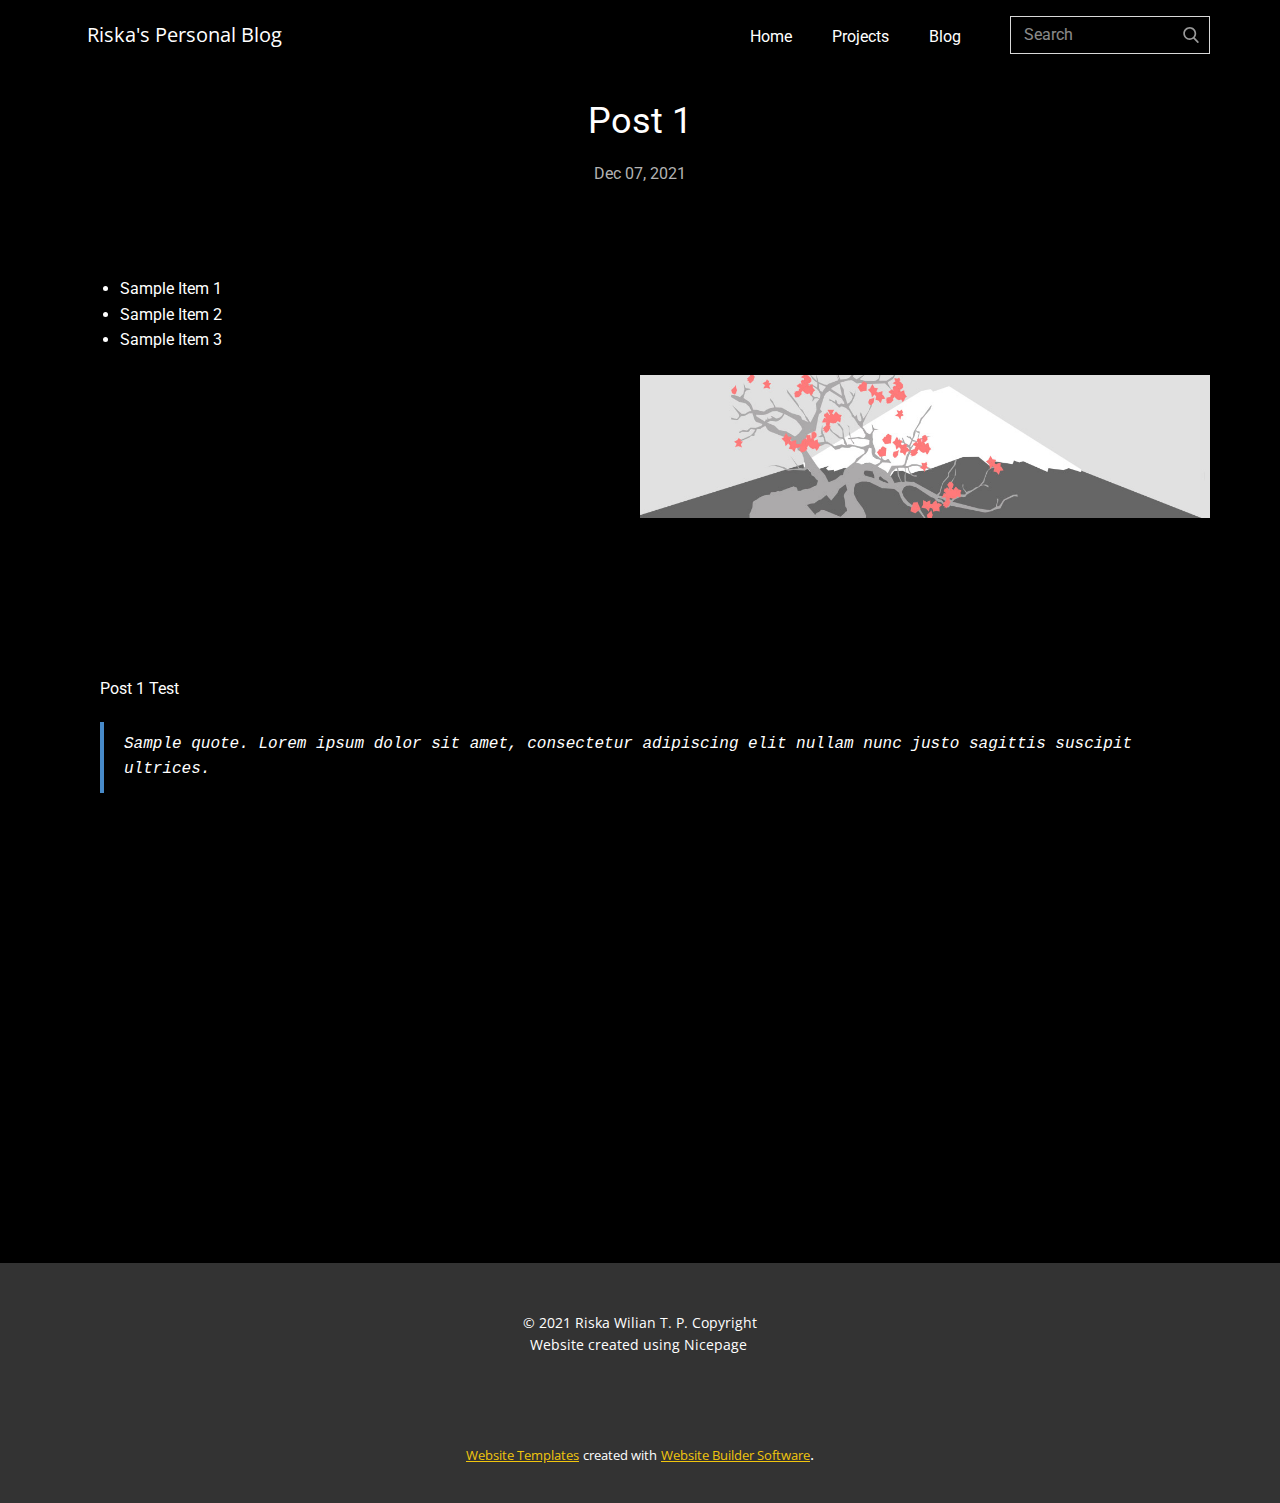
<file: blog/post-1.html>
<!doctype html>
<html style="font-size: 16px;" lang="en-ID"><head>
    <meta name="viewport" content="width=device-width, initial-scale=1.0">
    <meta charset="utf-8">
    <meta name="keywords" content="Post 1 Headline">
    <meta name="description" content="">
    <meta name="page_type" content="np-template-header-footer-from-plugin">
    <title>Post 1</title>
    <link rel="stylesheet" href="../nicepage.css" media="screen">
<link rel="stylesheet" href="../Post-Template.css" media="screen">
    <script class="u-script" type="text/javascript" src="../jquery.js" defer=""></script>
    <script class="u-script" type="text/javascript" src="../nicepage.js" defer=""></script>
    <meta name="generator" content="Nicepage 4.1.0, nicepage.com">
    <link id="u-theme-google-font" rel="stylesheet" href="https://fonts.googleapis.com/css?family=Roboto:100,100i,300,300i,400,400i,500,500i,700,700i,900,900i|Open+Sans:300,300i,400,400i,600,600i,700,700i,800,800i">
    <link id="u-page-google-font" rel="stylesheet" href="https://fonts.googleapis.com/css?family=Roboto:100,100i,300,300i,400,400i,500,500i,700,700i,900,900i">
    
    
    <script type="application/ld+json">{
		"@context": "http://schema.org",
		"@type": "Organization",
		"name": "riska52p_site"
}</script>
    <meta name="theme-color" content="#478ac9">
  </head>
  <body class="u-body"><header class="u-align-center-xs u-black u-clearfix u-header u-header" id="sec-9cd0"><div class="u-clearfix u-sheet u-sheet-1">
        <form action="#" method="get" class="u-border-1 u-border-grey-15 u-search u-search-right u-search-1">
          <button class="u-search-button" type="submit">
            <span class="u-search-icon u-spacing-10 u-text-grey-40">
              <svg class="u-svg-link" preserveAspectRatio="xMidYMin slice" viewBox="0 0 56.966 56.966" style=""><use xmlns:xlink="http://www.w3.org/1999/xlink" xlink:href="#svg-b04b"></use></svg>
              <svg xmlns="http://www.w3.org/2000/svg" xmlns:xlink="http://www.w3.org/1999/xlink" version="1.1" id="svg-b04b" x="0px" y="0px" viewBox="0 0 56.966 56.966" style="enable-background:new 0 0 56.966 56.966;" xml:space="preserve" class="u-svg-content"><path d="M55.146,51.887L41.588,37.786c3.486-4.144,5.396-9.358,5.396-14.786c0-12.682-10.318-23-23-23s-23,10.318-23,23  s10.318,23,23,23c4.761,0,9.298-1.436,13.177-4.162l13.661,14.208c0.571,0.593,1.339,0.92,2.162,0.92  c0.779,0,1.518-0.297,2.079-0.837C56.255,54.982,56.293,53.08,55.146,51.887z M23.984,6c9.374,0,17,7.626,17,17s-7.626,17-17,17  s-17-7.626-17-17S14.61,6,23.984,6z"></path><g></g><g></g><g></g><g></g><g></g><g></g><g></g><g></g><g></g><g></g><g></g><g></g><g></g><g></g><g></g></svg>
            </span>
          </button>
          <input class="u-custom-font u-font-roboto u-search-input" type="search" name="search" value="" placeholder="Search">
        </form>
        <nav class="u-align-left u-menu u-menu-dropdown u-nav-spacing-25 u-offcanvas u-menu-1">
          <div class="menu-collapse u-custom-font u-font-roboto" style="">
            <a class="u-button-style u-custom-text-color u-nav-link u-white" href="#" style="padding: 4px 0px; font-size: calc(1em + 8px);">
              <svg class="u-svg-link" preserveAspectRatio="xMidYMin slice" viewBox="0 0 302 302" style=""><use xmlns:xlink="http://www.w3.org/1999/xlink" xlink:href="#svg-7b92"></use></svg>
              <svg xmlns="http://www.w3.org/2000/svg" xmlns:xlink="http://www.w3.org/1999/xlink" version="1.1" id="svg-7b92" x="0px" y="0px" viewBox="0 0 302 302" style="enable-background:new 0 0 302 302;" xml:space="preserve" class="u-svg-content"><g><rect y="36" width="302" height="30"></rect><rect y="236" width="302" height="30"></rect><rect y="136" width="302" height="30"></rect>
</g><g></g><g></g><g></g><g></g><g></g><g></g><g></g><g></g><g></g><g></g><g></g><g></g><g></g><g></g><g></g></svg>
            </a>
          </div>
          <div class="u-custom-menu u-nav-container">
            <ul class="u-custom-font u-font-roboto u-nav u-unstyled u-nav-1"><li class="u-nav-item"><a class="u-button-style u-nav-link u-text-active-palette-1-base u-text-hover-palette-2-base u-text-white" href="../Home.html" style="padding: 10px 20px;">Home</a>
</li><li class="u-nav-item"><a class="u-button-style u-nav-link u-text-active-palette-1-base u-text-hover-palette-2-base u-text-white" href="../Projects.html" style="padding: 10px 20px;">Projects</a>
</li><li class="u-nav-item"><a class="u-button-style u-nav-link u-text-active-palette-1-base u-text-hover-palette-2-base u-text-white" href="../Blog.html" style="padding: 10px 20px;">Blog</a>
</li></ul>
          </div>
          <div class="u-custom-menu u-nav-container-collapse">
            <div class="u-align-center u-black u-container-style u-inner-container-layout u-opacity u-opacity-95 u-sidenav">
              <div class="u-inner-container-layout u-sidenav-overflow">
                <div class="u-menu-close"></div>
                <ul class="u-align-center u-nav u-popupmenu-items u-unstyled u-nav-2"><li class="u-nav-item"><a class="u-button-style u-nav-link" href="../Home.html" style="padding: 10px 20px;">Home</a>
</li><li class="u-nav-item"><a class="u-button-style u-nav-link" href="../Projects.html" style="padding: 10px 20px;">Projects</a>
</li><li class="u-nav-item"><a class="u-button-style u-nav-link" href="../Blog.html" style="padding: 10px 20px;">Blog</a>
</li></ul>
              </div>
            </div>
            <div class="u-black u-menu-overlay u-opacity u-opacity-70"></div>
          </div>
        </nav>
        <p class="u-text u-text-default u-text-1">
          <a class="u-active-none u-border-none u-btn u-button-link u-button-style u-hover-none u-none u-text-white u-btn-1" href="https://riska52p.github.io/">Riska's Personal Blog</a>
        </p>
      </div></header>
    <section class="u-black u-clearfix u-section-1" id="sec-7389">
      <div class="u-clearfix u-sheet u-sheet-1">
        <h2 class="u-align-center u-blog-control u-text u-text-1">Post 1</h2>
        <div class="u-align-center u-blog-control u-custom-font u-font-roboto u-metadata u-text-grey-30 u-metadata-1">
          <span class="u-meta-date u-meta-icon">Dec 07, 2021</span>
          
        </div>
        <div class="u-clearfix u-expanded-width u-layout-wrap u-layout-wrap-1">
          <div class="u-layout">
            <div class="u-layout-row">
              <div class="u-container-style u-layout-cell u-size-30 u-layout-cell-1">
                <div class="u-container-layout u-container-layout-1">
                  <ul class="u-custom-font u-font-roboto u-text u-text-2">
                    <li>Sample Item 1</li>
                    <li>Sample Item 2</li>
                    <li>Sample Item 3</li>
                  </ul>
                </div>
              </div>
              <div class="u-align-left u-blog-control u-container-style u-image u-image-contain u-layout-cell u-size-30 u-image-1" data-image-width="2000" data-image-height="1333" style="background-image: url(&quot;[data-uri]&quot;);">
                <div class="u-container-layout u-container-layout-2"></div>
              </div>
            </div>
          </div>
        </div>
        <div class="u-blog-control u-custom-font u-font-roboto u-post-content u-text u-text-3 fr-view"><p>Post 1 Test</p></div>
        <blockquote class="u-text u-text-4">Sample quote. Lorem ipsum dolor sit amet, consectetur adipiscing elit nullam nunc justo sagittis suscipit ultrices.</blockquote>
        <div class="u-align-center u-video u-video-contain u-video-1">
          <div class="embed-responsive embed-responsive-1">
            <iframe style="position: absolute;top: 0;left: 0;width: 100%;height: 100%;" class="embed-responsive-item" src="https://www.youtube.com/embed/B9YKnNtFqds?mute=0&amp;showinfo=1&amp;controls=0&amp;start=0" frameborder="0" allowfullscreen=""></iframe>
          </div>
        </div>
      </div>
    </section>
    
    
    <footer class="u-align-center u-clearfix u-footer u-grey-80 u-footer" id="sec-b098"><div class="u-clearfix u-sheet u-sheet-1">
        <p class="u-small-text u-text u-text-variant u-text-1">© 2021 Riska Wilian T. P. Copyright<br>Website created using Nicepage&nbsp;
        </p>
      </div></footer>
    <section class="u-backlink u-clearfix u-grey-80">
      <a class="u-link" href="https://nicepage.com/website-templates" target="_blank">
        <span>Website Templates</span>
      </a>
      <p class="u-text">
        <span>created with</span>
      </p>
      <a class="u-link" href="" target="_blank">
        <span>Website Builder Software</span>
      </a>. 
    </section>
  
</body></html>
</file>
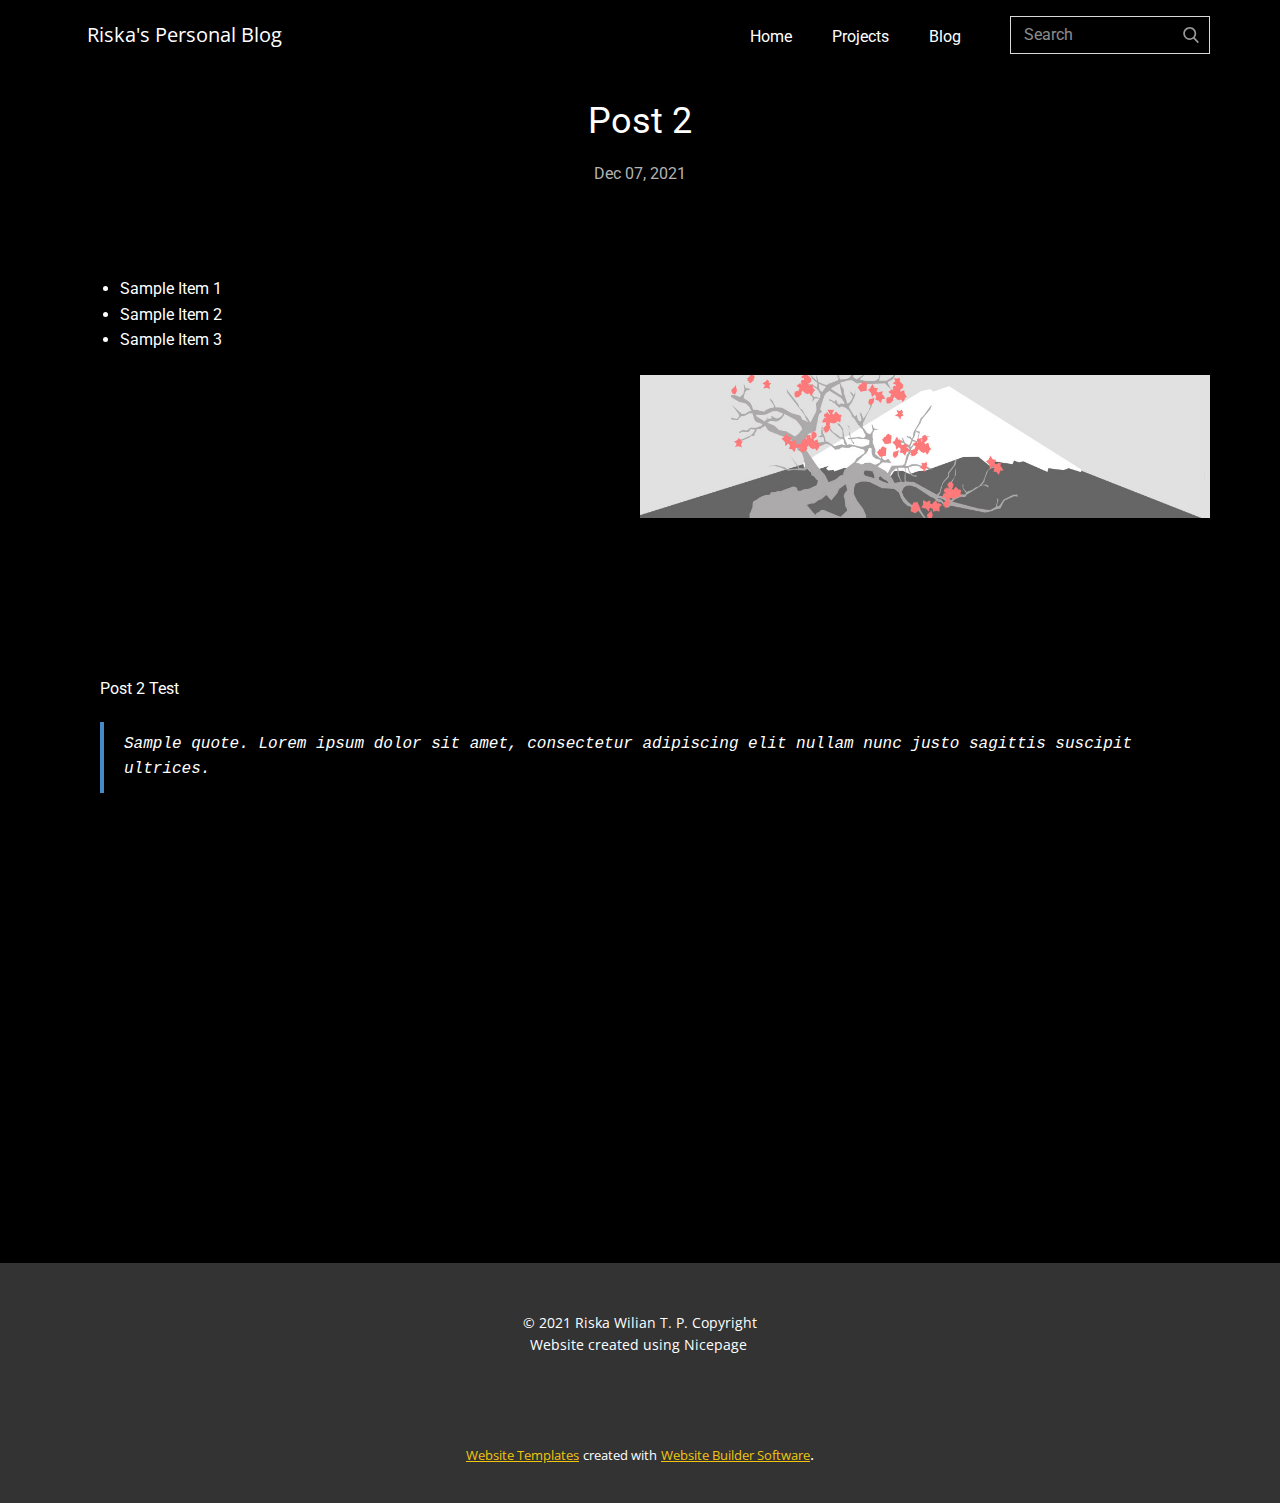
<file: blog/post-2.html>
<!doctype html>
<html style="font-size: 16px;" lang="en-ID"><head>
    <meta name="viewport" content="width=device-width, initial-scale=1.0">
    <meta charset="utf-8">
    <meta name="keywords" content="Post 1 Headline">
    <meta name="description" content="">
    <meta name="page_type" content="np-template-header-footer-from-plugin">
    <title>Post 2</title>
    <link rel="stylesheet" href="../nicepage.css" media="screen">
<link rel="stylesheet" href="../Post-Template.css" media="screen">
    <script class="u-script" type="text/javascript" src="../jquery.js" defer=""></script>
    <script class="u-script" type="text/javascript" src="../nicepage.js" defer=""></script>
    <meta name="generator" content="Nicepage 4.1.0, nicepage.com">
    <link id="u-theme-google-font" rel="stylesheet" href="https://fonts.googleapis.com/css?family=Roboto:100,100i,300,300i,400,400i,500,500i,700,700i,900,900i|Open+Sans:300,300i,400,400i,600,600i,700,700i,800,800i">
    <link id="u-page-google-font" rel="stylesheet" href="https://fonts.googleapis.com/css?family=Roboto:100,100i,300,300i,400,400i,500,500i,700,700i,900,900i">
    
    
    <script type="application/ld+json">{
		"@context": "http://schema.org",
		"@type": "Organization",
		"name": "riska52p_site"
}</script>
    <meta name="theme-color" content="#478ac9">
  </head>
  <body class="u-body"><header class="u-align-center-xs u-black u-clearfix u-header u-header" id="sec-9cd0"><div class="u-clearfix u-sheet u-sheet-1">
        <form action="#" method="get" class="u-border-1 u-border-grey-15 u-search u-search-right u-search-1">
          <button class="u-search-button" type="submit">
            <span class="u-search-icon u-spacing-10 u-text-grey-40">
              <svg class="u-svg-link" preserveAspectRatio="xMidYMin slice" viewBox="0 0 56.966 56.966" style=""><use xmlns:xlink="http://www.w3.org/1999/xlink" xlink:href="#svg-b04b"></use></svg>
              <svg xmlns="http://www.w3.org/2000/svg" xmlns:xlink="http://www.w3.org/1999/xlink" version="1.1" id="svg-b04b" x="0px" y="0px" viewBox="0 0 56.966 56.966" style="enable-background:new 0 0 56.966 56.966;" xml:space="preserve" class="u-svg-content"><path d="M55.146,51.887L41.588,37.786c3.486-4.144,5.396-9.358,5.396-14.786c0-12.682-10.318-23-23-23s-23,10.318-23,23  s10.318,23,23,23c4.761,0,9.298-1.436,13.177-4.162l13.661,14.208c0.571,0.593,1.339,0.92,2.162,0.92  c0.779,0,1.518-0.297,2.079-0.837C56.255,54.982,56.293,53.08,55.146,51.887z M23.984,6c9.374,0,17,7.626,17,17s-7.626,17-17,17  s-17-7.626-17-17S14.61,6,23.984,6z"></path><g></g><g></g><g></g><g></g><g></g><g></g><g></g><g></g><g></g><g></g><g></g><g></g><g></g><g></g><g></g></svg>
            </span>
          </button>
          <input class="u-custom-font u-font-roboto u-search-input" type="search" name="search" value="" placeholder="Search">
        </form>
        <nav class="u-align-left u-menu u-menu-dropdown u-nav-spacing-25 u-offcanvas u-menu-1">
          <div class="menu-collapse u-custom-font u-font-roboto" style="">
            <a class="u-button-style u-custom-text-color u-nav-link u-white" href="#" style="padding: 4px 0px; font-size: calc(1em + 8px);">
              <svg class="u-svg-link" preserveAspectRatio="xMidYMin slice" viewBox="0 0 302 302" style=""><use xmlns:xlink="http://www.w3.org/1999/xlink" xlink:href="#svg-7b92"></use></svg>
              <svg xmlns="http://www.w3.org/2000/svg" xmlns:xlink="http://www.w3.org/1999/xlink" version="1.1" id="svg-7b92" x="0px" y="0px" viewBox="0 0 302 302" style="enable-background:new 0 0 302 302;" xml:space="preserve" class="u-svg-content"><g><rect y="36" width="302" height="30"></rect><rect y="236" width="302" height="30"></rect><rect y="136" width="302" height="30"></rect>
</g><g></g><g></g><g></g><g></g><g></g><g></g><g></g><g></g><g></g><g></g><g></g><g></g><g></g><g></g><g></g></svg>
            </a>
          </div>
          <div class="u-custom-menu u-nav-container">
            <ul class="u-custom-font u-font-roboto u-nav u-unstyled u-nav-1"><li class="u-nav-item"><a class="u-button-style u-nav-link u-text-active-palette-1-base u-text-hover-palette-2-base u-text-white" href="../Home.html" style="padding: 10px 20px;">Home</a>
</li><li class="u-nav-item"><a class="u-button-style u-nav-link u-text-active-palette-1-base u-text-hover-palette-2-base u-text-white" href="../Projects.html" style="padding: 10px 20px;">Projects</a>
</li><li class="u-nav-item"><a class="u-button-style u-nav-link u-text-active-palette-1-base u-text-hover-palette-2-base u-text-white" href="../Blog.html" style="padding: 10px 20px;">Blog</a>
</li></ul>
          </div>
          <div class="u-custom-menu u-nav-container-collapse">
            <div class="u-align-center u-black u-container-style u-inner-container-layout u-opacity u-opacity-95 u-sidenav">
              <div class="u-inner-container-layout u-sidenav-overflow">
                <div class="u-menu-close"></div>
                <ul class="u-align-center u-nav u-popupmenu-items u-unstyled u-nav-2"><li class="u-nav-item"><a class="u-button-style u-nav-link" href="../Home.html" style="padding: 10px 20px;">Home</a>
</li><li class="u-nav-item"><a class="u-button-style u-nav-link" href="../Projects.html" style="padding: 10px 20px;">Projects</a>
</li><li class="u-nav-item"><a class="u-button-style u-nav-link" href="../Blog.html" style="padding: 10px 20px;">Blog</a>
</li></ul>
              </div>
            </div>
            <div class="u-black u-menu-overlay u-opacity u-opacity-70"></div>
          </div>
        </nav>
        <p class="u-text u-text-default u-text-1">
          <a class="u-active-none u-border-none u-btn u-button-link u-button-style u-hover-none u-none u-text-white u-btn-1" href="https://riska52p.github.io/">Riska's Personal Blog</a>
        </p>
      </div></header>
    <section class="u-black u-clearfix u-section-1" id="sec-7389">
      <div class="u-clearfix u-sheet u-sheet-1">
        <h2 class="u-align-center u-blog-control u-text u-text-1">Post 2</h2>
        <div class="u-align-center u-blog-control u-custom-font u-font-roboto u-metadata u-text-grey-30 u-metadata-1">
          <span class="u-meta-date u-meta-icon">Dec 07, 2021</span>
          
        </div>
        <div class="u-clearfix u-expanded-width u-layout-wrap u-layout-wrap-1">
          <div class="u-layout">
            <div class="u-layout-row">
              <div class="u-container-style u-layout-cell u-size-30 u-layout-cell-1">
                <div class="u-container-layout u-container-layout-1">
                  <ul class="u-custom-font u-font-roboto u-text u-text-2">
                    <li>Sample Item 1</li>
                    <li>Sample Item 2</li>
                    <li>Sample Item 3</li>
                  </ul>
                </div>
              </div>
              <div class="u-align-left u-blog-control u-container-style u-image u-image-contain u-layout-cell u-size-30 u-image-1" data-image-width="2000" data-image-height="1333" style="background-image: url(&quot;[data-uri]&quot;);">
                <div class="u-container-layout u-container-layout-2"></div>
              </div>
            </div>
          </div>
        </div>
        <div class="u-blog-control u-custom-font u-font-roboto u-post-content u-text u-text-3 fr-view"><p>Post 2 Test</p></div>
        <blockquote class="u-text u-text-4">Sample quote. Lorem ipsum dolor sit amet, consectetur adipiscing elit nullam nunc justo sagittis suscipit ultrices.</blockquote>
        <div class="u-align-center u-video u-video-contain u-video-1">
          <div class="embed-responsive embed-responsive-1">
            <iframe style="position: absolute;top: 0;left: 0;width: 100%;height: 100%;" class="embed-responsive-item" src="https://www.youtube.com/embed/B9YKnNtFqds?mute=0&amp;showinfo=1&amp;controls=0&amp;start=0" frameborder="0" allowfullscreen=""></iframe>
          </div>
        </div>
      </div>
    </section>
    
    
    <footer class="u-align-center u-clearfix u-footer u-grey-80 u-footer" id="sec-b098"><div class="u-clearfix u-sheet u-sheet-1">
        <p class="u-small-text u-text u-text-variant u-text-1">© 2021 Riska Wilian T. P. Copyright<br>Website created using Nicepage&nbsp;
        </p>
      </div></footer>
    <section class="u-backlink u-clearfix u-grey-80">
      <a class="u-link" href="https://nicepage.com/website-templates" target="_blank">
        <span>Website Templates</span>
      </a>
      <p class="u-text">
        <span>created with</span>
      </p>
      <a class="u-link" href="" target="_blank">
        <span>Website Builder Software</span>
      </a>. 
    </section>
  
</body></html>
</file>
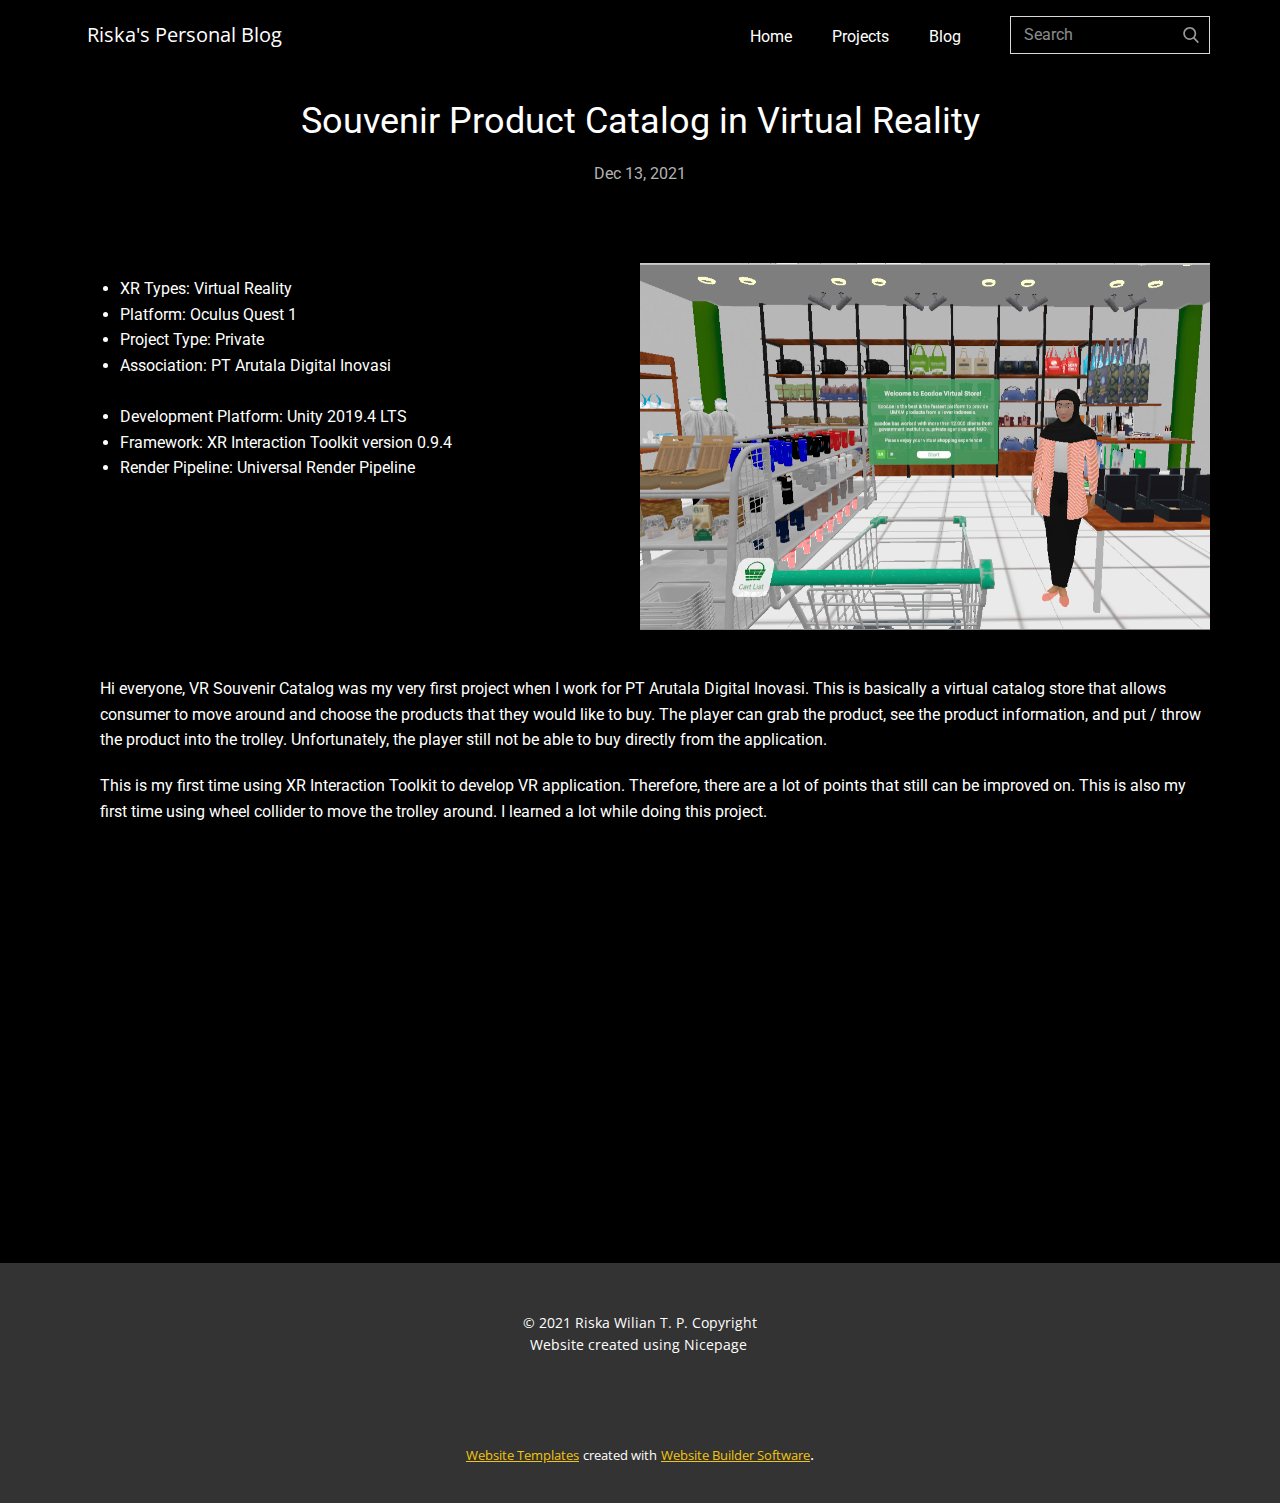
<file: blog/vr_souvenircatalog.html>
<!doctype html>
<html style="font-size: 16px;" lang="en-ID"><head>
    <meta name="viewport" content="width=device-width, initial-scale=1.0">
    <meta charset="utf-8">
    <meta name="keywords" content="Souvenir Produuct Catalog in Virtual Reality">
    <meta name="description" content="">
    <meta name="page_type" content="np-template-header-footer-from-plugin">
    <title>Souvenir Produuct Catalog in Virtual Reality</title>
    <link rel="stylesheet" href="../nicepage.css" media="screen">
<link rel="stylesheet" href="../Post-Template.css" media="screen">
    <script class="u-script" type="text/javascript" src="../jquery.js" defer=""></script>
    <script class="u-script" type="text/javascript" src="../nicepage.js" defer=""></script>
    <meta name="generator" content="Nicepage 4.1.0, nicepage.com">
    <link id="u-theme-google-font" rel="stylesheet" href="https://fonts.googleapis.com/css?family=Roboto:100,100i,300,300i,400,400i,500,500i,700,700i,900,900i|Open+Sans:300,300i,400,400i,600,600i,700,700i,800,800i">
    <link id="u-page-google-font" rel="stylesheet" href="https://fonts.googleapis.com/css?family=Roboto:100,100i,300,300i,400,400i,500,500i,700,700i,900,900i">
    
    
    <script type="application/ld+json">{
		"@context": "http://schema.org",
		"@type": "Organization",
		"name": "riska52p_site"
}</script>
    <meta name="theme-color" content="#478ac9">
  </head>
  <body class="u-body"><header class="u-align-center-xs u-black u-clearfix u-header u-header" id="sec-9cd0"><div class="u-clearfix u-sheet u-sheet-1">
        <form action="#" method="get" class="u-border-1 u-border-grey-15 u-search u-search-right u-search-1">
          <button class="u-search-button" type="submit">
            <span class="u-search-icon u-spacing-10 u-text-grey-40">
              <svg class="u-svg-link" preserveAspectRatio="xMidYMin slice" viewBox="0 0 56.966 56.966" style=""><use xmlns:xlink="http://www.w3.org/1999/xlink" xlink:href="#svg-b04b"></use></svg>
              <svg xmlns="http://www.w3.org/2000/svg" xmlns:xlink="http://www.w3.org/1999/xlink" version="1.1" id="svg-b04b" x="0px" y="0px" viewBox="0 0 56.966 56.966" style="enable-background:new 0 0 56.966 56.966;" xml:space="preserve" class="u-svg-content"><path d="M55.146,51.887L41.588,37.786c3.486-4.144,5.396-9.358,5.396-14.786c0-12.682-10.318-23-23-23s-23,10.318-23,23  s10.318,23,23,23c4.761,0,9.298-1.436,13.177-4.162l13.661,14.208c0.571,0.593,1.339,0.92,2.162,0.92  c0.779,0,1.518-0.297,2.079-0.837C56.255,54.982,56.293,53.08,55.146,51.887z M23.984,6c9.374,0,17,7.626,17,17s-7.626,17-17,17  s-17-7.626-17-17S14.61,6,23.984,6z"></path><g></g><g></g><g></g><g></g><g></g><g></g><g></g><g></g><g></g><g></g><g></g><g></g><g></g><g></g><g></g></svg>
            </span>
          </button>
          <input class="u-custom-font u-font-roboto u-search-input" type="search" name="search" value="" placeholder="Search">
        </form>
        <nav class="u-align-left u-menu u-menu-dropdown u-nav-spacing-25 u-offcanvas u-menu-1">
          <div class="menu-collapse u-custom-font u-font-roboto" style="">
            <a class="u-button-style u-custom-text-color u-nav-link u-white" href="#" style="padding: 4px 0px; font-size: calc(1em + 8px);">
              <svg class="u-svg-link" preserveAspectRatio="xMidYMin slice" viewBox="0 0 302 302" style=""><use xmlns:xlink="http://www.w3.org/1999/xlink" xlink:href="#svg-7b92"></use></svg>
              <svg xmlns="http://www.w3.org/2000/svg" xmlns:xlink="http://www.w3.org/1999/xlink" version="1.1" id="svg-7b92" x="0px" y="0px" viewBox="0 0 302 302" style="enable-background:new 0 0 302 302;" xml:space="preserve" class="u-svg-content"><g><rect y="36" width="302" height="30"></rect><rect y="236" width="302" height="30"></rect><rect y="136" width="302" height="30"></rect>
</g><g></g><g></g><g></g><g></g><g></g><g></g><g></g><g></g><g></g><g></g><g></g><g></g><g></g><g></g><g></g></svg>
            </a>
          </div>
          <div class="u-custom-menu u-nav-container">
            <ul class="u-custom-font u-font-roboto u-nav u-unstyled u-nav-1"><li class="u-nav-item"><a class="u-button-style u-nav-link u-text-active-palette-1-base u-text-hover-palette-2-base u-text-white" href="../Home.html" style="padding: 10px 20px;">Home</a>
</li><li class="u-nav-item"><a class="u-button-style u-nav-link u-text-active-palette-1-base u-text-hover-palette-2-base u-text-white" href="../Projects.html" style="padding: 10px 20px;">Projects</a>
</li><li class="u-nav-item"><a class="u-button-style u-nav-link u-text-active-palette-1-base u-text-hover-palette-2-base u-text-white" href="../Blog.html" style="padding: 10px 20px;">Blog</a>
</li></ul>
          </div>
          <div class="u-custom-menu u-nav-container-collapse">
            <div class="u-align-center u-black u-container-style u-inner-container-layout u-opacity u-opacity-95 u-sidenav">
              <div class="u-inner-container-layout u-sidenav-overflow">
                <div class="u-menu-close"></div>
                <ul class="u-align-center u-nav u-popupmenu-items u-unstyled u-nav-2"><li class="u-nav-item"><a class="u-button-style u-nav-link" href="../Home.html" style="padding: 10px 20px;">Home</a>
</li><li class="u-nav-item"><a class="u-button-style u-nav-link" href="../Projects.html" style="padding: 10px 20px;">Projects</a>
</li><li class="u-nav-item"><a class="u-button-style u-nav-link" href="../Blog.html" style="padding: 10px 20px;">Blog</a>
</li></ul>
              </div>
            </div>
            <div class="u-black u-menu-overlay u-opacity u-opacity-70"></div>
          </div>
        </nav>
        <p class="u-text u-text-default u-text-1">
          <a class="u-active-none u-border-none u-btn u-button-link u-button-style u-hover-none u-none u-text-white u-btn-1" href="https://riska52p.github.io/">Riska's Personal Blog</a>
        </p>
      </div></header>
    <section class="u-black u-clearfix u-section-1" id="sec-7389">
      <div class="u-clearfix u-sheet u-sheet-1">
        <h2 class="u-align-center u-blog-control u-text u-text-1">Souvenir Product Catalog in Virtual Reality</h2>
        <div class="u-align-center u-blog-control u-custom-font u-font-roboto u-metadata u-text-grey-30 u-metadata-1">
          <span class="u-meta-date u-meta-icon">Dec 13, 2021</span>
          
        </div>
        <div class="u-clearfix u-expanded-width u-layout-wrap u-layout-wrap-1">
          <div class="u-layout">
            <div class="u-layout-row">
              <div class="u-container-style u-layout-cell u-size-30 u-layout-cell-1">
                <div class="u-container-layout u-container-layout-1">
                  <ul class="u-custom-font u-font-roboto u-text u-text-2">
                    <li>XR Types: Virtual Reality</li>
                    <li>Platform: Oculus Quest 1</li>
                    <li>Project Type: Private</li>
                    <li>Association: PT Arutala Digital Inovasi</li>
                    <br>
                    <li>Development Platform: Unity 2019.4 LTS</li>
                    <li>Framework: XR Interaction Toolkit version 0.9.4</li>
                    <li>Render Pipeline: Universal Render Pipeline</li>
                  </ul>
                </div>
              </div>
              <div class="u-align-left u-blog-control u-container-style u-image u-image-contain u-layout-cell u-size-30 u-image-1" data-image-width="2000" data-image-height="1333" style="background-image: url('../images/vr_souvenircatalog.PNG')">
                <div class="u-container-layout u-container-layout-2"></div>
              </div>
            </div>
          </div>
        </div>
        <div class="u-blog-control u-custom-font u-font-roboto u-post-content u-text u-text-3 fr-view"><p>
  Hi everyone, VR Souvenir Catalog was my very first project when I work for PT Arutala Digital Inovasi. This is basically a virtual catalog store that allows consumer to move around and choose the products that they would like to buy. The player can grab the product, see the product information, and put / throw the product into the trolley. Unfortunately, the player still not be able to buy directly from the application.
  </p>
  <p>
  This is my first time using XR Interaction Toolkit to develop VR application. Therefore, there are a lot of points that still can be improved on. This is also my first time using wheel collider to move the trolley around. I learned a lot while doing this project. 
  </p>
  </div>
        <div class="u-align-center u-video u-video-contain u-video-1">
          <div class="embed-responsive embed-responsive-1">
            <iframe style="position: absolute;top: 0;left: 0;width: 100%;height: 100%;" class="embed-responsive-item" rc="https://www.youtube-nocookie.com/embed/b2Hw3tEwzMU" title="YouTube video player" frameborder="0" allow="accelerometer; autoplay; clipboard-write; encrypted-media; gyroscope; picture-in-picture" allowfullscreen></iframe>
          </div>
        </div>
      </div>
    </section>
    
    
    <footer class="u-align-center u-clearfix u-footer u-grey-80 u-footer" id="sec-b098"><div class="u-clearfix u-sheet u-sheet-1">
        <p class="u-small-text u-text u-text-variant u-text-1">© 2021 Riska Wilian T. P. Copyright<br>Website created using Nicepage&nbsp;
        </p>
      </div></footer>
    <section class="u-backlink u-clearfix u-grey-80">
      <a class="u-link" href="https://nicepage.com/website-templates" target="_blank">
        <span>Website Templates</span>
      </a>
      <p class="u-text">
        <span>created with</span>
      </p>
      <a class="u-link" href="" target="_blank">
        <span>Website Builder Software</span>
      </a>. 
    </section>
  
</body></html>
</file>
